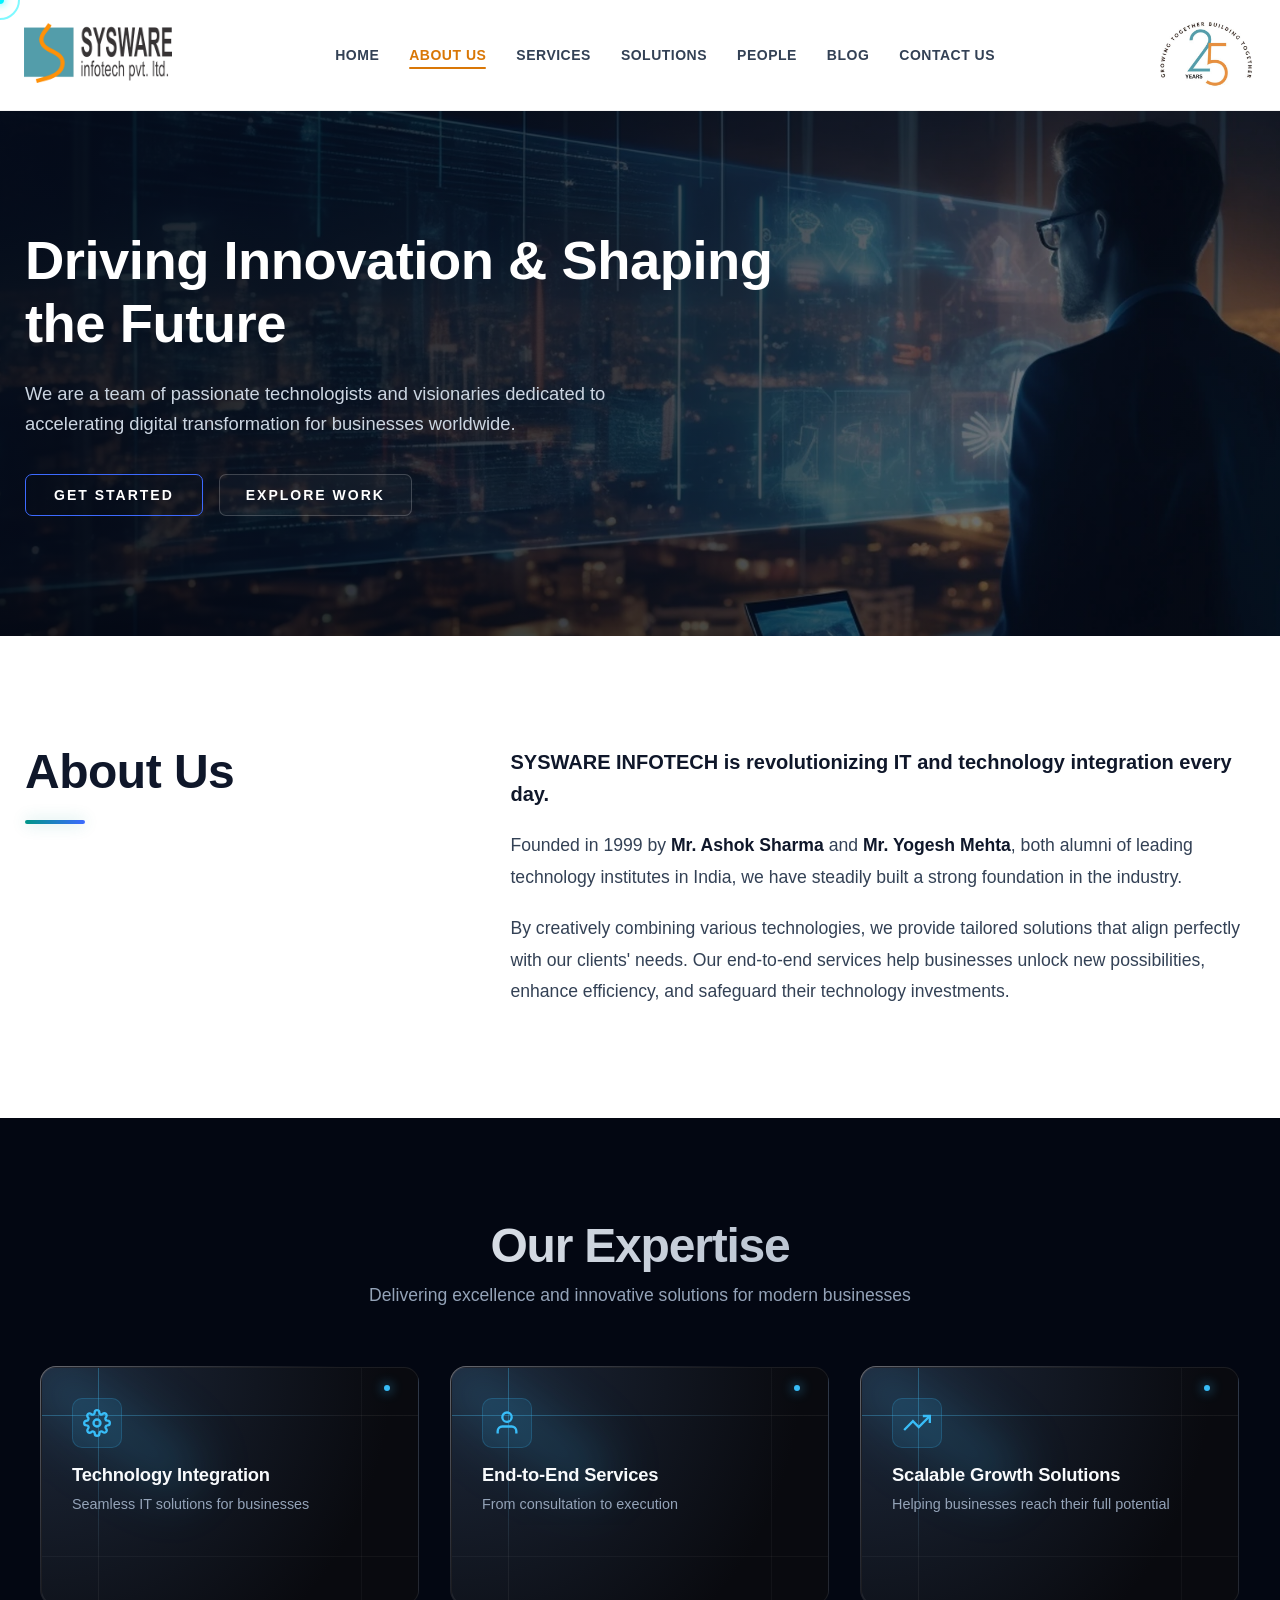
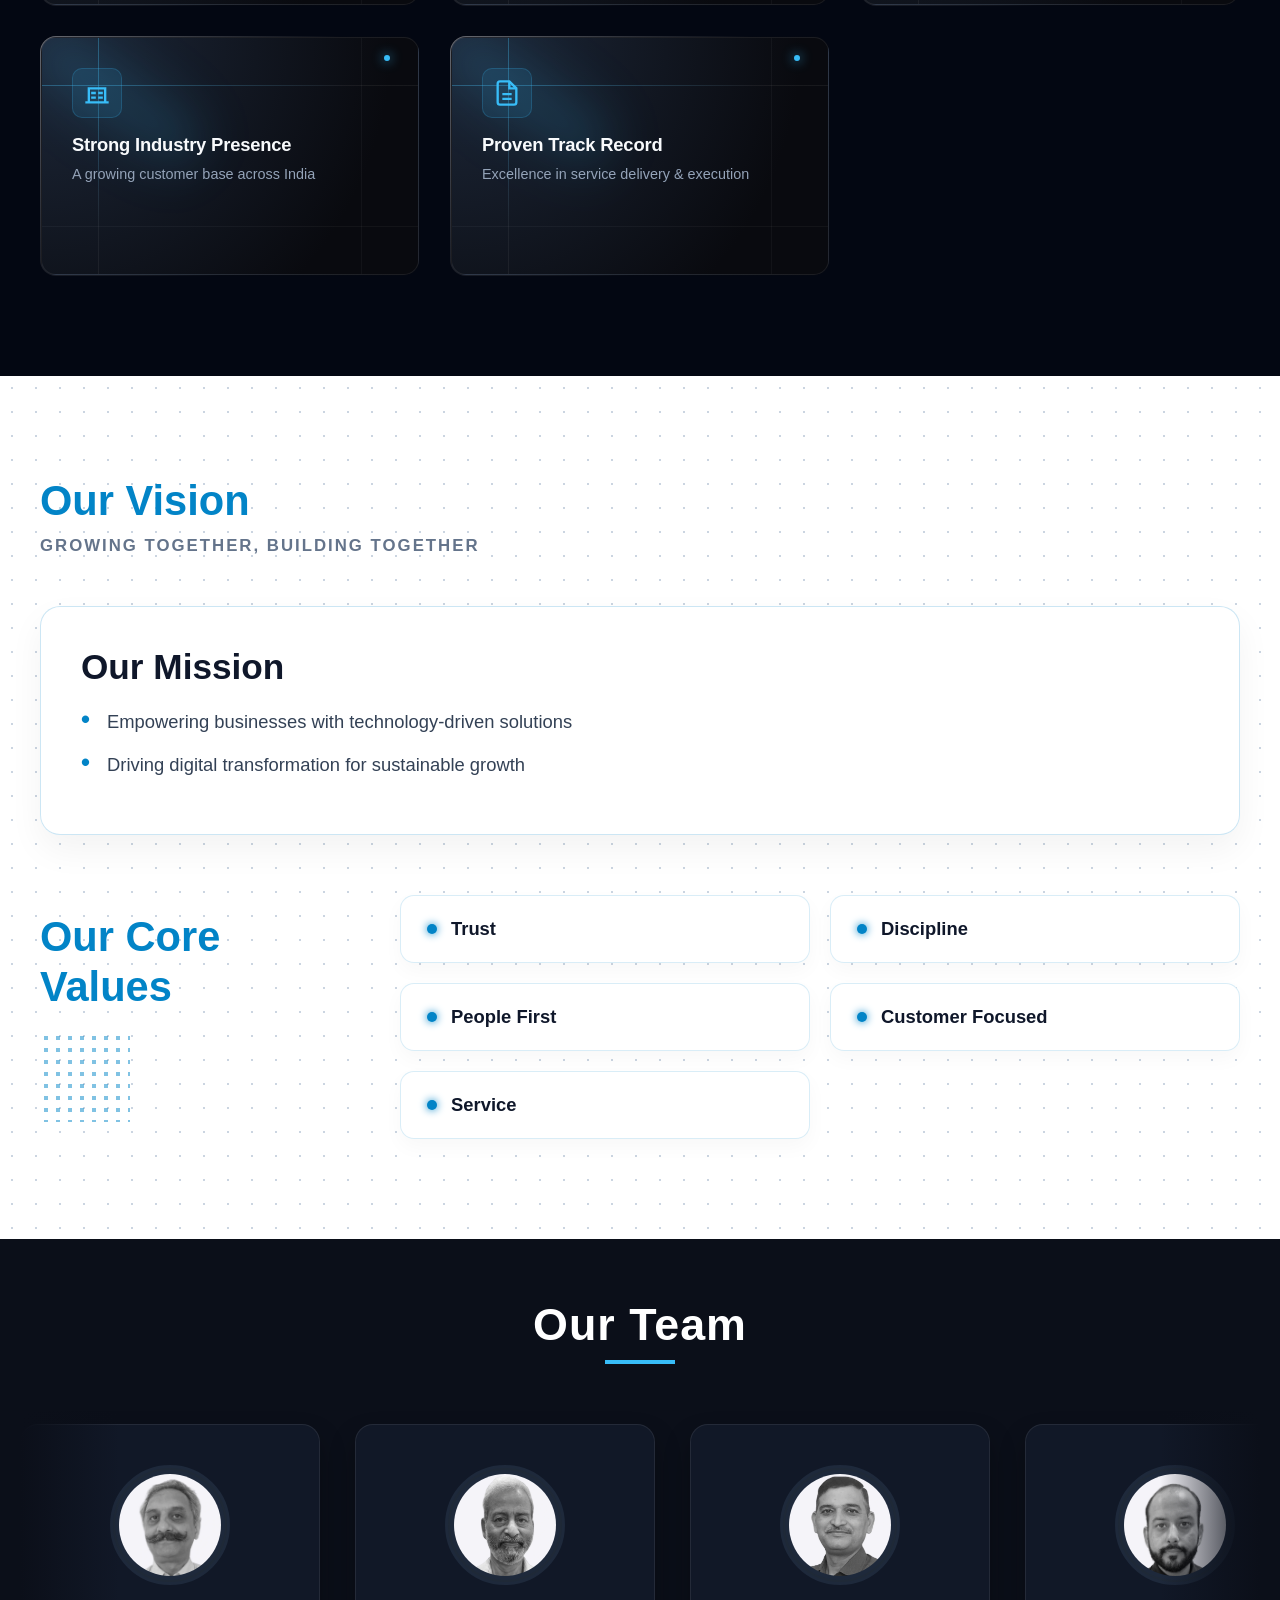
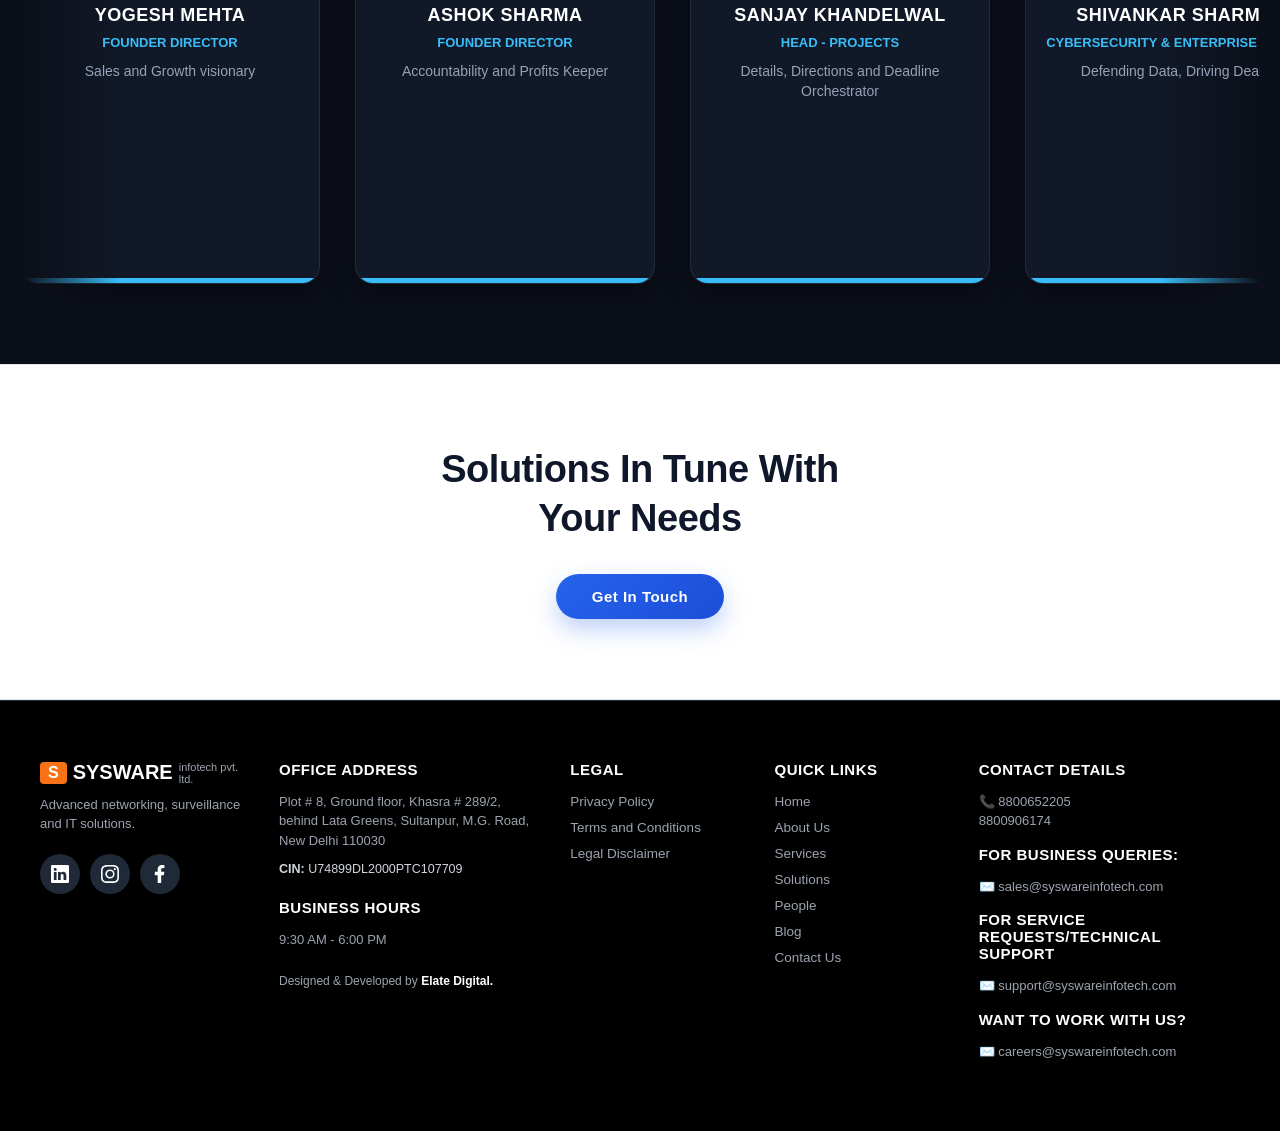
<file: About.html>
<!DOCTYPE html>
<html lang="en">
<head>
    <meta charset="UTF-8">
    <meta name="viewport" content="width=device-width, initial-scale=1.0">
    <title>About Us | Sysware Infotech</title>
    
    <!-- SEO Meta Tags -->
    <meta name="description" content="Sysware Infotech is a trusted cybersecurity and data protection partner for organizations, offering managed IT services, network solutions, and project consultancy.">
    <meta name="keywords" content="Sysware Infotech, cybersecurity partner, managed IT services, data protection solutions, network infrastructure, project consultancy">
    <meta name="robots" content="index, follow">

    <!-- Open Graph / Social Media Meta Tags -->
    <meta property="og:title" content="About Us | Sysware Infotech">
    <meta property="og:description" content="Secure your organization with advanced cybersecurity, data protection, and managed IT services from Sysware Infotech.">
    <meta property="og:type" content="website">
    <meta property="og:url" content="https://www.syswareinfotech.com/about-us.html">

    <!-- Stylesheet -->
    <link rel="stylesheet" href="style.css">
</head>
<body>
   <!-- Custom Cyber Cursor -->
  <div class="cursor-dot" data-cursor-dot></div>
  <div class="cursor-outline" data-cursor-outline></div>
  <!-- Header Section -->
  <header class="header" id="header">
    <div class="nav-container">
      <!-- Left Logo -->
      <a href="#" class="logo-left">
        <img src="images/SYSWARE-LOGO-1.png" alt="Sysware Infotech Logo">
      </a>

      <!-- Desktop Navigation Links -->
      <nav class="nav-links">
        <a href="index.html" >HOME</a>
        <a href="About.html"class="active">ABOUT US</a>
        <a href="services.html">SERVICES</a>
        <a href="solutions.html">SOLUTIONS</a>
        <a href="people.html">PEOPLE</a>
        <a href="blog.html">BLOG</a>
        <a href="contact.html">CONTACT US</a>
      </nav>

      <!-- Right Logo / Badge -->
      <div class="logo-right">
        <img src="images/25-Years-Sysware-Logo.jpg" alt="25 Years Badge">
      </div>

      <!-- Hamburger Button for Mobile -->
      <button class="hamburger" id="hamburger" aria-label="Toggle Menu">
        <span class="bar"></span>
        <span class="bar"></span>
        <span class="bar"></span>
      </button>
    </div>



    <!-- Mobile Menu Dropdown AB HEADER KE ANDAR HAI -->
    <div class="mobile-menu" id="mobileMenu">
      <a href="index.html">HOME</a>
      <a href="About.html"class="active">ABOUT US</a>
      <a href="services.html">SERVICES</a>
      <a href="solutions.html">SOLUTIONS</a>
      <a href="people.html">PEOPLE</a>
      <a href="blog.html">BLOG</a>
      <a href="contact.html">CONTACT US</a>
    </div>
  </header>

  <!-- Mobile Menu Dropdown -->
  <div class="mobile-menu" id="mobileMenu">
    <a href="index.html">HOME</a>
    <a href="About.html" class="active">ABOUT US</a>
    <a href="services.html">SERVICES</a>
    <a href="solutions.html">SOLUTIONS</a>
    <a href="people.html">PEOPLE</a>
    <a href="blog.html">BLOG</a>
    <a href="contact.html">CONTACT US</a>
  </div>

  <!-- hero section start here -->
   <!-- About Us Hero Section Start -->
<!-- Ultra-Premium About Us Hero Section -->
 
<section class="about-hero-section">
    <div class="container">
        <div class="main-content">
            <h1>Driving Innovation & Shaping the Future</h1>
            <p>We are a team of passionate technologists and visionaries dedicated to accelerating digital transformation for businesses worldwide.</p>
            
            <div class="hero-cta-group">
                <!-- From Uiverse.io by mrhyddenn (Converted to Anchor Tag for Link) -->
                <a href="your-page.html" class="custom-btn">
                    Get Started
                </a>
                <a href="portfolio.html" class="outline-btn">
                    Explore Work
                </a>
            </div>
        </div>
    </div>
</section>
<!-- About Us Hero Section End -->


<!-- about us heading -->
<section class="about-intro-section">
    <div class="container">
        <div class="about-grid">
            <!-- Left Side: Clean Heading & Accent Line -->
            <div class="about-left">
                <h2>About Us</h2>
                <div class="accent-glow-line"></div>
            </div>

            <!-- Right Side: Structured Story & Highlights -->
            <div class="about-right">
                <p class="highlight-text">
                    <strong>SYSWARE INFOTECH</strong> is revolutionizing IT and technology integration every day.
                </p>
                <p>
                    Founded in 1999 by <strong>Mr. Ashok Sharma</strong> and <strong>Mr. Yogesh Mehta</strong>, both alumni of leading technology institutes in India, we have steadily built a strong foundation in the industry.
                </p>
                <p>
                    By creatively combining various technologies, we provide tailored solutions that align perfectly with our clients' needs. Our end-to-end services help businesses unlock new possibilities, enhance efficiency, and safeguard their technology investments.
                </p>
            </div>
        </div>
    </div>
</section>

<!-- section 3 about us -->
 <section class="exp-section">
    <div class="exp-container">
        <h2 class="exp-section-title">Our Expertise</h2>
        <p class="exp-section-subtitle">Delivering excellence and innovative solutions for modern businesses</p>

        <div class="exp-grid">
            
            <!-- Card 1: Technology Integration -->
            <div class="exp-outer">
                <div class="exp-dot"></div>
                <div class="exp-card">
                    <div class="exp-ray"></div>
                    <div class="exp-line exp-topl"></div>
                    <div class="exp-line exp-bottoml"></div>
                    <div class="exp-line exp-leftl"></div>
                    <div class="exp-line exp-rightl"></div>
                    <div class="exp-content">
                        <div class="exp-icon-box">
                            <svg viewBox="0 0 24 24" width="28" height="28" stroke="currentColor" stroke-width="2" fill="none"><circle cx="12" cy="12" r="3"></circle><path d="M19.4 15a1.65 1.65 0 0 0 .33 1.82l.06.06a2 2 0 0 1 0 2.83 2 2 0 0 1-2.83 0l-.06-.06a1.65 1.65 0 0 0-1.82-.33 1.65 1.65 0 0 0-1 1.51V21a2 2 0 0 1-2 2 2 2 0 0 1-2-2v-.09A1.65 1.65 0 0 0 9 19.4a1.65 1.65 0 0 0-1.82.33l-.06.06a2 2 0 0 1-2.83 0 2 2 0 0 1 0-2.83l.06-.06a1.65 1.65 0 0 0 .33-1.82 1.65 1.65 0 0 0-1.51-1H3a2 2 0 0 1-2-2 2 2 0 0 1 2-2h.09A1.65 1.65 0 0 0 4.6 9a1.65 1.65 0 0 0-.33-1.82l-.06-.06a2 2 0 0 1 0-2.83 2 2 0 0 1 2.83 0l.06.06a1.65 1.65 0 0 0 1.82.33H9a1.65 1.65 0 0 0 1-1.51V3a2 2 0 0 1 2-2 2 2 0 0 1 2 2v.09a1.65 1.65 0 0 0 1 1.51 1.65 1.65 0 0 0 1.82-.33l.06-.06a2 2 0 0 1 2.83 0 2 2 0 0 1 0 2.83l-.06.06a1.65 1.65 0 0 0-.33 1.82V9a1.65 1.65 0 0 0 1.51 1H21a2 2 0 0 1 2 2 2 2 0 0 1-2 2h-.09a1.65 1.65 0 0 0-1.51 1z"></path></svg>
                        </div>
                        <h3>Technology Integration</h3>
                        <p>Seamless IT solutions for businesses</p>
                    </div>
                </div>
            </div>

            <!-- Card 2: End-to-End Services -->
            <div class="exp-outer">
                <div class="exp-dot"></div>
                <div class="exp-card">
                    <div class="exp-ray"></div>
                    <div class="exp-line exp-topl"></div>
                    <div class="exp-line exp-bottoml"></div>
                    <div class="exp-line exp-leftl"></div>
                    <div class="exp-line exp-rightl"></div>
                    <div class="exp-content">
                        <div class="exp-icon-box">
                            <svg viewBox="0 0 24 24" width="28" height="28" stroke="currentColor" stroke-width="2" fill="none"><path d="M20 21v-2a4 4 0 0 0-4-4H8a4 4 0 0 0-4 4v2"></path><circle cx="12" cy="7" r="4"></circle></svg>
                        </div>
                        <h3>End-to-End Services</h3>
                        <p>From consultation to execution</p>
                    </div>
                </div>
            </div>

            <!-- Card 3: Scalable Growth Solutions -->
            <div class="exp-outer">
                <div class="exp-dot"></div>
                <div class="exp-card">
                    <div class="exp-ray"></div>
                    <div class="exp-line exp-topl"></div>
                    <div class="exp-line exp-bottoml"></div>
                    <div class="exp-line exp-leftl"></div>
                    <div class="exp-line exp-rightl"></div>
                    <div class="exp-content">
                        <div class="exp-icon-box">
                            <svg viewBox="0 0 24 24" width="28" height="28" stroke="currentColor" stroke-width="2" fill="none"><polyline points="23 6 13.5 15.5 8.5 10.5 1 18"></polyline><polyline points="17 6 23 6 23 12"></polyline></svg>
                        </div>
                        <h3>Scalable Growth Solutions</h3>
                        <p>Helping businesses reach their full potential</p>
                    </div>
                </div>
            </div>

            <!-- Card 4: Strong Industry Presence -->
            <div class="exp-outer">
                <div class="exp-dot"></div>
                <div class="exp-card">
                    <div class="exp-ray"></div>
                    <div class="exp-line exp-topl"></div>
                    <div class="exp-line exp-bottoml"></div>
                    <div class="exp-line exp-leftl"></div>
                    <div class="exp-line exp-rightl"></div>
                    <div class="exp-content">
                        <div class="exp-icon-box">
                            <svg viewBox="0 0 24 24" width="28" height="28" stroke="currentColor" stroke-width="2" fill="none"><path d="M2 20h20M5 20V8h14v12M7 12h4M7 16h4M13 12h4M13 16h4"></path></svg>
                        </div>
                        <h3>Strong Industry Presence</h3>
                        <p>A growing customer base across India</p>
                    </div>
                </div>
            </div>

            <!-- Card 5: Proven Track Record -->
            <div class="exp-outer">
                <div class="exp-dot"></div>
                <div class="exp-card">
                    <div class="exp-ray"></div>
                    <div class="exp-line exp-topl"></div>
                    <div class="exp-line exp-bottoml"></div>
                    <div class="exp-line exp-leftl"></div>
                    <div class="exp-line exp-rightl"></div>
                    <div class="exp-content">
                        <div class="exp-icon-box">
                            <svg viewBox="0 0 24 24" width="28" height="28" stroke="currentColor" stroke-width="2" fill="none"><path d="M14 2H6a2 2 0 0 0-2 2v16a2 2 0 0 0 2 2h12a2 2 0 0 0 2-2V8z"></path><polyline points="14 2 14 8 20 8"></polyline><line x1="16" y1="13" x2="8" y2="13"></line><line x1="16" y1="17" x2="8" y2="17"></line></svg>
                        </div>
                        <h3>Proven Track Record</h3>
                        <p>Excellence in service delivery & execution</p>
                    </div>
                </div>
            </div>

        </div>
    </div>
</section>

<!-- vision section start here -->
 <section class="vision-section">
    <div class="vision-container fade-content-wrapper">
        
        <!-- Our Vision Header -->
        <div class="vision-header">
            <h2>Our Vision</h2>
            <p>GROWING TOGETHER, BUILDING TOGETHER</p>
        </div>

        <!-- Our Mission Box -->
        <div class="mission-box">
            <div class="mission-content">
                <h3>Our Mission</h3>
                <ul>
                    <li>Empowering businesses with technology-driven solutions</li>
                    <li>Driving digital transformation for sustainable growth</li>
                </ul>
            </div>
        </div>

        <!-- Our Core Values -->
        <div class="core-values-wrapper">
            <div class="values-title">
                <h2>Our Core <br>Values</h2>
                <div class="dots-pattern"></div>
            </div>
            <div class="values-grid">
                <div class="value-item"><span></span> Trust</div>
                <div class="value-item"><span></span> Discipline</div>
                <div class="value-item"><span></span> People First</div>
                <div class="value-item"><span></span> Customer Focused</div>
                <div class="value-item"><span></span> Service</div>
            </div>
        </div>

    </div>
</section>

<!-- OUR TEAM SECTION -->
<section class="team-section">
    <div class="team-container">
        
        <!-- Section Header -->
        <div class="team-header">
            <h2>Our Team</h2>
            <div class="team-subtitle-line"></div>
        </div>

        <!-- Infinite Slider Wrapper -->
        <div class="team-slider-wrapper">
            <div class="team-slider">

                <!-- Original Set of Cards -->
                <div class="profile-card card">
                    <div class="overlay"></div>
                    <div class="avatar circle">
                        <div class="img_container">
                            <img src="images/YOGESH-MEHTA1.webp" alt="Yogesh Mehta" onerror="this.style.display='none'; this.nextElementSibling.style.display='flex';">
                            <div class="member-photo-placeholder" style="display: none;">
                                <svg viewBox="0 0 24 24" width="50" height="50" fill="#38bdf8"><path d="M12 12c2.21 0 4-1.79 4-4s-1.79-4-4-4-4 1.79-4 4 1.79 4 4 4zm0 2c-2.67 0-8 1.34-8 4v2h16v-2c0-2.66-5.33-4-8-4z"/></svg>
                            </div>
                        </div>
                    </div>
                    <div class="headings">
                        <p class="member-name">YOGESH MEHTA</p>
                        <p class="member-role">FOUNDER DIRECTOR</p>
                        <p class="member-desc">Sales and Growth visionary</p>
                    </div>
                    <div class="card-bottom-bar"></div>
                </div>

                <div class="profile-card card">
                    <div class="overlay"></div>
                    <div class="avatar circle">
                        <div class="img_container">
                            <img src="images/ASHOK-SHARMA1.webp" alt="Ashok Sharma" onerror="this.style.display='none'; this.nextElementSibling.style.display='flex';">
                            <div class="member-photo-placeholder" style="display: none;">
                                <svg viewBox="0 0 24 24" width="50" height="50" fill="#38bdf8"><path d="M12 12c2.21 0 4-1.79 4-4s-1.79-4-4-4-4 1.79-4 4 1.79 4 4 4zm0 2c-2.67 0-8 1.34-8 4v2h16v-2c0-2.66-5.33-4-8-4z"/></svg>
                            </div>
                        </div>
                    </div>
                    <div class="headings">
                        <p class="member-name">ASHOK SHARMA</p>
                        <p class="member-role">FOUNDER DIRECTOR</p>
                        <p class="member-desc">Accountability and Profits Keeper</p>
                    </div>
                    <div class="card-bottom-bar"></div>
                </div>

                <div class="profile-card card">
                    <div class="overlay"></div>
                    <div class="avatar circle">
                        <div class="img_container">
                            <img src="images/SANJAY-KHANDELWAL1.webp" alt="Sanjay Khandelwal" onerror="this.style.display='none'; this.nextElementSibling.style.display='flex';">
                            <div class="member-photo-placeholder" style="display: none;">
                                <svg viewBox="0 0 24 24" width="50" height="50" fill="#38bdf8"><path d="M12 12c2.21 0 4-1.79 4-4s-1.79-4-4-4-4 1.79-4 4 1.79 4 4 4zm0 2c-2.67 0-8 1.34-8 4v2h16v-2c0-2.66-5.33-4-8-4z"/></svg>
                            </div>
                        </div>
                    </div>
                    <div class="headings">
                        <p class="member-name">SANJAY KHANDELWAL</p>
                        <p class="member-role">HEAD - PROJECTS</p>
                        <p class="member-desc">Details, Directions and Deadline Orchestrator</p>
                    </div>
                    <div class="card-bottom-bar"></div>
                </div>

                <div class="profile-card card">
                    <div class="overlay"></div>
                    <div class="avatar circle">
                        <div class="img_container">
                            <img src="images/Shivankar-1.webp" alt="Shivankar Sharma" onerror="this.style.display='none'; this.nextElementSibling.style.display='flex';">
                            <div class="member-photo-placeholder" style="display: none;">
                                <svg viewBox="0 0 24 24" width="50" height="50" fill="#38bdf8"><path d="M12 12c2.21 0 4-1.79 4-4s-1.79-4-4-4-4 1.79-4 4 1.79 4 4 4zm0 2c-2.67 0-8 1.34-8 4v2h16v-2c0-2.66-5.33-4-8-4z"/></svg>
                            </div>
                        </div>
                    </div>
                    <div class="headings">
                        <p class="member-name">SHIVANKAR SHARMA</p>
                        <p class="member-role">CYBERSECURITY & ENTERPRISE SALES</p>
                        <p class="member-desc">Defending Data, Driving Deals</p>
                    </div>
                    <div class="card-bottom-bar"></div>
                </div>

                <div class="profile-card card">
                    <div class="overlay"></div>
                    <div class="avatar circle">
                        <div class="img_container">
                            <img src="images/MADHUMITA.webp" alt="Madhumita Paul" onerror="this.style.display='none'; this.nextElementSibling.style.display='flex';">
                            <div class="member-photo-placeholder" style="display: none;">
                                <svg viewBox="0 0 24 24" width="50" height="50" fill="#38bdf8"><path d="M12 12c2.21 0 4-1.79 4-4s-1.79-4-4-4-4 1.79-4 4 1.79 4 4 4zm0 2c-2.67 0-8 1.34-8 4v2h16v-2c0-2.66-5.33-4-8-4z"/></svg>
                            </div>
                        </div>
                    </div>
                    <div class="headings">
                        <p class="member-name">MADHUMITA PAUL</p>
                        <p class="member-role">HUMAN RESOURCES</p>
                        <p class="member-desc">Talent Architect, Culture Catalyst</p>
                    </div>
                    <div class="card-bottom-bar"></div>
                </div>

                <!-- Duplicate Set for Seamless Infinite Loop -->
                <div class="profile-card card">
                    <div class="overlay"></div>
                    <div class="avatar circle">
                        <div class="img_container">
                            <img src="images/YOGESH-MEHTA1.webp" alt="Yogesh Mehta" onerror="this.style.display='none'; this.nextElementSibling.style.display='flex';">
                            <div class="member-photo-placeholder" style="display: none;">
                                <svg viewBox="0 0 24 24" width="50" height="50" fill="#38bdf8"><path d="M12 12c2.21 0 4-1.79 4-4s-1.79-4-4-4-4 1.79-4 4 1.79 4 4 4zm0 2c-2.67 0-8 1.34-8 4v2h16v-2c0-2.66-5.33-4-8-4z"/></svg>
                            </div>
                        </div>
                    </div>
                    <div class="headings">
                        <p class="member-name">YOGESH MEHTA</p>
                        <p class="member-role">FOUNDER DIRECTOR</p>
                        <p class="member-desc">Sales and Growth visionary</p>
                    </div>
                    <div class="card-bottom-bar"></div>
                </div>

                <div class="profile-card card">
                    <div class="overlay"></div>
                    <div class="avatar circle">
                        <div class="img_container">
                            <img src="images/ASHOK-SHARMA1.webp" alt="Ashok Sharma" onerror="this.style.display='none'; this.nextElementSibling.style.display='flex';">
                            <div class="member-photo-placeholder" style="display: none;">
                                <svg viewBox="0 0 24 24" width="50" height="50" fill="#38bdf8"><path d="M12 12c2.21 0 4-1.79 4-4s-1.79-4-4-4-4 1.79-4 4 1.79 4 4 4zm0 2c-2.67 0-8 1.34-8 4v2h16v-2c0-2.66-5.33-4-8-4z"/></svg>
                            </div>
                        </div>
                    </div>
                    <div class="headings">
                        <p class="member-name">ASHOK SHARMA</p>
                        <p class="member-role">FOUNDER DIRECTOR</p>
                        <p class="member-desc">Accountability and Profits Keeper</p>
                    </div>
                    <div class="card-bottom-bar"></div>
                </div>

                <div class="profile-card card">
                    <div class="overlay"></div>
                    <div class="avatar circle">
                        <div class="img_container">
                            <img src="images/SANJAY-KHANDELWAL1.webp" alt="Sanjay Khandelwal" onerror="this.style.display='none'; this.nextElementSibling.style.display='flex';">
                            <div class="member-photo-placeholder" style="display: none;">
                                <svg viewBox="0 0 24 24" width="50" height="50" fill="#38bdf8"><path d="M12 12c2.21 0 4-1.79 4-4s-1.79-4-4-4-4 1.79-4 4 1.79 4 4 4zm0 2c-2.67 0-8 1.34-8 4v2h16v-2c0-2.66-5.33-4-8-4z"/></svg>
                            </div>
                        </div>
                    </div>
                    <div class="headings">
                        <p class="member-name">SANJAY KHANDELWAL</p>
                        <p class="member-role">HEAD - PROJECTS</p>
                        <p class="member-desc">Details, Directions and Deadline Orchestrator</p>
                    </div>
                    <div class="card-bottom-bar"></div>
                </div>

                <div class="profile-card card">
                    <div class="overlay"></div>
                    <div class="avatar circle">
                        <div class="img_container">
                            <img src="images/Shivankar-1.webp" alt="Shivankar Sharma" onerror="this.style.display='none'; this.nextElementSibling.style.display='flex';">
                            <div class="member-photo-placeholder" style="display: none;">
                                <svg viewBox="0 0 24 24" width="50" height="50" fill="#38bdf8"><path d="M12 12c2.21 0 4-1.79 4-4s-1.79-4-4-4-4 1.79-4 4 1.79 4 4 4zm0 2c-2.67 0-8 1.34-8 4v2h16v-2c0-2.66-5.33-4-8-4z"/></svg>
                            </div>
                        </div>
                    </div>
                    <div class="headings">
                        <p class="member-name">SHIVANKAR SHARMA</p>
                        <p class="member-role">CYBERSECURITY & ENTERPRISE SALES</p>
                        <p class="member-desc">Defending Data, Driving Deals</p>
                    </div>
                    <div class="card-bottom-bar"></div>
                </div>

                <div class="profile-card card">
                    <div class="overlay"></div>
                    <div class="avatar circle">
                        <div class="img_container">
                            <img src="images/MADHUMITA.webp" alt="Madhumita Paul" onerror="this.style.display='none'; this.nextElementSibling.style.display='flex';">
                            <div class="member-photo-placeholder" style="display: none;">
                                <svg viewBox="0 0 24 24" width="50" height="50" fill="#38bdf8"><path d="M12 12c2.21 0 4-1.79 4-4s-1.79-4-4-4-4 1.79-4 4 1.79 4 4 4zm0 2c-2.67 0-8 1.34-8 4v2h16v-2c0-2.66-5.33-4-8-4z"/></svg>
                            </div>
                        </div>
                    </div>
                    <div class="headings">
                        <p class="member-name">MADHUMITA PAUL</p>
                        <p class="member-role">HUMAN RESOURCES</p>
                        <p class="member-desc">Talent Architect, Culture Catalyst</p>
                    </div>
                    <div class="card-bottom-bar"></div>
                </div>

            </div>
        </div>

    </div>
</section>


 <!--========================= section6 starts here =============================-->
  <section class="solutions-section scroll-animate">
    <div class="solutions-container">
      <div class="solutions-content">
        <h2>Solutions In Tune With<br>Your Needs</h2>
        <a href="#contact" class="modern-btn">Get In Touch</a>
      </div>
    </div>
  </section>

<!-- ================= footer start here ==================== -->
  <footer class="site-footer">
    <div class="footer-container">

      <!-- Column 1: Brand & Social Icons -->
      <div class="footer-col logo-social-col">
        <div class="footer-logo">
          <span class="logo-icon">S</span> SYSWARE <small>infotech pvt. ltd.</small>
        </div>
        <p class="footer-tagline">Advanced networking, surveillance and IT solutions.</p>

        <!-- Uiverse Social Media Icons Wrapper -->
        <ul class="wrapper">
          <li class="icon linkedin">
            <span class="tooltip">LinkedIn</span>
            <svg xmlns="http://www.w3.org/2000/svg" height="1.2em" fill="currentColor" viewBox="0 0 16 16">
              <path
                d="M0 1.146C0 .513.526 0 1.175 0h13.65C15.474 0 16 .513 16 1.146v13.708c0 .633-.526 1.146-1.175 1.146H1.175C.526 16 0 15.487 0 14.854V1.146zm4.943 12.248V6.169H2.542v7.225h2.401zm-1.2-8.21c.837 0 1.358-.554 1.358-1.248-.015-.709-.52-1.248-1.342-1.248-.822 0-1.359.54-1.359 1.248 0 .694.521 1.248 1.327 1.248h.016zm4.908 8.21V9.359c0-.216.016-.432.08-.586.173-.431.568-.878 1.232-.878.869 0 1.216.662 1.216 1.634v3.865h2.401V9.25c0-2.22-1.184-3.252-2.764-3.252-1.274 0-1.845.7-2.165 1.193v.025h-.016a5.54 5.54 0 0 1 .016-.025V6.169h-2.4c.03.678 0 7.225 0 7.225h2.4z" />
            </svg>
          </li>
          <li class="icon instagram">
            <span class="tooltip">Instagram</span>
            <svg xmlns="http://www.w3.org/2000/svg" height="1.2em" fill="currentColor" viewBox="0 0 16 16">
              <path
                d="M8 0C5.829 0 5.556.01 4.703.048 3.85.088 3.269.222 2.76.42a3.917 3.917 0 0 0-1.417.923A3.927 3.927 0 0 0 .42 2.76C.222 3.268.087 3.85.048 4.7.01 5.555 0 5.827 0 8.001c0 2.172.01 2.444.048 3.297.04.852.174 1.433.372 1.942.205.526.478.972.923 1.417.444.445.89.719 1.416.923.51.198 1.09.333 1.942.372C5.555 15.99 5.827 16 8 16s2.444-.01 3.298-.048c.851-.04 1.434-.174 1.943-.372a3.916 3.916 0 0 0 1.416-.923c.445-.445.718-.891.923-1.417.197-.509.332-1.09.372-1.942C15.99 10.445 16 10.173 16 8s-.01-2.445-.048-3.299c-.04-.851-.175-1.433-.372-1.941a3.926 3.926 0 0 0-.923-1.417A3.911 3.911 0 0 0 13.24.42c-.51-.198-1.092-.333-1.943-.372C10.443.01 10.172 0 7.998 0h.003zm-.717 1.442h.718c2.136 0 2.389.007 3.232.046.78.035 1.204.166 1.486.275.373.145.64.319.92.599.28.28.453.546.598.92.11.281.24.705.275 1.485.039.843.047 1.096.047 3.231s-.008 2.389-.047 3.232c-.035.78-.166 1.203-.275 1.485a2.47 2.47 0 0 1-.599.919c-.28.28-.546.453-.92.598-.28.11-.704.24-1.485.276-.843.038-1.096.047-3.232.047s-2.39-.009-3.233-.047c-.78-.036-1.203-.166-1.485-.276a2.478 2.478 0 0 1-.92-.598 2.48 2.48 0 0 1-.6-.92c-.109-.281-.24-.705-.275-1.485-.038-.843-.046-1.096-.046-3.233 0-2.136.008-2.388.046-3.231.036-.78.166-1.204.276-1.486.145-.373.319-.64.599-.92.28-.28.546-.453.92-.598.282-.11.705-.24 1.485-.276.738-.034 1.024-.044 2.515-.045v.002zm4.988 1.328a.96.96 0 1 0 0 1.92.96.96 0 0 0 0-1.92zm-4.27 1.122a4.109 4.109 0 1 0 0 8.217 4.109 4.109 0 0 0 0-8.217zm0 1.441a2.667 2.667 0 1 1 0 5.334 2.667 2.667 0 0 1 0-5.334z" />
            </svg>
          </li>
          <li class="icon facebook">
            <span class="tooltip">Facebook</span>
            <svg viewBox="0 0 320 512" height="1.2em" fill="currentColor" xmlns="http://www.w3.org/2000/svg">
              <path
                d="M279.14 288l14.22-92.66h-88.91v-60.13c0-25.35 12.42-50.06 52.24-50.06h40.42V6.26S260.43 0 225.36 0c-73.22 0-121.08 44.38-121.08 124.72v70.62H22.89V288h81.39v224h100.17V288z">
              </path>
            </svg>
          </li>
        </ul>
      </div>

      <!-- Column 2: Office Address & Business Hours -->
      <div class="footer-col">
        <h4>Office Address</h4>
        <p class="footer-text">Plot # 8, Ground floor, Khasra # 289/2, behind Lata Greens, Sultanpur, M.G. Road, New
          Delhi 110030</p>
        <p class="footer-cin"><strong>CIN:</strong> U74899DL2000PTC107709</p>

        <h4 class="mt-20">Business Hours</h4>
        <p class="footer-text">9:30 AM - 6:00 PM</p>

        <p class="dev-credit">Designed & Developed by <span>Elate Digital.</span></p>
      </div>

      <!-- Column 3: Legal -->
      <div class="footer-col">
        <h4>Legal</h4>
        <ul class="footer-links">
          <li><a href="#">Privacy Policy</a></li>
          <li><a href="#">Terms and Conditions</a></li>
          <li><a href="#">Legal Disclaimer</a></li>
        </ul>
      </div>

      <!-- Column 4: Quick Links -->
      <div class="footer-col">
        <h4>Quick Links</h4>
        <ul class="footer-links-grid">
          <li><a href="index.html">Home</a></li>
          <li><a href="About.html">About Us</a></li>
          <li><a href="services.html">Services</a></li>
          <li><a href="solutions.html">Solutions</a></li>
          <li><a href="#">People</a></li>
          <li><a href="#">Blog</a></li>
          <li><a href="#">Contact Us</a></li>
        </ul>
      </div>

      <!-- Column 5: Contact Details -->
      <div class="footer-col">
        <h4>Contact Details</h4>
        <p class="footer-phone">📞 8800652205<br>8800906174</p>

        <h4 class="mt-15">For Business Queries:</h4>
        <p class="footer-email">✉️ sales@syswareinfotech.com</p>

        <h4 class="mt-15">For service requests/Technical Support</h4>
        <p class="footer-email">✉️ support@syswareinfotech.com</p>

        <h4 class="mt-15">Want to work with us?</h4>
        <p class="footer-email">✉️ careers@syswareinfotech.com</p>
      </div>

    </div>
  </footer>

<script src="index.js"></script>
</body>
</html>
</file>
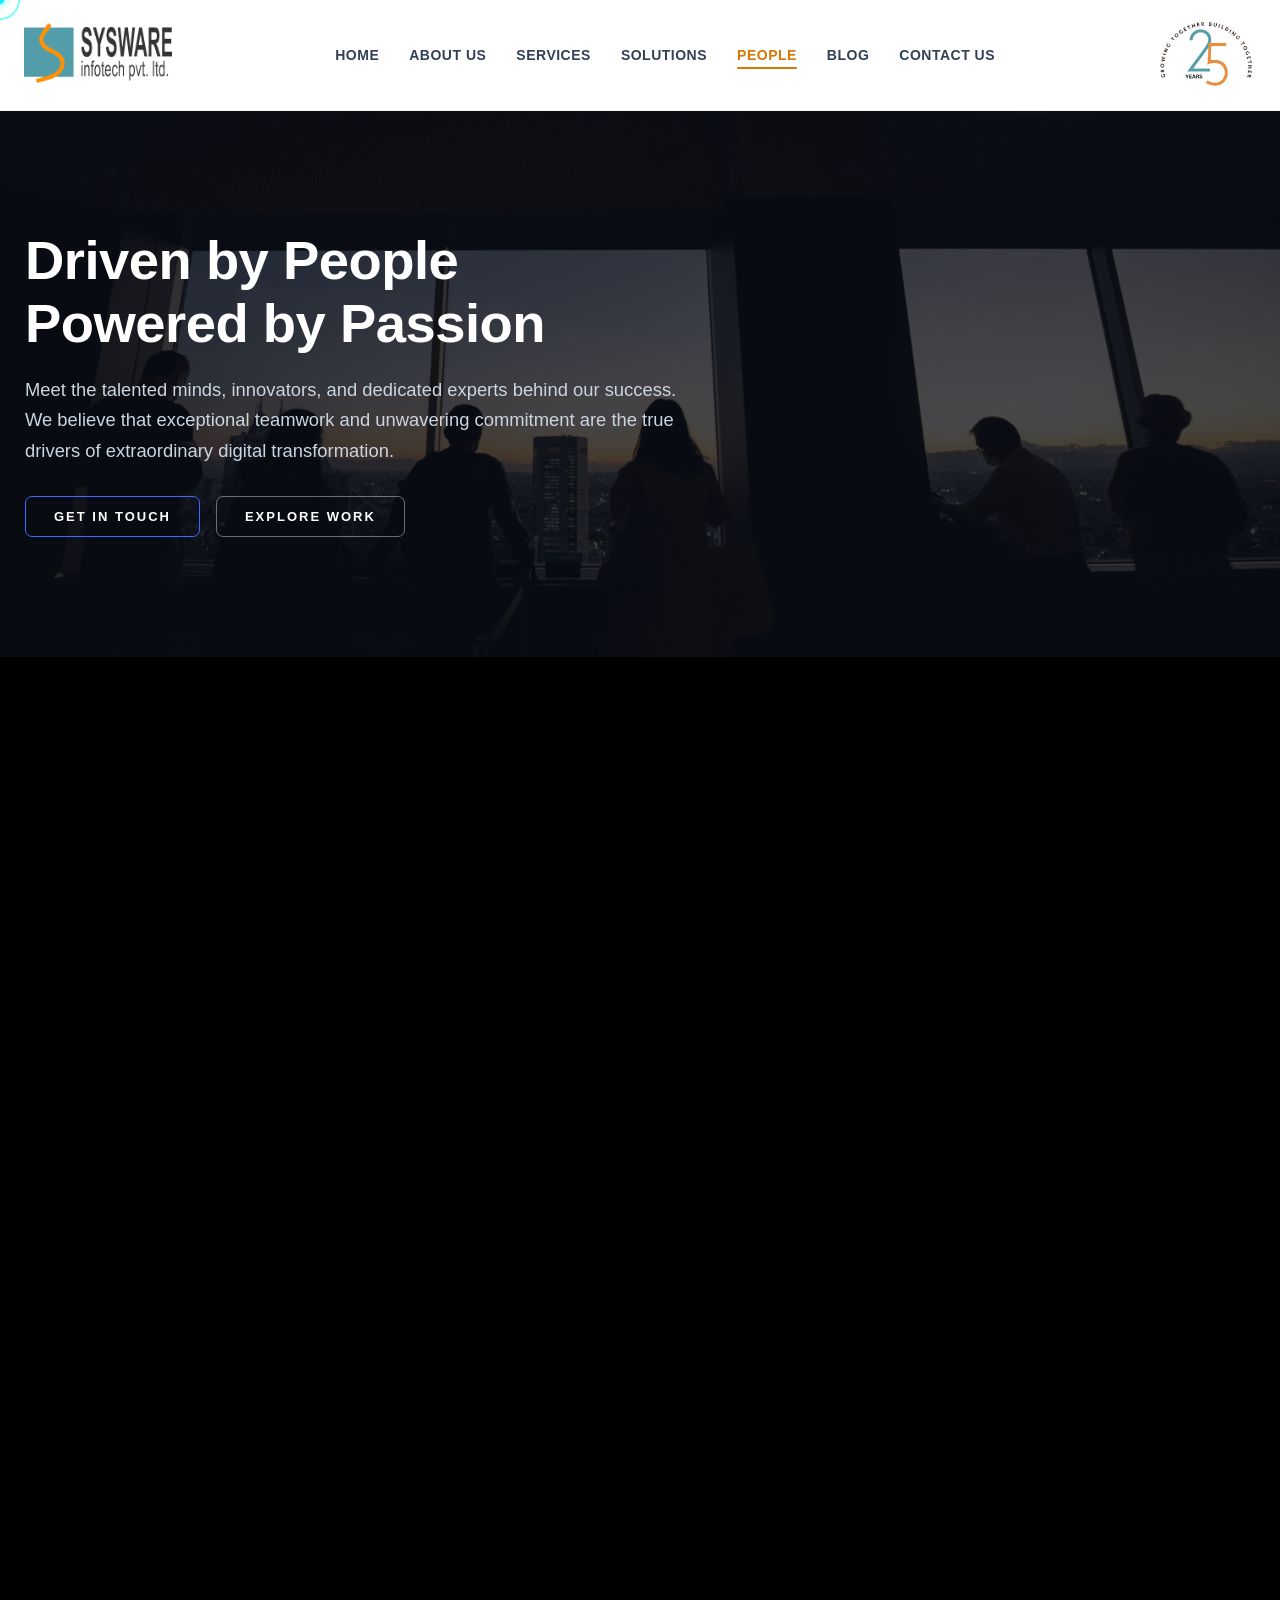
<file: people.html>
<!DOCTYPE html>
<html lang="en">
<head>
    <meta charset="UTF-8">
    <meta name="viewport" content="width=device-width, initial-scale=1.0">
    <title>Our Team & Experts | Sysware Infotech</title>
    
    <!-- SEO Meta Tags -->
    <meta name="description" content="Meet the expert leadership, cybersecurity professionals, and IT consultants behind Sysware Infotech dedicated to securing your organization.">
    <meta name="keywords" content="Sysware Infotech team, cybersecurity experts, IT consultants, leadership, company people, managed IT professionals">
    <meta name="robots" content="index, follow">
    <link rel="canonical" href="https://www.syswareinfotech.com/people.html">

    <!-- Open Graph / Social Media Meta Tags -->
    <meta property="og:title" content="Our Team & Experts | Sysware Infotech">
    <meta property="og:description" content="Meet the talented team of cybersecurity and IT experts at Sysware Infotech driving innovation and digital protection.">
    <meta property="og:type" content="website">
    <meta property="og:url" content="https://www.syswareinfotech.com/people.html">
    <meta property="og:site_name" content="Sysware Infotech">

    <!-- Twitter Card Meta Tags -->
    <meta name="twitter:card" content="summary_large_image">
    <meta name="twitter:title" content="Our Team & Experts | Sysware Infotech">
    <meta name="twitter:description" content="Meet the experienced professionals and cybersecurity experts at Sysware Infotech.">

    <!-- Stylesheet -->
    <link rel="stylesheet" href="style.css">
</head>
<body>
    <!-- Custom Cyber Cursor -->
  <div class="cursor-dot" data-cursor-dot></div>
  <div class="cursor-outline" data-cursor-outline></div>
  <!-- Header Section -->
  <header class="header" id="header">
    <div class="nav-container">
      <!-- Left Logo -->
      <a href="#" class="logo-left">
        <img src="images/SYSWARE-LOGO-1.png" alt="Sysware Infotech Logo">
      </a>

      <!-- Desktop Navigation Links -->
      <nav class="nav-links">
        <a href="index.html" >HOME</a>
        <a href="About.html">ABOUT US</a>
        <a href="services.html">SERVICES</a>
        <a href="solutions.html">SOLUTIONS</a>
        <a href="people.html"class="active">PEOPLE</a>
        <a href="blog.html">BLOG</a>
        <a href="contact.html">CONTACT US</a>
      </nav>

      <!-- Right Logo / Badge -->
      <div class="logo-right">
        <img src="images/25-Years-Sysware-Logo.jpg" alt="25 Years Badge">
      </div>

      <!-- Hamburger Button for Mobile -->
      <button class="hamburger" id="hamburger" aria-label="Toggle Menu">
        <span class="bar"></span>
        <span class="bar"></span>
        <span class="bar"></span>
      </button>
    </div>



    <!-- Mobile Menu Dropdown AB HEADER KE ANDAR HAI -->
    <div class="mobile-menu" id="mobileMenu">
      <a href="index.html">HOME</a>
      <a href="About.html">ABOUT US</a>
      <a href="services.html">SERVICES</a>
      <a href="solutions.html">SOLUTIONS</a>
      <a href="people.html"class="active">PEOPLE</a>
      <a href="blog.html">BLOG</a>
      <a href="contact.html">CONTACT US</a>
    </div>
  </header>

  <!-- Mobile Menu Dropdown -->
  <div class="mobile-menu" id="mobileMenu">
    <a href="index.html">HOME</a>
    <a href="About.html">ABOUT US</a>
    <a href="services.html">SERVICES</a>
    <a href="solutions.html">SOLUTIONS</a>
    <a href="people.html"class="active">PEOPLE</a>
    <a href="blog.html">BLOG</a>
    <a href="contact.html">CONTACT US</a>
  </div>


  <!-- hero section people -->
<!-- hero section start here -->
<section class="people-hero-section">
    <div class="container">
        <div class="main-content">
            <h1>Driven by People <br>Powered by Passion</h1>
            <p class="hero-desc">Meet the talented minds, innovators, and dedicated experts behind our success. We believe that exceptional teamwork and unwavering commitment are the true drivers of extraordinary digital transformation.</p>
            <div class="hero-cta-group">
                <a href="#contact" class="people-btn-primary">GET IN TOUCH</a>
                <a href="#work" class="people-btn-secondary">EXPLORE WORK</a>
            </div>
        </div>
    </div>
</section>
    <script src="index.js"></script>
</body>
</html>
</file>
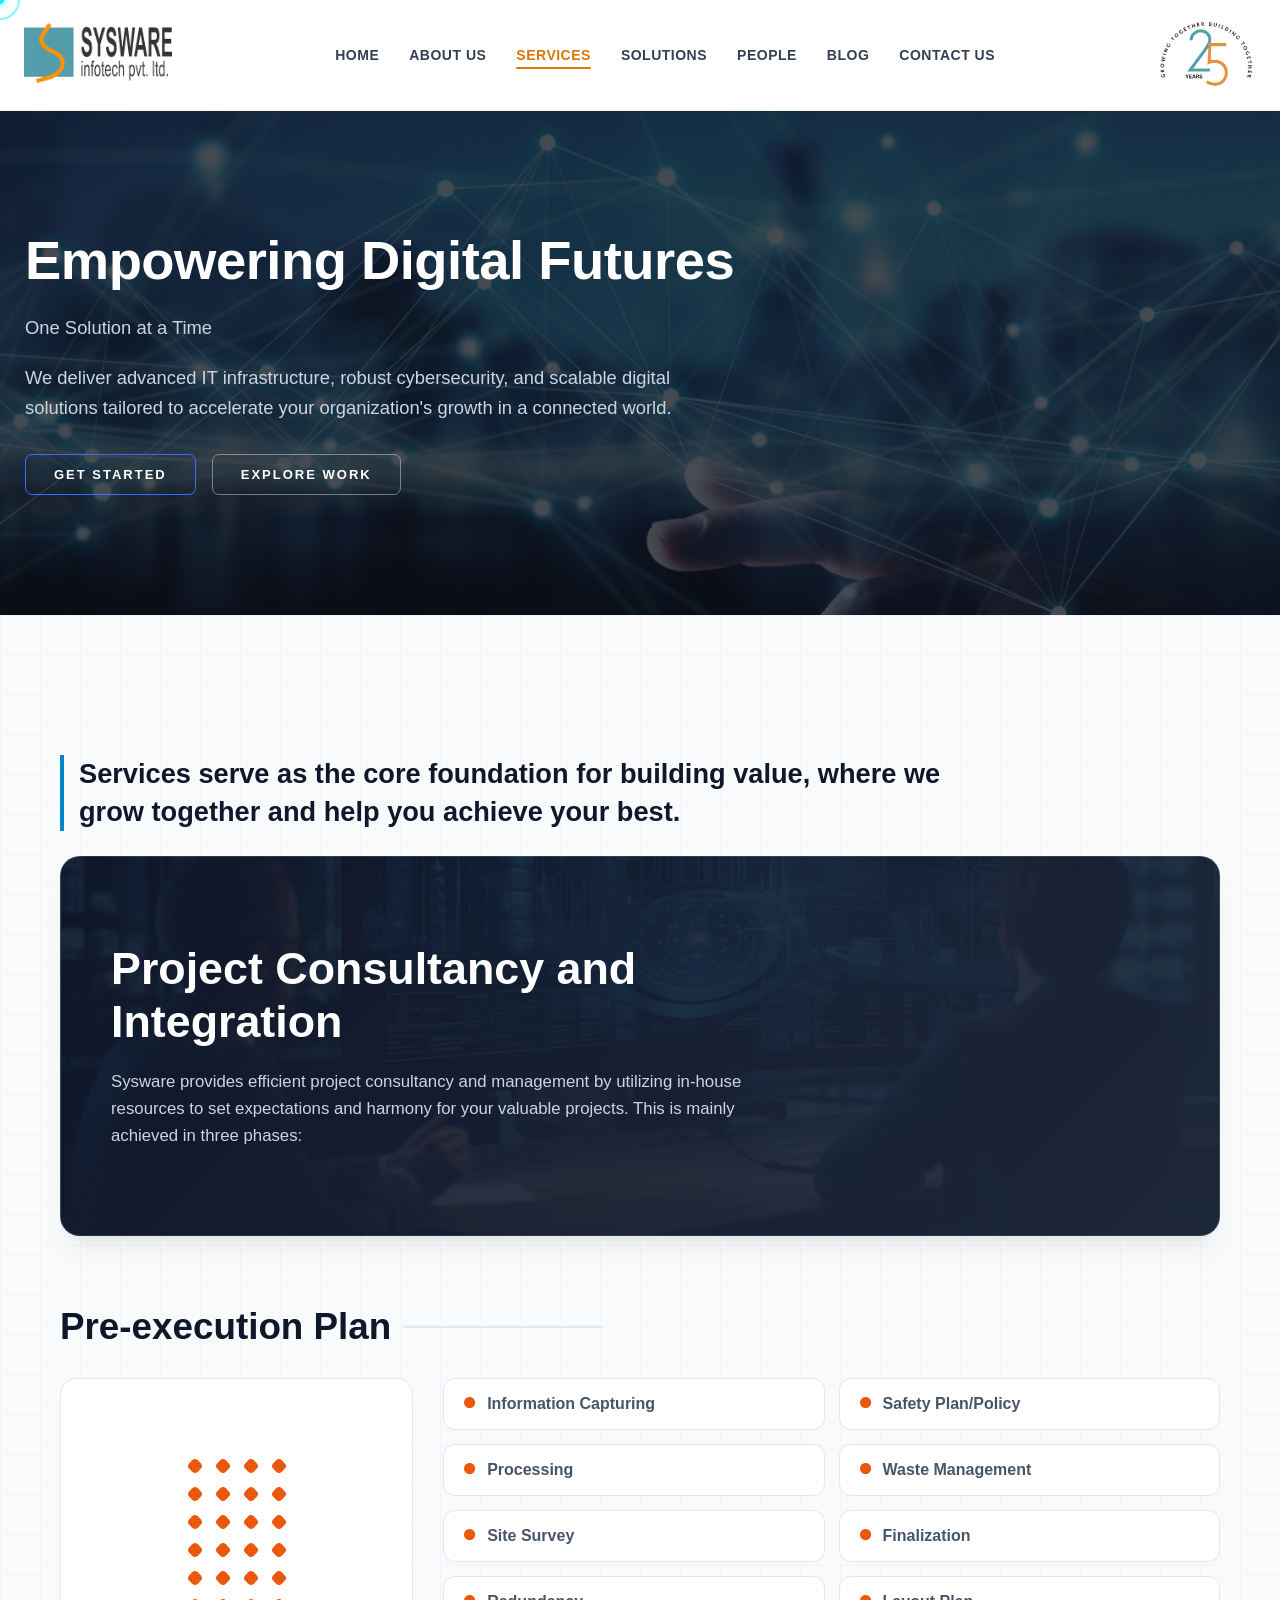
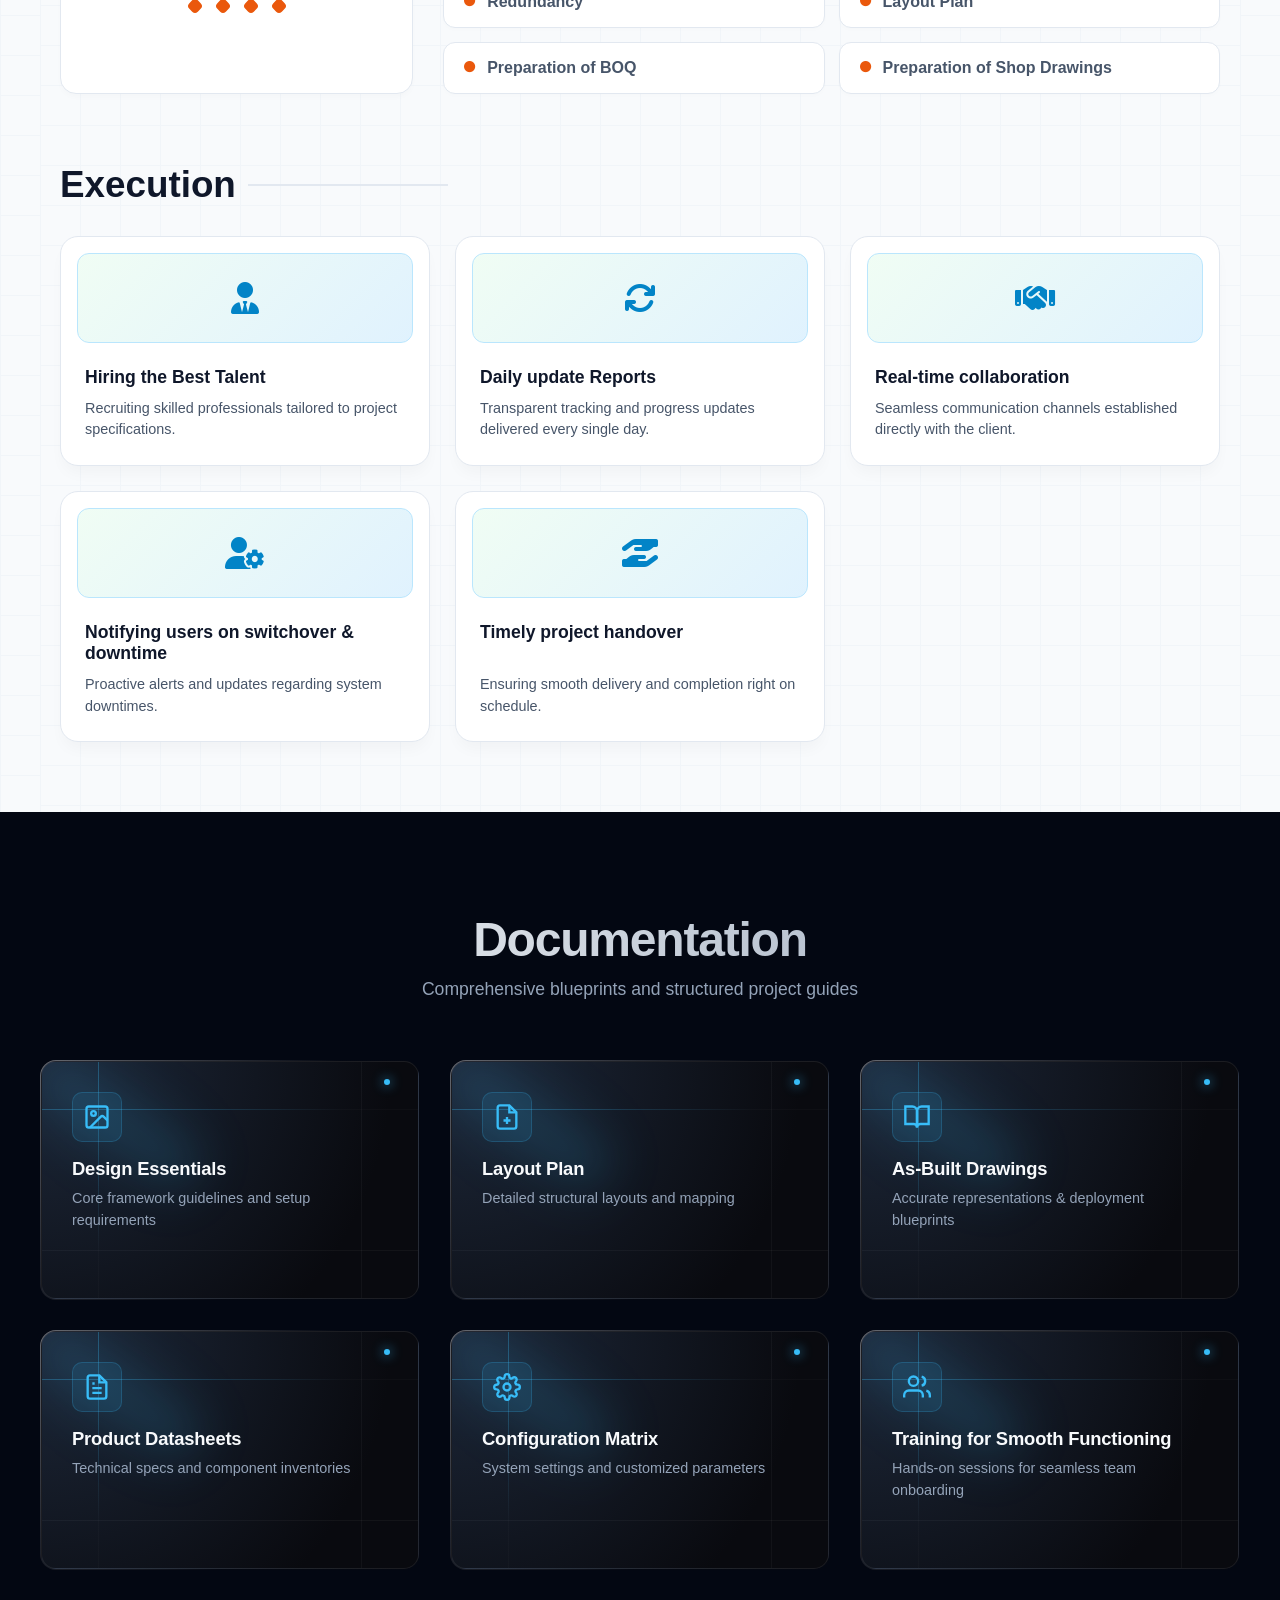
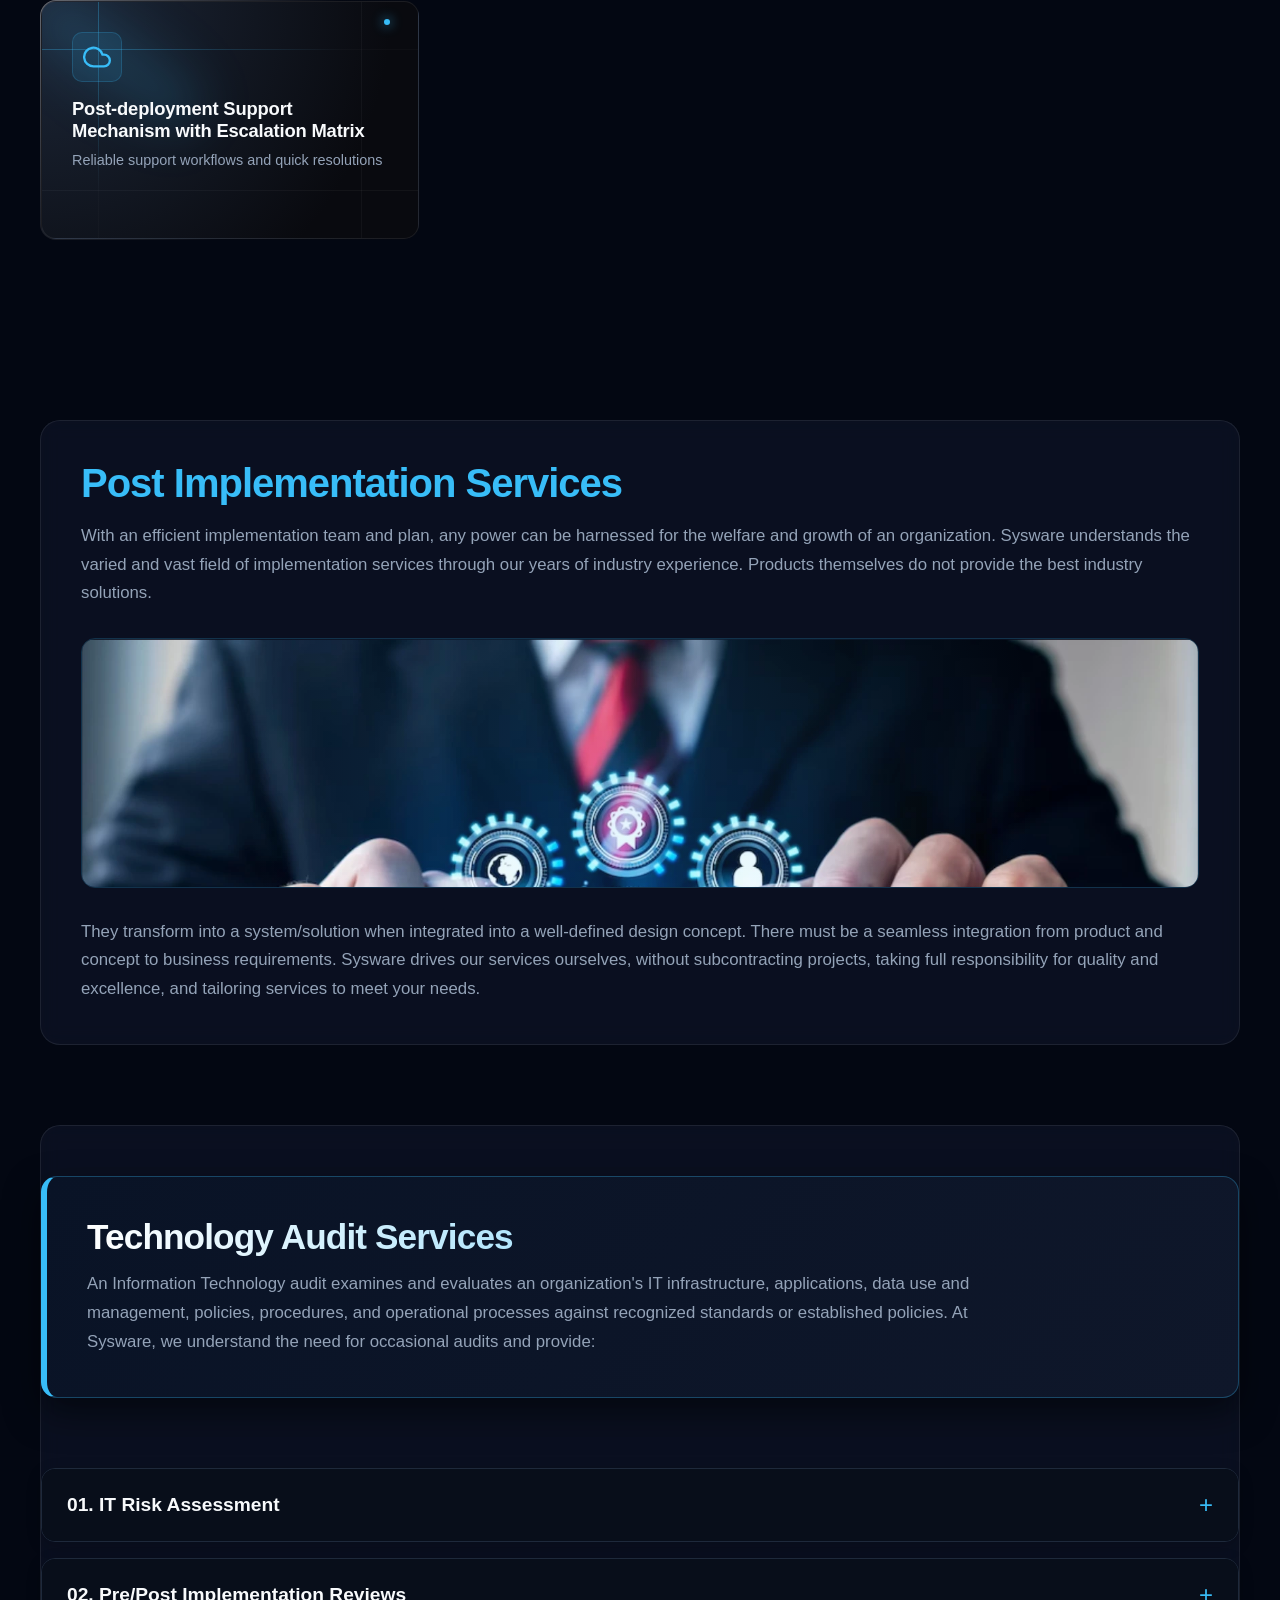
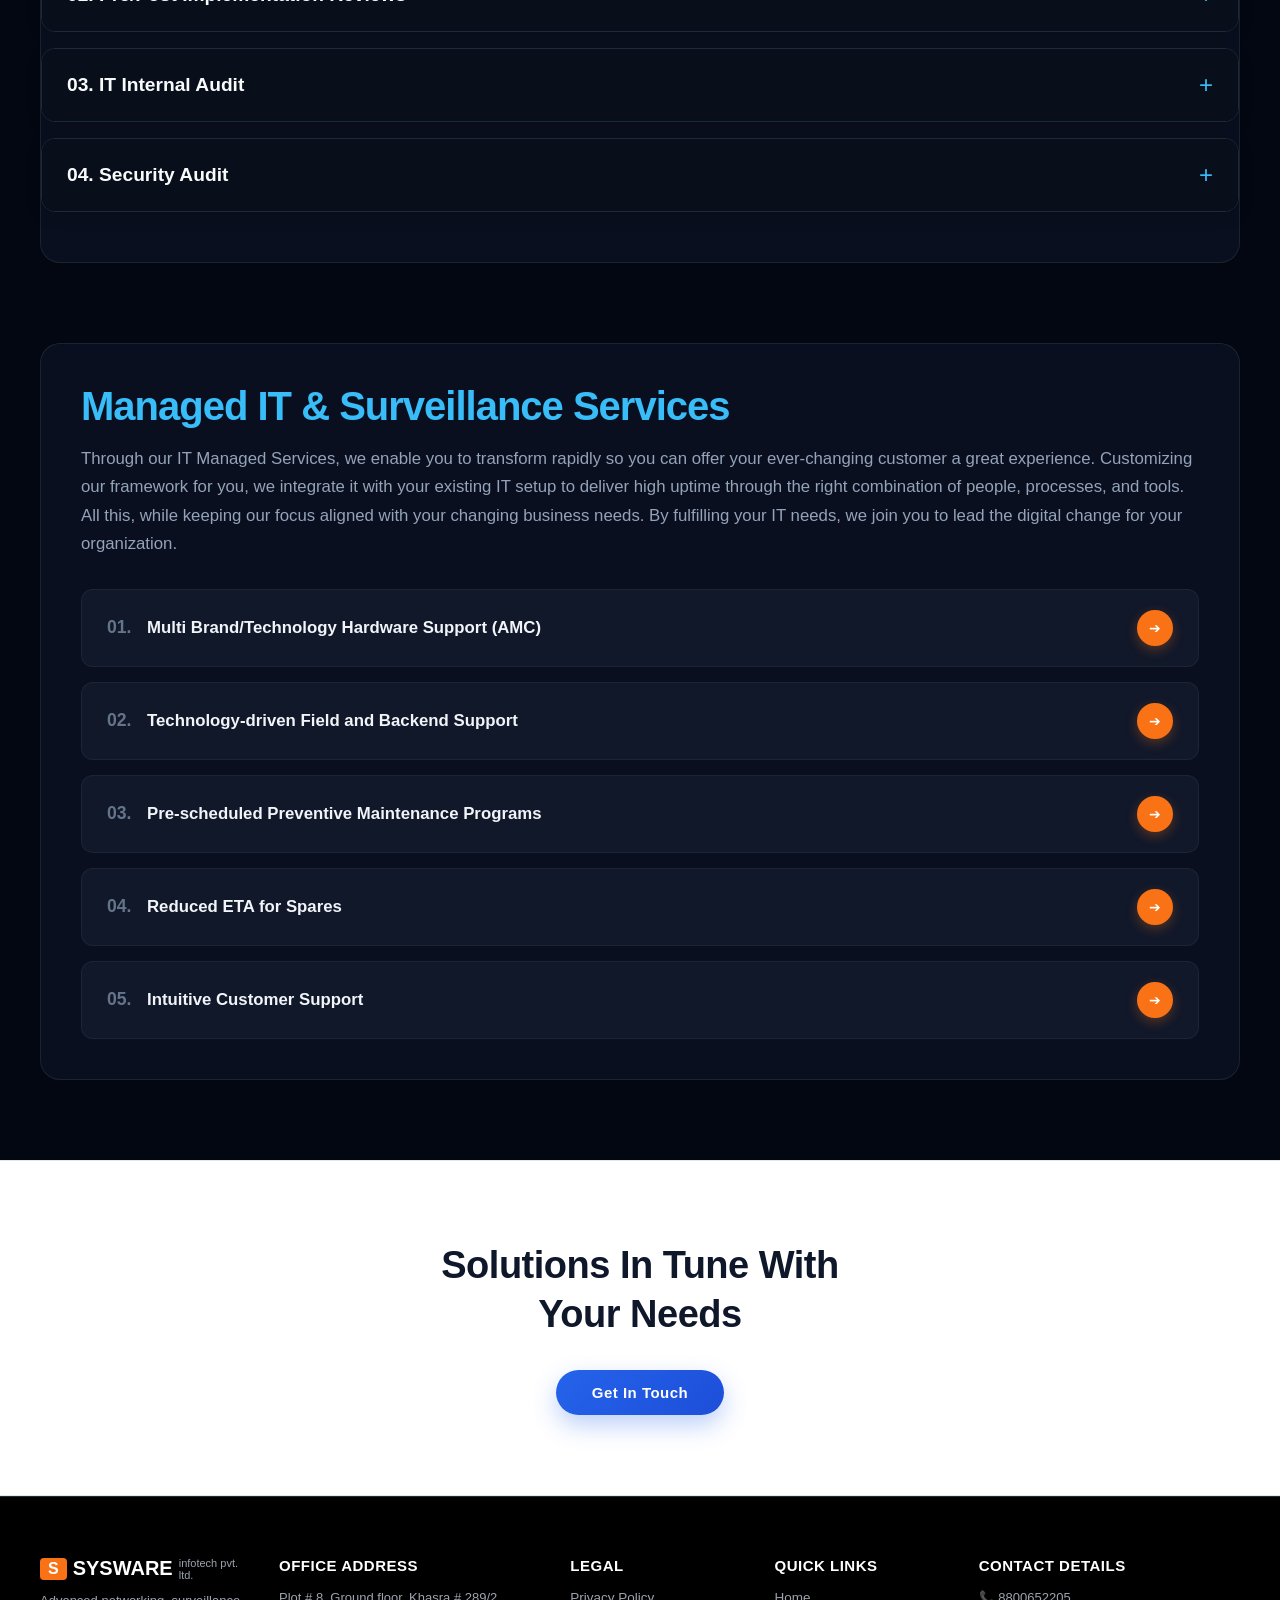
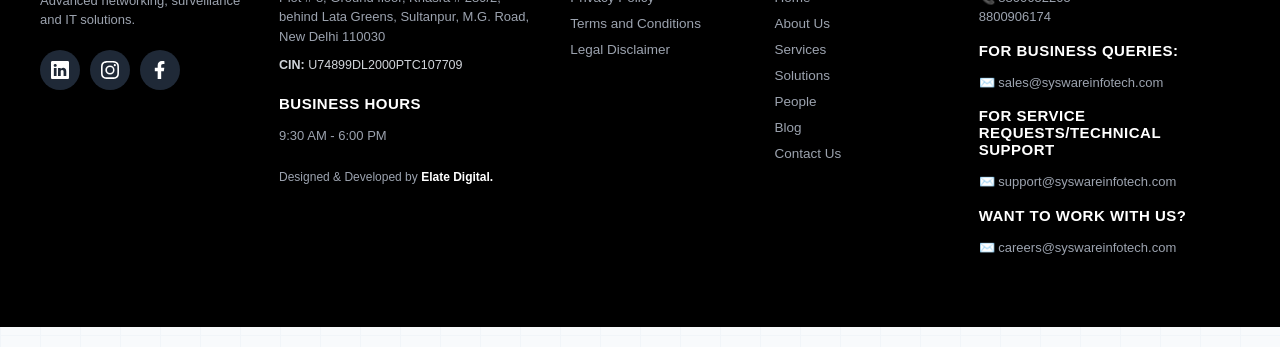
<file: services.html>
<!DOCTYPE html>
<html lang="en">
<head>
    <meta charset="UTF-8">
    <meta name="viewport" content="width=device-width, initial-scale=1.0">
    <title>Our Services | Sysware Infotech</title>
    
    <!-- SEO Meta Tags -->
    <meta name="description" content="Explore professional IT and cybersecurity services by Sysware Infotech, including managed IT solutions, data protection, network infrastructure, and project consultancy.">
    <meta name="keywords" content="Sysware Infotech services, cybersecurity services, managed IT services, data protection solutions, network infrastructure, IT project consultancy">
    <meta name="robots" content="index, follow">

    <!-- Open Graph / Social Media Meta Tags -->
    <meta property="og:title" content="Our Services | Sysware Infotech">
    <meta property="og:description" content="Protect and scale your organization with advanced cybersecurity, managed IT services, and network solutions from Sysware Infotech.">
    <meta property="og:type" content="website">
    <meta property="og:url" content="https://www.syswareinfotech.com/services.html">

    <!-- Stylesheet -->
    <link rel="stylesheet" href="style.css">

<link rel="stylesheet" href="https://cdnjs.cloudflare.com/ajax/libs/font-awesome/6.4.0/css/all.min.css">
</head>
<body>
 <!-- Custom Cyber Cursor -->
  <div class="cursor-dot" data-cursor-dot></div>
  <div class="cursor-outline" data-cursor-outline></div>
  <!-- Header Section -->
  <header class="header" id="header">
    <div class="nav-container">
      <!-- Left Logo -->
      <a href="#" class="logo-left">
        <img src="images/SYSWARE-LOGO-1.png" alt="Sysware Infotech Logo">
      </a>

      <!-- Desktop Navigation Links -->
      <nav class="nav-links">
        <a href="index.html" >HOME</a>
        <a href="About.html">ABOUT US</a>
        <a href="services.html"class="active">SERVICES</a>
        <a href="solutions.html">SOLUTIONS</a>
        <a href="people.html">PEOPLE</a>
        <a href="blog.html">BLOG</a>
        <a href="contact.html">CONTACT US</a>
      </nav>

      <!-- Right Logo / Badge -->
      <div class="logo-right">
        <img src="images/25-Years-Sysware-Logo.jpg" alt="25 Years Badge">
      </div>

      <!-- Hamburger Button for Mobile -->
      <button class="hamburger" id="hamburger" aria-label="Toggle Menu">
        <span class="bar"></span>
        <span class="bar"></span>
        <span class="bar"></span>
      </button>
    </div>



    <!-- Mobile Menu Dropdown AB HEADER KE ANDAR HAI -->
    <div class="mobile-menu" id="mobileMenu">
      <a href="index.html">HOME</a>
      <a href="About.html">ABOUT US</a>
      <a href="services.html"class="active">SERVICES</a>
      <a href="solutions.html">SOLUTIONS</a>
      <a href="people.html">PEOPLE</a>
      <a href="blog.html">BLOG</a>
      <a href="contact.html">CONTACT US</a>
    </div>
  </header>

  <!-- Mobile Menu Dropdown -->
  <div class="mobile-menu" id="mobileMenu">
    <a href="index.html">HOME</a>
    <a href="About.html">ABOUT US</a>
    <a href="services.html"class="active">SERVICES</a>
    <a href="solutions.html">SOLUTIONS</a>
    <a href="people.html">PEOPLE</a>
    <a href="blog.html">BLOG</a>
    <a href="contact.html">CONTACT US</a>
  </div>


   <!-- hero section start here -->
   <!-- About Us Hero Section Start -->
<!-- Ultra-Premium About Us Hero Section -->
 
<section class="services-hero-section">
    <div class="container">
        <div class="main-content">
            <h1>Empowering Digital Futures</h1>
            <p class="hero-tagline">One Solution at a Time</p>
            <p class="hero-desc">We deliver advanced IT infrastructure, robust cybersecurity, and scalable digital solutions tailored to accelerate your organization's growth in a connected world.</p>
            <div class="hero-cta-group">
                <a href="#started" class="services-btn-primary">GET STARTED</a>
                <a href="#work" class="services-btn-secondary">EXPLORE WORK</a>
            </div>
        </div>
    </div>
</section>

<!-- Parent Container (Full Width White Background) -->
    <div class="services-container">
        <!-- Inner Wrapper (Max-width 1280px & Centered) -->
        <div class="services-inner-wrapper">
            
<!-- Parent Container (Full Width White Background) -->
<div class="services-container">
    <!-- Inner Wrapper (Max-width 1280px & Centered) -->
    <div class="services-inner-wrapper">
        
        <!-- 1. Consultancy Section with Background Image -->
        <section class="services-consultancy-section services-reveal">
            <h2 class="services-top-subtitle">Services serve as the core foundation for building value, where we grow together and help you achieve your best.</h2>
            <div class="services-consultancy-card">
                <div class="services-consultancy-content">
                    <h1>Project Consultancy and Integration</h1>
                    <p>Sysware provides efficient project consultancy and management by utilizing in-house resources to set expectations and harmony for your valuable projects. This is mainly achieved in three phases:</p>
                </div>
            </div>
        </section>

        <!-- 2. Pre-execution Plan Section -->
        <section class="services-plan-section services-reveal">
            <h2 class="services-section-title">Pre-execution Plan</h2>
            <div class="services-plan-grid">
                <div class="services-plan-graphic">
                    <div class="services-dots-pattern">
                        <div class="services-dot"></div><div class="services-dot"></div><div class="services-dot"></div><div class="services-dot"></div><div class="services-dot"></div><div class="services-dot"></div>
                        <div class="services-dot"></div><div class="services-dot"></div><div class="services-dot"></div><div class="services-dot"></div><div class="services-dot"></div><div class="services-dot"></div>
                        <div class="services-dot"></div><div class="services-dot"></div><div class="services-dot"></div><div class="services-dot"></div><div class="services-dot"></div><div class="services-dot"></div>
                        <div class="services-dot"></div><div class="services-dot"></div><div class="services-dot"></div><div class="services-dot"></div><div class="services-dot"></div><div class="services-dot"></div>
                    </div>
                </div>
                <div class="services-plan-list-container">
                    <div class="services-plan-item"><i class="fa-solid fa-circle"></i>Information Capturing</div>
                    <div class="services-plan-item"><i class="fa-solid fa-circle"></i>Safety Plan/Policy</div>
                    <div class="services-plan-item"><i class="fa-solid fa-circle"></i>Processing</div>
                    <div class="services-plan-item"><i class="fa-solid fa-circle"></i>Waste Management</div>
                    <div class="services-plan-item"><i class="fa-solid fa-circle"></i>Site Survey</div>
                    <div class="services-plan-item"><i class="fa-solid fa-circle"></i>Finalization</div>
                    <div class="services-plan-item"><i class="fa-solid fa-circle"></i>Redundancy</div>
                    <div class="services-plan-item"><i class="fa-solid fa-circle"></i>Layout Plan</div>
                    <div class="services-plan-item"><i class="fa-solid fa-circle"></i>Preparation of BOQ</div>
                    <div class="services-plan-item"><i class="fa-solid fa-circle"></i>Preparation of Shop Drawings</div>
                </div>
            </div>
        </section>

        <!-- 3. Execution Section with Balanced Grid Layout -->
        <section class="services-execution-section services-reveal">
            <h2 class="services-section-title">Execution</h2>
            <div class="services-execution-grid">
                <!-- Card 1 -->
                <div class="services-uiverse-card">
                    <div class="services-uiverse-header">
                        <div class="services-uiverse-icon-wrap">
                            <i class="fa-solid fa-user-tie"></i>
                        </div>
                    </div>
                    <div class="services-uiverse-body">
                        <h3>Hiring the Best Talent</h3>
                        <p>Recruiting skilled professionals tailored to project specifications.</p>
                    </div>
                </div>

                <!-- Card 2 -->
                <div class="services-uiverse-card">
                    <div class="services-uiverse-header">
                        <div class="services-uiverse-icon-wrap">
                            <i class="fa-solid fa-arrows-rotate"></i>
                        </div>
                    </div>
                    <div class="services-uiverse-body">
                        <h3>Daily update Reports</h3>
                        <p>Transparent tracking and progress updates delivered every single day.</p>
                    </div>
                </div>

                <!-- Card 3 -->
                <div class="services-uiverse-card">
                    <div class="services-uiverse-header">
                        <div class="services-uiverse-icon-wrap">
                            <i class="fa-solid fa-handshake"></i>
                        </div>
                    </div>
                    <div class="services-uiverse-body">
                        <h3>Real-time collaboration</h3>
                        <p>Seamless communication channels established directly with the client.</p>
                    </div>
                </div>

                <!-- Card 4 -->
                <div class="services-uiverse-card">
                    <div class="services-uiverse-header">
                        <div class="services-uiverse-icon-wrap">
                            <i class="fa-solid fa-user-gear"></i>
                        </div>
                    </div>
                    <div class="services-uiverse-body">
                        <h3>Notifying users on switchover & downtime</h3>
                        <p>Proactive alerts and updates regarding system downtimes.</p>
                    </div>
                </div>

                <!-- Card 5 -->
                <div class="services-uiverse-card">
                    <div class="services-uiverse-header">
                        <div class="services-uiverse-icon-wrap">
                            <i class="fa-solid fa-hand-holding-hand"></i>
                        </div>
                    </div>
                    <div class="services-uiverse-body">
                        <h3>Timely project handover</h3>
                        <p>Ensuring smooth delivery and completion right on schedule.</p>
                    </div>
                </div>
            </div>
        </section>

    </div>
</div>


<!-- section 3 services same as about section  -->
<section class="exp-section-service">
    <div class="exp-container-service">
        <h2 class="exp-section-title-service">Documentation</h2>
        <p class="exp-section-subtitle-service">Comprehensive blueprints and structured project guides</p>

        <div class="exp-grid-service">
            
            <!-- Card 1: Design Essentials -->
            <div class="exp-outer-service">
                <div class="exp-dot-service"></div>
                <div class="exp-card-service">
                    <div class="exp-ray-service"></div>
                    <div class="exp-line exp-topl-service"></div>
                    <div class="exp-line exp-bottoml-service"></div>
                    <div class="exp-line exp-leftl-service"></div>
                    <div class="exp-line exp-rightl-service"></div>
                    <div class="exp-content-service">
                        <div class="exp-icon-box-service">
                            <svg viewBox="0 0 24 24" width="28" height="28" stroke="currentColor" stroke-width="2" fill="none"><rect x="3" y="3" width="18" height="18" rx="2" ry="2"></rect><circle cx="9" cy="9" r="2"></circle><path d="m21 15-3.086-3.086a2 2 0 0 0-2.828 0L6 21"></path></svg>
                        </div>
                        <h3>Design Essentials</h3>
                        <p>Core framework guidelines and setup requirements</p>
                    </div>
                </div>
            </div>

            <!-- Card 2: Layout Plan -->
            <div class="exp-outer-service">
                <div class="exp-dot-service"></div>
                <div class="exp-card-service">
                    <div class="exp-ray-service"></div>
                    <div class="exp-line exp-topl-service"></div>
                    <div class="exp-line exp-bottoml-service"></div>
                    <div class="exp-line exp-leftl-serviec"></div>
                    <div class="exp-line exp-rightl-service"></div>
                    <div class="exp-content-service">
                        <div class="exp-icon-box-service">
                            <svg viewBox="0 0 24 24" width="28" height="28" stroke="currentColor" stroke-width="2" fill="none"><path d="M14 2H6a2 2 0 0 0-2 2v16a2 2 0 0 0 2 2h12a2 2 0 0 0 2-2V8z"></path><polyline points="14 2 14 8 20 8"></polyline><line x1="12" y1="18" x2="12" y2="12"></line><line x1="9" y1="15" x2="15" y2="15"></line></svg>
                        </div>
                        <h3>Layout Plan</h3>
                        <p>Detailed structural layouts and mapping</p>
                    </div>
                </div>
            </div>

            <!-- Card 3: As-Built Drawings -->
            <div class="exp-outer-service">
                <div class="exp-dot-service"></div>
                <div class="exp-card-service">
                    <div class="exp-ray-service"></div>
                    <div class="exp-line exp-topl-service"></div>
                    <div class="exp-line exp-bottoml-service"></div>
                    <div class="exp-line exp-leftl-service"></div>
                    <div class="exp-line exp-rightl-service"></div>
                    <div class="exp-content-service">
                        <div class="exp-icon-box-service">
                            <svg viewBox="0 0 24 24" width="28" height="28" stroke="currentColor" stroke-width="2" fill="none"><path d="M2 3h6a4 4 0 0 1 4 4v14a3 3 0 0 0-3-3H2z"></path><path d="M22 3h-6a4 4 0 0 0-4 4v14a3 3 0 0 1 3-3h7z"></path></svg>
                        </div>
                        <h3>As-Built Drawings</h3>
                        <p>Accurate representations & deployment blueprints</p>
                    </div>
                </div>
            </div>

            <!-- Card 4: Product Datasheets -->
            <div class="exp-outer-service">
                <div class="exp-dot-service"></div>
                <div class="exp-card-service">
                    <div class="exp-ray-service"></div>
                    <div class="exp-line exp-topl-service"></div>
                    <div class="exp-line exp-bottoml-service"></div>
                    <div class="exp-line exp-leftl-service"></div>
                    <div class="exp-line exp-rightl-service"></div>
                    <div class="exp-content-service">
                        <div class="exp-icon-box-service">
                            <svg viewBox="0 0 24 24" width="28" height="28" stroke="currentColor" stroke-width="2" fill="none"><path d="M14 2H6a2 2 0 0 0-2 2v16a2 2 0 0 0 2 2h12a2 2 0 0 0 2-2V8z"></path><polyline points="14 2 14 8 20 8"></polyline><line x1="16" y1="13" x2="8" y2="13"></line><line x1="16" y1="17" x2="8" y2="17"></line><polyline points="10 9 9 9 8 9"></polyline></svg>
                        </div>
                        <h3>Product Datasheets</h3>
                        <p>Technical specs and component inventories</p>
                    </div>
                </div>
            </div>

            <!-- Card 5: Configuration Matrix -->
            <div class="exp-outer-service">
                <div class="exp-dot-service"></div>
                <div class="exp-card-service">
                    <div class="exp-ray-service"></div>
                    <div class="exp-line exp-topl-service"></div>
                    <div class="exp-line exp-bottoml-service"></div>
                    <div class="exp-line exp-leftl-service"></div>
                    <div class="exp-line exp-rightl-service"></div>
                    <div class="exp-content-service">
                        <div class="exp-icon-box-service">
                            <svg viewBox="0 0 24 24" width="28" height="28" stroke="currentColor" stroke-width="2" fill="none"><circle cx="12" cy="12" r="3"></circle><path d="M19.4 15a1.65 1.65 0 0 0 .33 1.82l.06.06a2 2 0 0 1 0 2.83 2 2 0 0 1-2.83 0l-.06-.06a1.65 1.65 0 0 0-1.82-.33 1.65 1.65 0 0 0-1 1.51V21a2 2 0 0 1-2 2 2 2 0 0 1-2-2v-.09A1.65 1.65 0 0 0 9 19.4a1.65 1.65 0 0 0-1.82.33l-.06.06a2 2 0 0 1-2.83 0 2 2 0 0 1 0-2.83l.06-.06a1.65 1.65 0 0 0 .33-1.82 1.65 1.65 0 0 0-1.51-1H3a2 2 0 0 1-2-2 2 2 0 0 1 2-2h.09A1.65 1.65 0 0 0 4.6 9a1.65 1.65 0 0 0-.33-1.82l-.06-.06a2 2 0 0 1 0-2.83 2 2 0 0 1 2.83 0l.06.06a1.65 1.65 0 0 0 1.82.33H9a1.65 1.65 0 0 0 1-1.51V3a2 2 0 0 1 2-2 2 2 0 0 1 2 2v.09a1.65 1.65 0 0 0 1 1.51 1.65 1.65 0 0 0 1.82-.33l.06-.06a2 2 0 0 1 2.83 0 2 2 0 0 1 0 2.83l-.06.06a1.65 1.65 0 0 0-.33 1.82V9a1.65 1.65 0 0 0 1.51 1H21a2 2 0 0 1 2 2 2 2 0 0 1-2 2h-.09a1.65 1.65 0 0 0-1.51 1z"></path></svg>
                        </div>
                        <h3>Configuration Matrix</h3>
                        <p>System settings and customized parameters</p>
                    </div>
                </div>
            </div>

            <!-- Card 6: Training for Smooth Functioning -->
            <div class="exp-outer-service">
                <div class="exp-dot-service"></div>
                <div class="exp-card-service">
                    <div class="exp-ray-service"></div>
                    <div class="exp-line exp-topl-service"></div>
                    <div class="exp-line exp-bottoml-service"></div>
                    <div class="exp-line exp-leftl-service"></div>
                    <div class="exp-line exp-rightl-service"></div>
                    <div class="exp-content-service">
                        <div class="exp-icon-box-service">
                            <svg viewBox="0 0 24 24" width="28" height="28" stroke="currentColor" stroke-width="2" fill="none"><path d="M17 21v-2a4 4 0 0 0-4-4H5a4 4 0 0 0-4 4v2"></path><circle cx="9" cy="7" r="4"></circle><path d="M23 21v-2a4 4 0 0 0-3-3.87"></path><path d="M16 3.13a4 4 0 0 1 0 7.75"></path></svg>
                        </div>
                        <h3>Training for Smooth Functioning</h3>
                        <p>Hands-on sessions for seamless team onboarding</p>
                    </div>
                </div>
            </div>

            <!-- Card 7: Post-deployment Support Mechanism with Escalation Matrix -->
            <div class="exp-outer-service">
                <div class="exp-dot-service"></div>
                <div class="exp-card-service">
                    <div class="exp-ray-service"></div>
                    <div class="exp-line exp-topl-service"></div>
                    <div class="exp-line exp-bottoml-service"></div>
                    <div class="exp-line exp-leftl-service"></div>
                    <div class="exp-line exp-rightl-service"></div>
                    <div class="exp-content-service">
                        <div class="exp-icon-box-service">
                            <svg viewBox="0 0 24 24" width="28" height="28" stroke="currentColor" stroke-width="2" fill="none"><path d="M18 10h-1.26A8 8 0 1 0 9 20h9a5 5 0 0 0 0-10z"></path></svg>
                        </div>
                        <h3>Post-deployment Support Mechanism with Escalation Matrix</h3>
                        <p>Reliable support workflows and quick resolutions</p>
                    </div>
                </div>
            </div>

        </div>
    </div>
    </section>

    <!-- services section 4 -->
     <section class="sys-services-section">
  <div class="sys-services-container">
    
    <!-- Section 1: Post Implementation Services -->
    <div class="sys-block">
      <div class="sys-header">
        <h2 class="sys-title">Post Implementation Services</h2>
        <p class="sys-desc">
          With an efficient implementation team and plan, any power can be harnessed for the welfare and growth of an organization. Sysware understands the varied and vast field of implementation services through our years of industry experience. Products themselves do not provide the best industry solutions.
        </p>
      </div>
      <div class="sys-image-box">
        <div class="sys-glow-effect"></div>
        <!-- Apni image ka path yahan daal lena -->
        <img src="images/Post-Implementation.webp" alt="Post Implementation Services" />
      </div>
      <p class="sys-desc-bottom">
        They transform into a system/solution when integrated into a well-defined design concept. There must be a seamless integration from product and concept to business requirements. Sysware drives our services ourselves, without subcontracting projects, taking full responsibility for quality and excellence, and tailoring services to meet your needs.
      </p>
    </div>

    <!-- Section 2: Technology Audit Services -->

<!-- Section 2: Technology Audit Services (Closed by Default Toggle Style) -->
<div class="sys-block sys-audit-block">
  <div class="sys-audit-banner">
    <div class="sys-audit-content">
      <h2 class="sys-title light">Technology Audit Services</h2>
      <p class="sys-desc light">
        An Information Technology audit examines and evaluates an organization's IT infrastructure, applications, data use and management, policies, procedures, and operational processes against recognized standards or established policies. At Sysware, we understand the need for occasional audits and provide:
      </p>
    </div>
  </div>

  <!-- Audit Sub-points -->
  <div class="sys-audit-list">
    
    <details class="sys-audit-item">
      <summary><h3>01. IT Risk Assessment</h3></summary>
      <div class="sys-audit-body">
        <p>Management requests to monitor and report on their risk posture are increasing. Common questions include:</p>
        <ul class="sys-bullet-list">
          <li><span>🔹</span> Are we at risk?</li>
          <li><span>🔹</span> How mature is our risk strategy?</li>
          <li><span>🔹</span> How do we compare to peers from a benchmarking perspective?</li>
          <li><span>🔹</span> Are we compliant with laws and regulations?</li>
          <li><span>🔹</span> Are we prepared to comply with upcoming laws and regulations?</li>
          <li><span>🔹</span> What is our strategy moving forward? Is our IT strategy aligned with our business and IT risks?</li>
        </ul>
        <p class="sys-note">Our IT Audit practice provides capabilities and subject matter expertise to help clients understand areas of business and industry risk (governance, process, operations, and IT). We align IT risk components with the business and go beyond standard IT controls to ensure business-IT alignment.</p>
      </div>
    </details>

    <details class="sys-audit-item">
      <summary><h3>02. Pre/Post Implementation Reviews</h3></summary>
      <div class="sys-audit-body">
        <p>Detailed discussion between implementation team and the client to capture deliverables and expected timelines. Each step is documented for greater clarity and validation at both ends.</p>
        <p>All key parameters are checked for necessary compliance once the system is implemented and ready to go live. Regular reviews are scheduled post-implementation to assess system performance and client satisfaction.</p>
      </div>
    </details>

    <details class="sys-audit-item">
      <summary><h3>03. IT Internal Audit</h3></summary>
      <div class="sys-audit-body">
        <p>Internal audits are conducted to check compliance of service delivery standards at various stages. This includes service tickets opened, escalations, response and resolution time.</p>
      </div>
    </details>

    <details class="sys-audit-item">
      <summary><h3>04. Security Audit</h3></summary>
      <div class="sys-audit-body">
        <p>Regular security audits are undertaken to assess the security of systems in place to handle customer information and system performance.</p>
      </div>
    </details>

  </div>
</div>

    <!-- Section 3: Managed IT & Surveillance Services -->
    <div class="sys-block">
      <div class="sys-header">
        <h2 class="sys-title">Managed IT & Surveillance Services</h2>
        <p class="sys-desc">
          Through our IT Managed Services, we enable you to transform rapidly so you can offer your ever-changing customer a great experience. Customizing our framework for you, we integrate it with your existing IT setup to deliver high uptime through the right combination of people, processes, and tools. All this, while keeping our focus aligned with your changing business needs. By fulfilling your IT needs, we join you to lead the digital change for your organization.
        </p>
      </div>

      <div class="sys-managed-list">
        <div class="sys-managed-row">
          <span class="sys-num">01.</span>
          <span class="sys-text">Multi Brand/Technology Hardware Support (AMC)</span>
          <span class="sys-arrow">➔</span>
        </div>
        <div class="sys-managed-row">
          <span class="sys-num">02.</span>
          <span class="sys-text">Technology-driven Field and Backend Support</span>
          <span class="sys-arrow">➔</span>
        </div>
        <div class="sys-managed-row">
          <span class="sys-num">03.</span>
          <span class="sys-text">Pre-scheduled Preventive Maintenance Programs</span>
          <span class="sys-arrow">➔</span>
        </div>
        <div class="sys-managed-row">
          <span class="sys-num">04.</span>
          <span class="sys-text">Reduced ETA for Spares</span>
          <span class="sys-arrow">➔</span>
        </div>
        <div class="sys-managed-row">
          <span class="sys-num">05.</span>
          <span class="sys-text">Intuitive Customer Support</span>
          <span class="sys-arrow">➔</span>
        </div>
      </div>
    </div>

  </div>
</section>

<!--========================= section6 starts here =============================-->
<section class="solutions-section scroll-animate">
  <div class="solutions-container">
    <div class="solutions-content">
      <h2>Solutions In Tune With<br>Your Needs</h2>
      <a href="#contact" class="modern-btn">Get In Touch</a>
    </div>
  </div>
</section>

<!-- ================= footer start here ==================== -->
  <footer class="site-footer">
    <div class="footer-container">

      <!-- Column 1: Brand & Social Icons -->
      <div class="footer-col logo-social-col">
        <div class="footer-logo">
          <span class="logo-icon">S</span> SYSWARE <small>infotech pvt. ltd.</small>
        </div>
        <p class="footer-tagline">Advanced networking, surveillance and IT solutions.</p>

        <!-- Uiverse Social Media Icons Wrapper -->
        <ul class="wrapper">
          <li class="icon linkedin">
            <span class="tooltip">LinkedIn</span>
            <svg xmlns="http://www.w3.org/2000/svg" height="1.2em" fill="currentColor" viewBox="0 0 16 16">
              <path
                d="M0 1.146C0 .513.526 0 1.175 0h13.65C15.474 0 16 .513 16 1.146v13.708c0 .633-.526 1.146-1.175 1.146H1.175C.526 16 0 15.487 0 14.854V1.146zm4.943 12.248V6.169H2.542v7.225h2.401zm-1.2-8.21c.837 0 1.358-.554 1.358-1.248-.015-.709-.52-1.248-1.342-1.248-.822 0-1.359.54-1.359 1.248 0 .694.521 1.248 1.327 1.248h.016zm4.908 8.21V9.359c0-.216.016-.432.08-.586.173-.431.568-.878 1.232-.878.869 0 1.216.662 1.216 1.634v3.865h2.401V9.25c0-2.22-1.184-3.252-2.764-3.252-1.274 0-1.845.7-2.165 1.193v.025h-.016a5.54 5.54 0 0 1 .016-.025V6.169h-2.4c.03.678 0 7.225 0 7.225h2.4z" />
            </svg>
          </li>
          <li class="icon instagram">
            <span class="tooltip">Instagram</span>
            <svg xmlns="http://www.w3.org/2000/svg" height="1.2em" fill="currentColor" viewBox="0 0 16 16">
              <path
                d="M8 0C5.829 0 5.556.01 4.703.048 3.85.088 3.269.222 2.76.42a3.917 3.917 0 0 0-1.417.923A3.927 3.927 0 0 0 .42 2.76C.222 3.268.087 3.85.048 4.7.01 5.555 0 5.827 0 8.001c0 2.172.01 2.444.048 3.297.04.852.174 1.433.372 1.942.205.526.478.972.923 1.417.444.445.89.719 1.416.923.51.198 1.09.333 1.942.372C5.555 15.99 5.827 16 8 16s2.444-.01 3.298-.048c.851-.04 1.434-.174 1.943-.372a3.916 3.916 0 0 0 1.416-.923c.445-.445.718-.891.923-1.417.197-.509.332-1.09.372-1.942C15.99 10.445 16 10.173 16 8s-.01-2.445-.048-3.299c-.04-.851-.175-1.433-.372-1.941a3.926 3.926 0 0 0-.923-1.417A3.911 3.911 0 0 0 13.24.42c-.51-.198-1.092-.333-1.943-.372C10.443.01 10.172 0 7.998 0h.003zm-.717 1.442h.718c2.136 0 2.389.007 3.232.046.78.035 1.204.166 1.486.275.373.145.64.319.92.599.28.28.453.546.598.92.11.281.24.705.275 1.485.039.843.047 1.096.047 3.231s-.008 2.389-.047 3.232c-.035.78-.166 1.203-.275 1.485a2.47 2.47 0 0 1-.599.919c-.28.28-.546.453-.92.598-.28.11-.704.24-1.485.276-.843.038-1.096.047-3.232.047s-2.39-.009-3.233-.047c-.78-.036-1.203-.166-1.485-.276a2.478 2.478 0 0 1-.92-.598 2.48 2.48 0 0 1-.6-.92c-.109-.281-.24-.705-.275-1.485-.038-.843-.046-1.096-.046-3.233 0-2.136.008-2.388.046-3.231.036-.78.166-1.204.276-1.486.145-.373.319-.64.599-.92.28-.28.546-.453.92-.598.282-.11.705-.24 1.485-.276.738-.034 1.024-.044 2.515-.045v.002zm4.988 1.328a.96.96 0 1 0 0 1.92.96.96 0 0 0 0-1.92zm-4.27 1.122a4.109 4.109 0 1 0 0 8.217 4.109 4.109 0 0 0 0-8.217zm0 1.441a2.667 2.667 0 1 1 0 5.334 2.667 2.667 0 0 1 0-5.334z" />
            </svg>
          </li>
          <li class="icon facebook">
            <span class="tooltip">Facebook</span>
            <svg viewBox="0 0 320 512" height="1.2em" fill="currentColor" xmlns="http://www.w3.org/2000/svg">
              <path
                d="M279.14 288l14.22-92.66h-88.91v-60.13c0-25.35 12.42-50.06 52.24-50.06h40.42V6.26S260.43 0 225.36 0c-73.22 0-121.08 44.38-121.08 124.72v70.62H22.89V288h81.39v224h100.17V288z">
              </path>
            </svg>
          </li>
        </ul>
      </div>

      <!-- Column 2: Office Address & Business Hours -->
      <div class="footer-col">
        <h4>Office Address</h4>
        <p class="footer-text">Plot # 8, Ground floor, Khasra # 289/2, behind Lata Greens, Sultanpur, M.G. Road, New
          Delhi 110030</p>
        <p class="footer-cin"><strong>CIN:</strong> U74899DL2000PTC107709</p>

        <h4 class="mt-20">Business Hours</h4>
        <p class="footer-text">9:30 AM - 6:00 PM</p>

        <p class="dev-credit">Designed & Developed by <span>Elate Digital.</span></p>
      </div>

      <!-- Column 3: Legal -->
      <div class="footer-col">
        <h4>Legal</h4>
        <ul class="footer-links">
          <li><a href="#">Privacy Policy</a></li>
          <li><a href="#">Terms and Conditions</a></li>
          <li><a href="#">Legal Disclaimer</a></li>
        </ul>
      </div>

      <!-- Column 4: Quick Links -->
      <div class="footer-col">
        <h4>Quick Links</h4>
        <ul class="footer-links-grid">
          <li><a href="index.html">Home</a></li>
          <li><a href="About.html">About Us</a></li>
          <li><a href="services.html">Services</a></li>
          <li><a href="solutions.html">Solutions</a></li>
          <li><a href="#">People</a></li>
          <li><a href="#">Blog</a></li>
          <li><a href="#">Contact Us</a></li>
        </ul>
      </div>

      <!-- Column 5: Contact Details -->
      <div class="footer-col">
        <h4>Contact Details</h4>
        <p class="footer-phone">📞 8800652205<br>8800906174</p>

        <h4 class="mt-15">For Business Queries:</h4>
        <p class="footer-email">✉️ sales@syswareinfotech.com</p>

        <h4 class="mt-15">For service requests/Technical Support</h4>
        <p class="footer-email">✉️ support@syswareinfotech.com</p>

        <h4 class="mt-15">Want to work with us?</h4>
        <p class="footer-email">✉️ careers@syswareinfotech.com</p>
      </div>

    </div>
  </footer>
  <script src="index.js"></script>
</body>
</html>
</file>
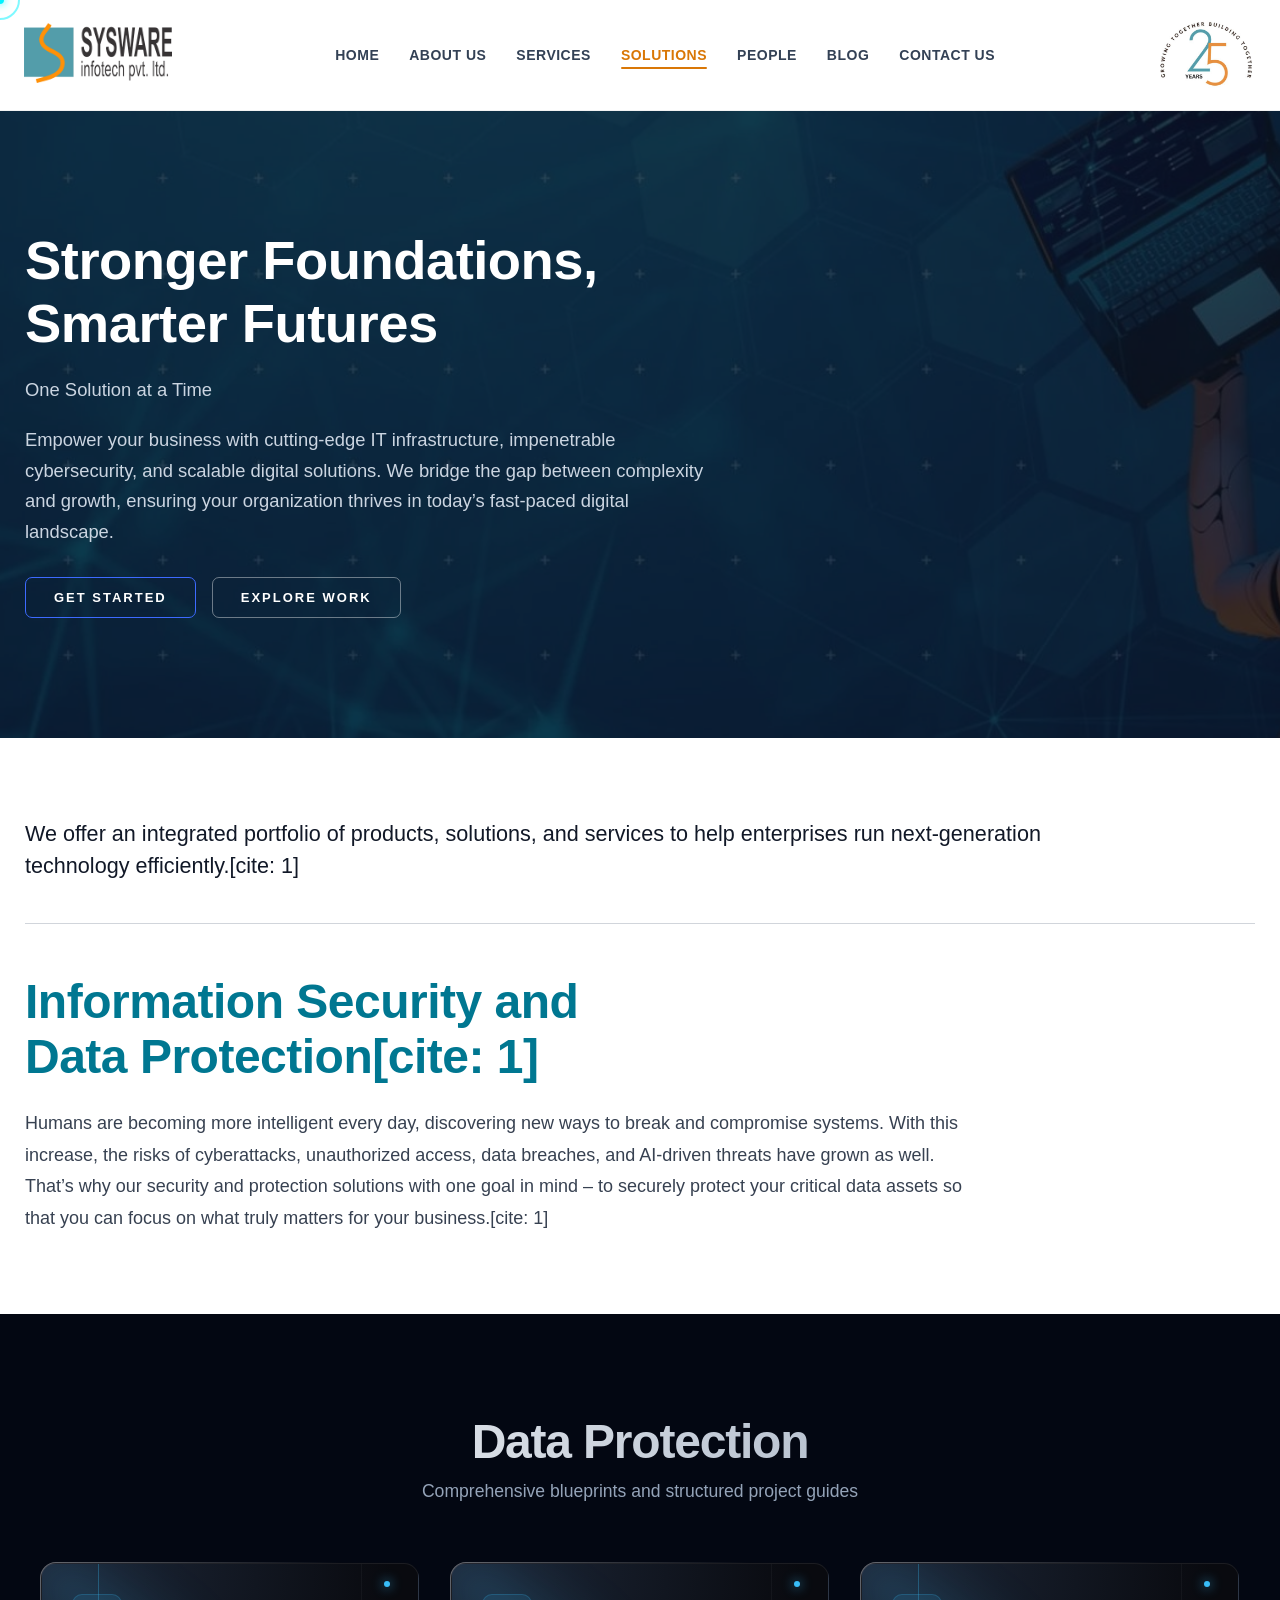
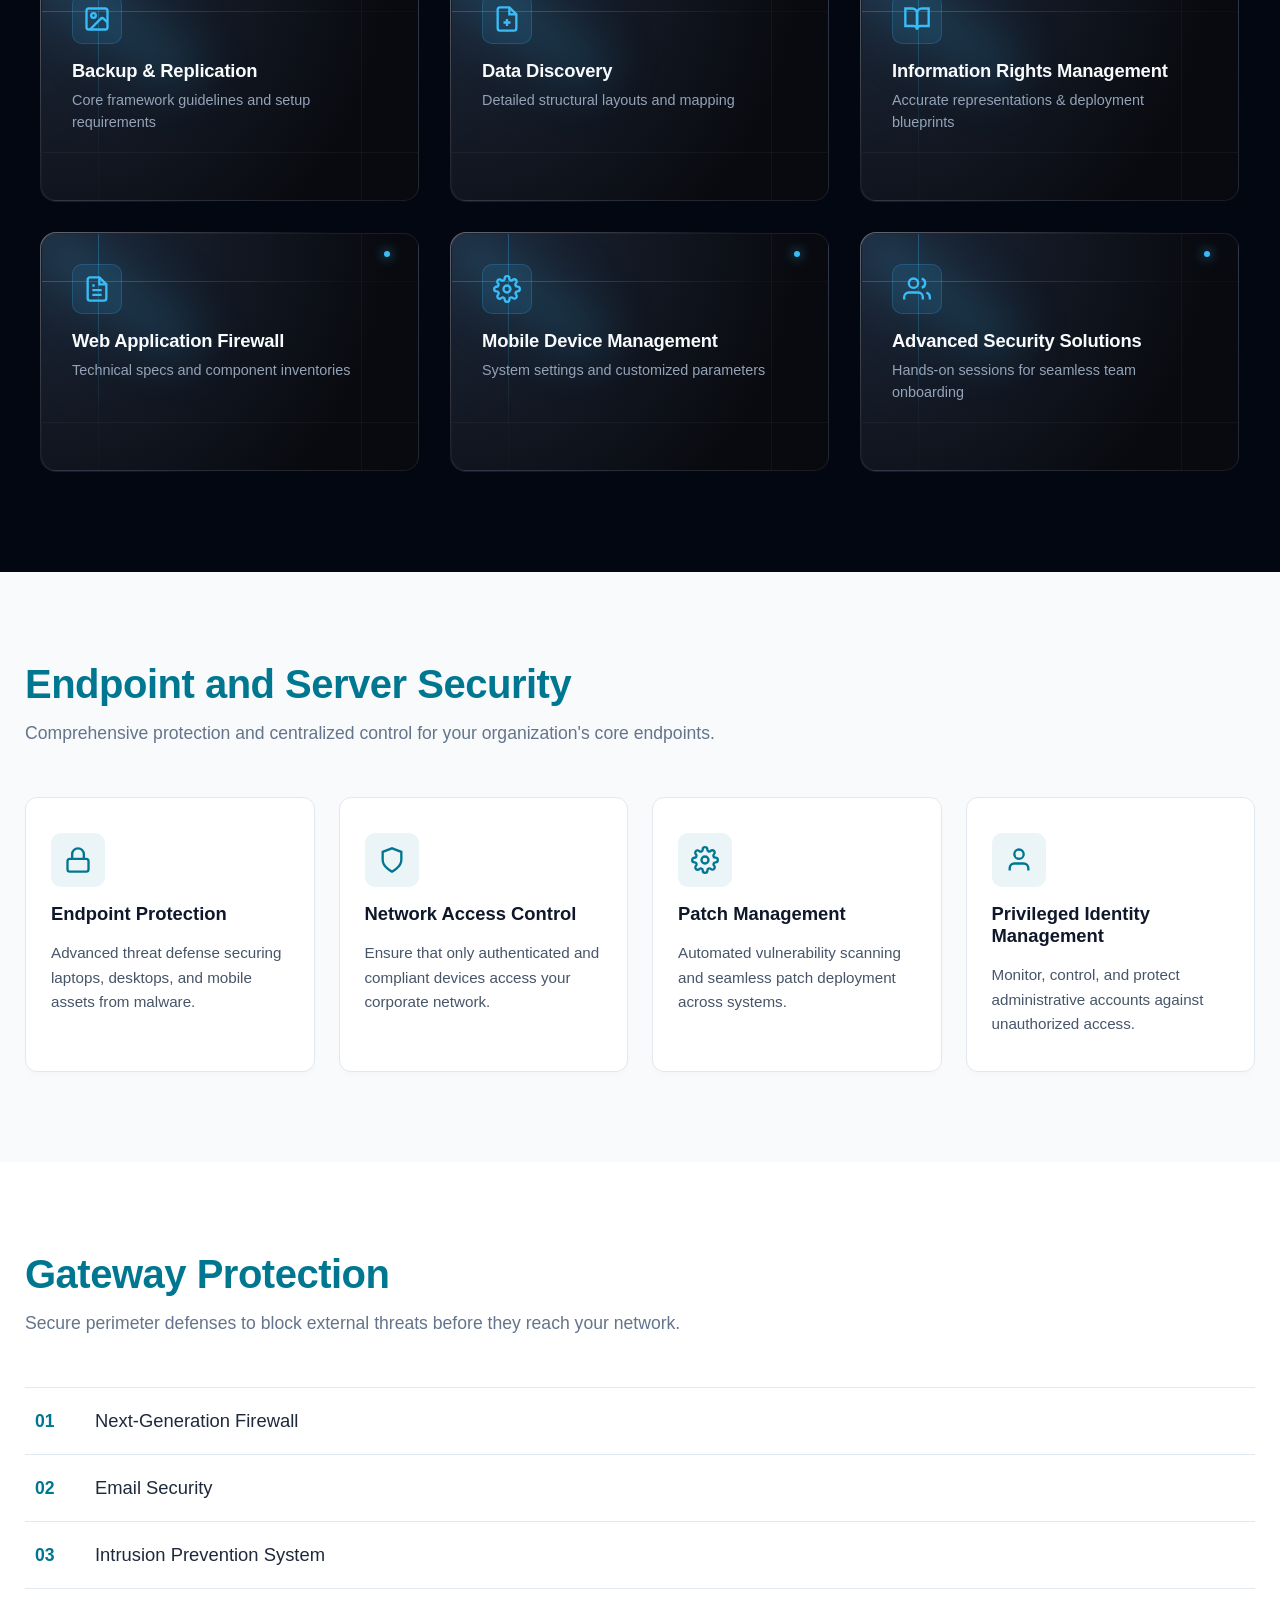
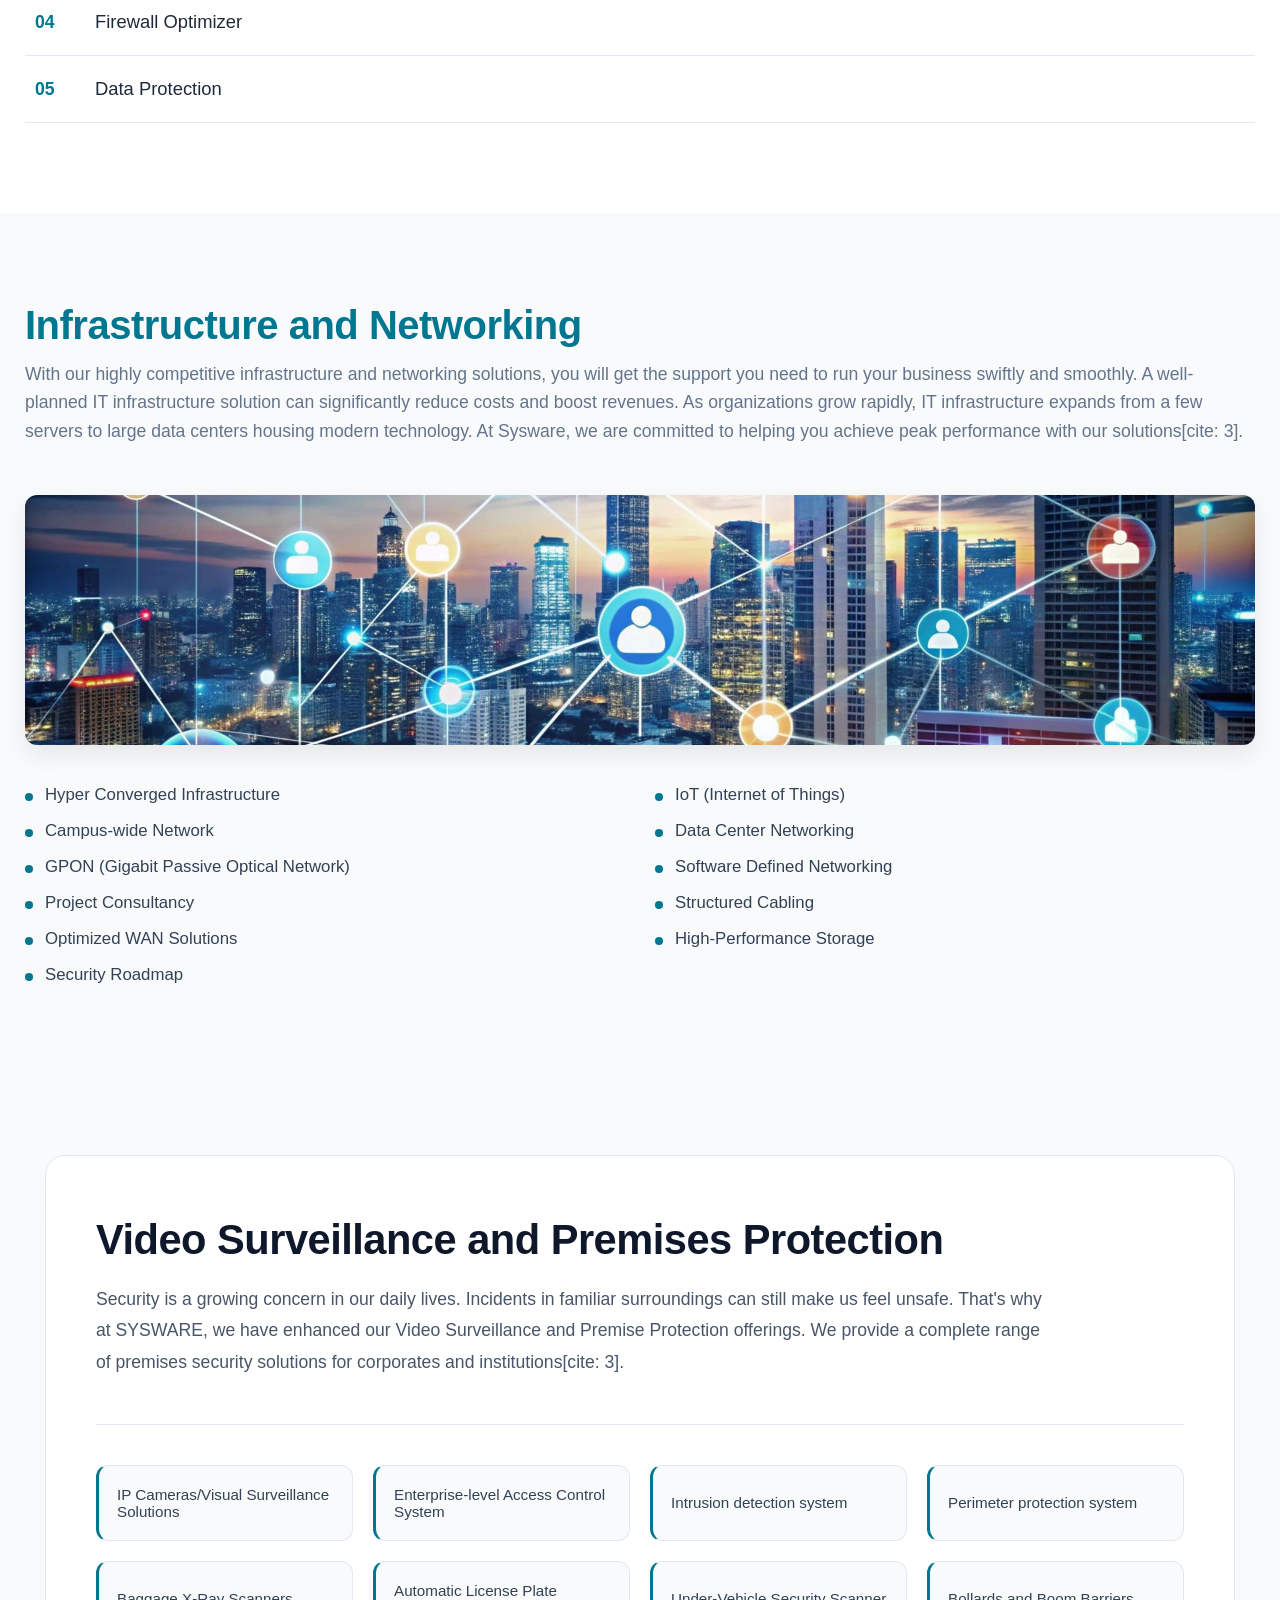
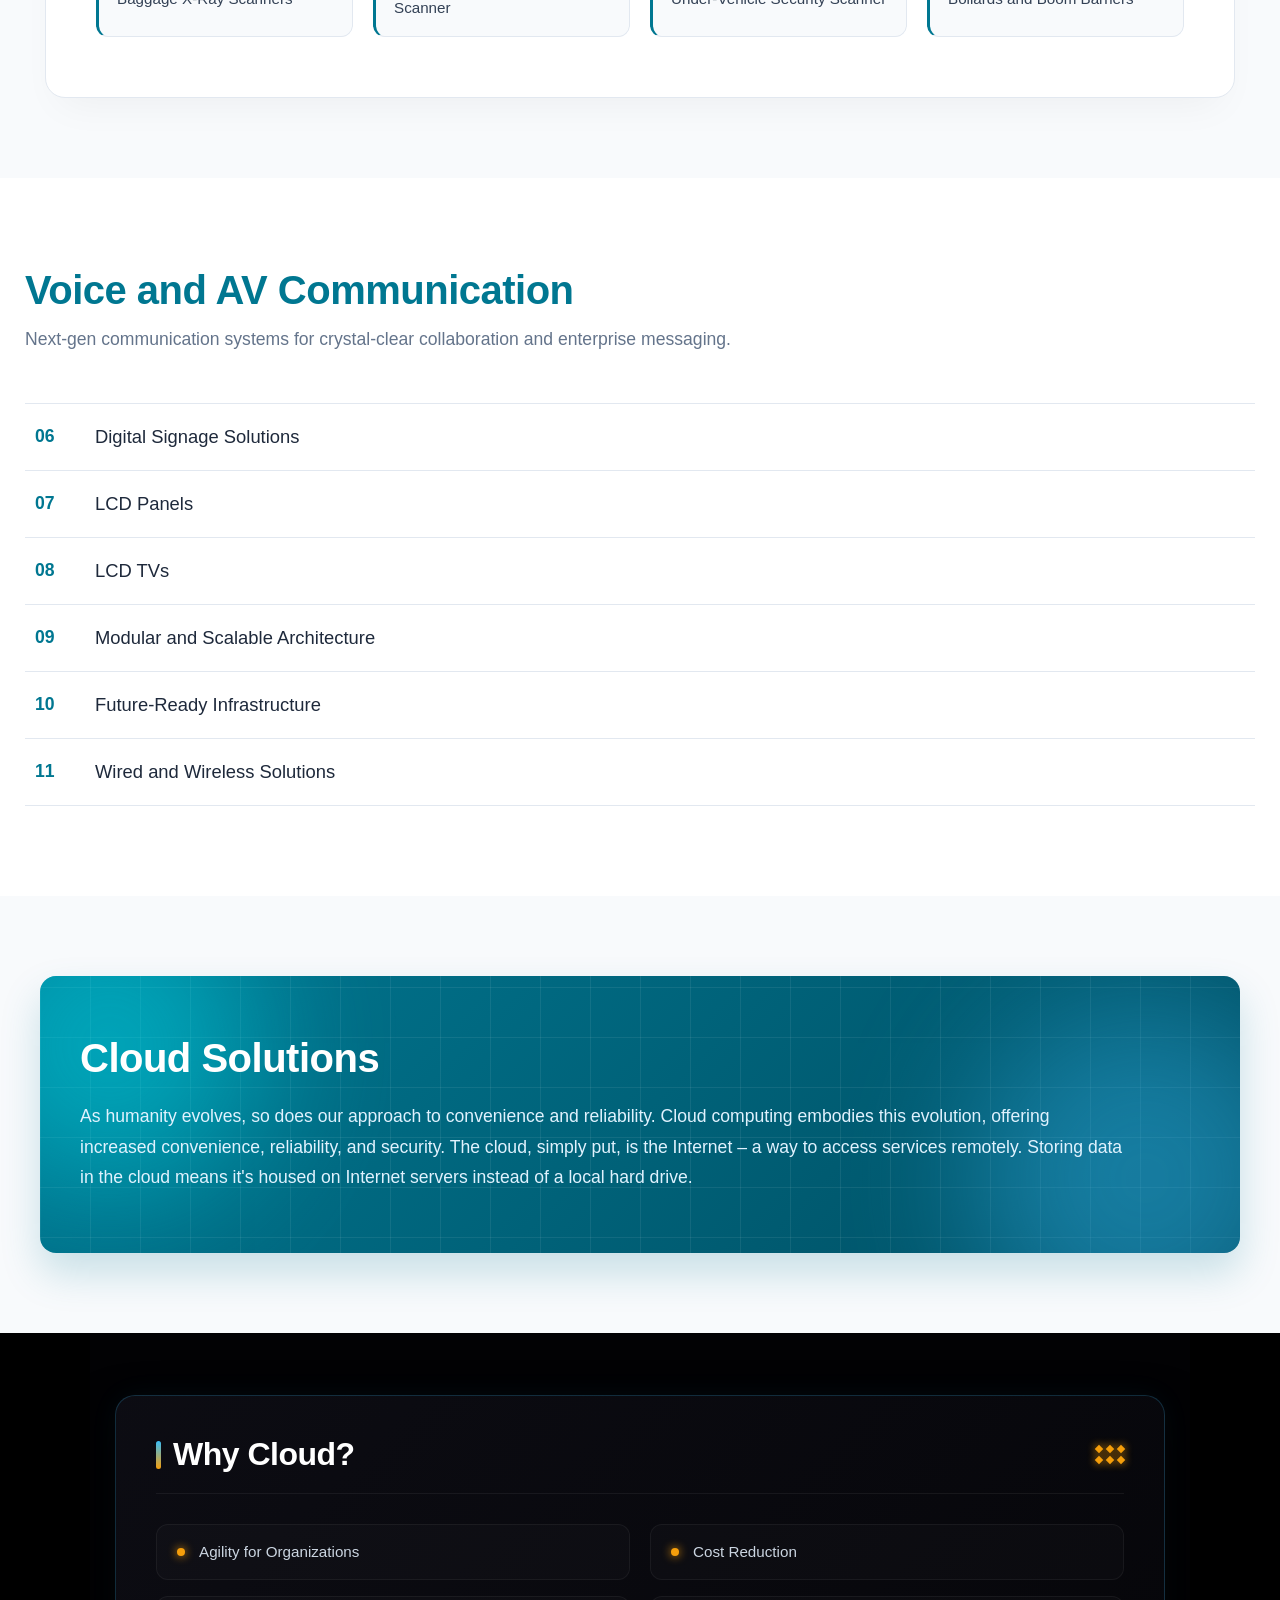
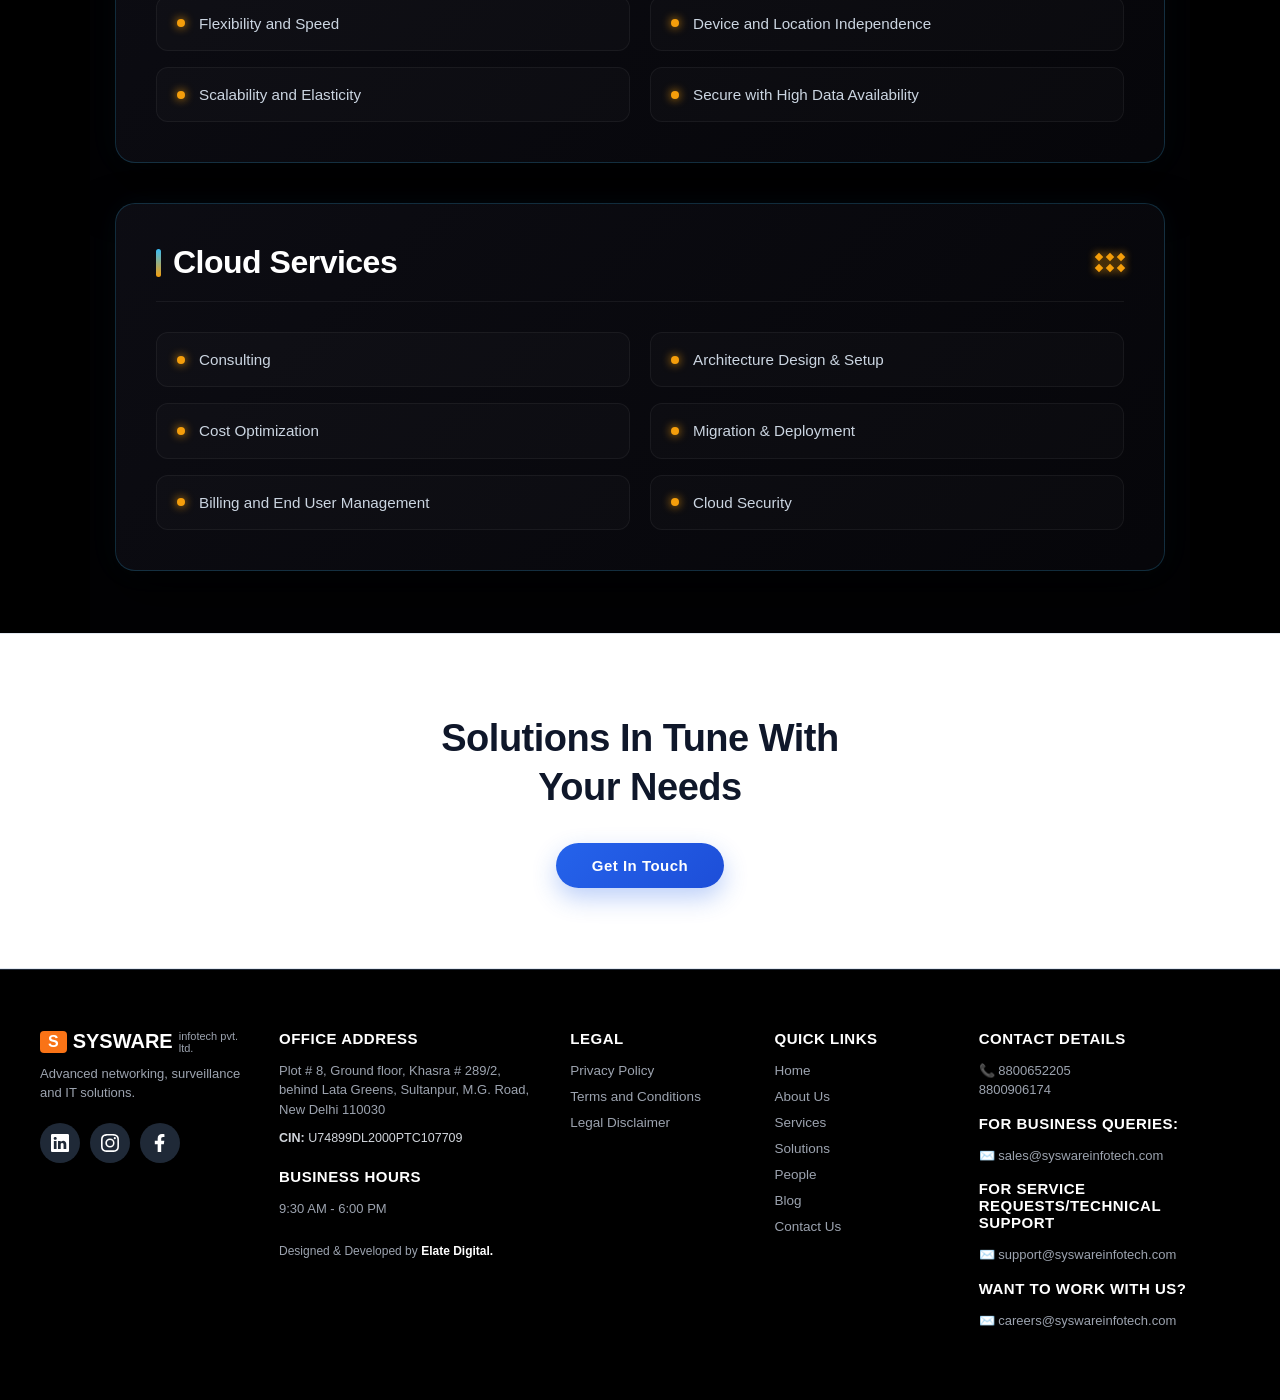
<file: solutions.html>
<!DOCTYPE html>
<html lang="en">
<head>
    <meta charset="UTF-8">
    <meta name="viewport" content="width=device-width, initial-scale=1.0">
    <title>Our IT & Cybersecurity Solutions | Sysware Infotech</title>
    
    <!-- SEO Meta Tags -->
    <meta name="description" content="Explore advanced IT solutions, managed network services, enterprise cybersecurity, and surveillance solutions by Sysware Infotech to empower your business.">
    <meta name="keywords" content="IT solutions, cybersecurity services, managed IT, network infrastructure, surveillance solutions, enterprise technology, Sysware Infotech">
    <meta name="robots" content="index, follow">

    <!-- Open Graph / Social Media Meta Tags -->
    <meta property="og:title" content="Our IT & Cybersecurity Solutions | Sysware Infotech">
    <meta property="og:description" content="Explore advanced IT solutions, managed network services, enterprise cybersecurity, and surveillance solutions by Sysware Infotech to empower your business.">
    <meta property="og:type" content="website">
    <meta property="og:url" content="https://www.syswareinfotech.com/solutions.html">

    <!-- Stylesheet -->
    <link rel="stylesheet" href="style.css">
</head>
<body>
     <!-- Custom Cyber Cursor -->
  <div class="cursor-dot" data-cursor-dot></div>
  <div class="cursor-outline" data-cursor-outline></div>
  <!-- Header Section -->
  <header class="header" id="header">
    <div class="nav-container">
      <!-- Left Logo -->
      <a href="#" class="logo-left">
        <img src="images/SYSWARE-LOGO-1.png" alt="Sysware Infotech Logo">
      </a>

      <!-- Desktop Navigation Links -->
      <nav class="nav-links">
        <a href="index.html">HOME</a>
        <a href="About.html">ABOUT US</a>
        <a href="services.html">SERVICES</a>
        <a href="solutions.html"class="active">SOLUTIONS</a>
        <a href="people.html">PEOPLE</a>
        <a href="blog.html">BLOG</a>
        <a href="contact.html">CONTACT US</a>
      </nav>

      <!-- Right Logo / Badge -->
      <div class="logo-right">
        <img src="images/25-Years-Sysware-Logo.jpg" alt="25 Years Badge">
      </div>

      <!-- Hamburger Button for Mobile -->
      <button class="hamburger" id="hamburger" aria-label="Toggle Menu">
        <span class="bar"></span>
        <span class="bar"></span>
        <span class="bar"></span>
      </button>
    </div>



    <!-- Mobile Menu Dropdown AB HEADER KE ANDAR HAI -->
    <div class="mobile-menu" id="mobileMenu">
      <a href="index.html">HOME</a>
      <a href="About.html">ABOUT US</a>
      <a href="services.html">SERVICES</a>
      <a href="solutions.html"class="active">SOLUTIONS</a>
      <a href="people.html">PEOPLE</a>
      <a href="blog.html">BLOG</a>
      <a href="contact.html">CONTACT US</a>
    </div>
  </header>

  <!-- Mobile Menu Dropdown -->
  <div class="mobile-menu" id="mobileMenu">
    <a href="index.html">HOME</a>
    <a href="About.html">ABOUT US</a>
    <a href="services.html">SERVICES</a>
    <a href="solutions.html"class="active">SOLUTIONS</a>
    <a href="people.html">PEOPLE</a>
    <a href="blog.html">BLOG</a>
    <a href="contact.html">CONTACT US</a>
  </div>

<!-- solutions hero section strt here -->
<!-- solution hero section start here -->
<section class="solution-hero-section">
    <div class="container">
        <div class="main-content">
            <h1>Stronger Foundations,
Smarter Futures</h1>
            <p class="solution-hero-tagline">One Solution at a Time</p>
            <p class="solution-hero-desc">Empower your business with cutting-edge IT infrastructure, impenetrable cybersecurity, and scalable digital solutions. We bridge the gap between complexity and growth, ensuring your organization thrives in today’s fast-paced digital landscape.</p>
            <div class="solution-hero-cta-group">
                <a href="#started" class="solution-btn-primary">GET STARTED</a>
                <a href="#work" class="solution-btn-secondary">EXPLORE WORK</a>
            </div>
        </div>
    </div>
</section>

<!--  -->
<!-- portfolio & info security section start here -->
<section class="info-security-section">
    <div class="container">
        <!-- Top Intro Text -->
        <p class="portfolio-intro">We offer an integrated portfolio of products, solutions, and services to help enterprises run next-generation technology efficiently.[cite: 1]</p>
        
        <!-- Divider Line -->
        <hr class="section-divider">

        <!-- Main Content Block -->
        <div class="security-content">
            <h2>Information Security and<br>Data Protection[cite: 1]</h2>
            <p class="security-desc">Humans are becoming more intelligent every day, discovering new ways to break and compromise systems. With this increase, the risks of cyberattacks, unauthorized access, data breaches, and AI-driven threats have grown as well. That’s why our security and protection solutions with one goal in mind – to securely protect your critical data assets so that you can focus on what truly matters for your business.[cite: 1]</p>
        </div>
    </div>
</section>


<!-- section 3 services same as about section  -->
<section class="exp-section-service">
    <div class="exp-container-service">
        <h2 class="exp-section-title-service">Data Protection</h2>
        <p class="exp-section-subtitle-service">Comprehensive blueprints and structured project guides</p>

        <div class="exp-grid-service">
            
            <!-- Card 1: Backup & Replication -->
            <div class="exp-outer-service">
                <div class="exp-dot-service"></div>
                <div class="exp-card-service">
                    <div class="exp-ray-service"></div>
                    <div class="exp-line exp-topl-service"></div>
                    <div class="exp-line exp-bottoml-service"></div>
                    <div class="exp-line exp-leftl-service"></div>
                    <div class="exp-line exp-rightl-service"></div>
                    <div class="exp-content-service">
                        <div class="exp-icon-box-service">
                            <svg viewBox="0 0 24 24" width="28" height="28" stroke="currentColor" stroke-width="2" fill="none"><rect x="3" y="3" width="18" height="18" rx="2" ry="2"></rect><circle cx="9" cy="9" r="2"></circle><path d="m21 15-3.086-3.086a2 2 0 0 0-2.828 0L6 21"></path></svg>
                        </div>
                        <h3>Backup & Replication</h3>
                        <p>Core framework guidelines and setup requirements</p>
                    </div>
                </div>
            </div>

            <!-- Card 2: Data Discovery -->
            <div class="exp-outer-service">
                <div class="exp-dot-service"></div>
                <div class="exp-card-service">
                    <div class="exp-ray-service"></div>
                    <div class="exp-line exp-topl-service"></div>
                    <div class="exp-line exp-bottoml-service"></div>
                    <div class="exp-line exp-leftl-serviec"></div>
                    <div class="exp-line exp-rightl-service"></div>
                    <div class="exp-content-service">
                        <div class="exp-icon-box-service">
                            <svg viewBox="0 0 24 24" width="28" height="28" stroke="currentColor" stroke-width="2" fill="none"><path d="M14 2H6a2 2 0 0 0-2 2v16a2 2 0 0 0 2 2h12a2 2 0 0 0 2-2V8z"></path><polyline points="14 2 14 8 20 8"></polyline><line x1="12" y1="18" x2="12" y2="12"></line><line x1="9" y1="15" x2="15" y2="15"></line></svg>
                        </div>
                        <h3>Data Discovery</h3>
                        <p>Detailed structural layouts and mapping</p>
                    </div>
                </div>
            </div>

            <!-- Card 3: Information Rights Management -->
            <div class="exp-outer-service">
                <div class="exp-dot-service"></div>
                <div class="exp-card-service">
                    <div class="exp-ray-service"></div>
                    <div class="exp-line exp-topl-service"></div>
                    <div class="exp-line exp-bottoml-service"></div>
                    <div class="exp-line exp-leftl-service"></div>
                    <div class="exp-line exp-rightl-service"></div>
                    <div class="exp-content-service">
                        <div class="exp-icon-box-service">
                            <svg viewBox="0 0 24 24" width="28" height="28" stroke="currentColor" stroke-width="2" fill="none"><path d="M2 3h6a4 4 0 0 1 4 4v14a3 3 0 0 0-3-3H2z"></path><path d="M22 3h-6a4 4 0 0 0-4 4v14a3 3 0 0 1 3-3h7z"></path></svg>
                        </div>
                        <h3>Information Rights Management</h3>
                        <p>Accurate representations & deployment blueprints</p>
                    </div>
                </div>
            </div>

            <!-- Card 4: Web Application Firewall -->
            <div class="exp-outer-service">
                <div class="exp-dot-service"></div>
                <div class="exp-card-service">
                    <div class="exp-ray-service"></div>
                    <div class="exp-line exp-topl-service"></div>
                    <div class="exp-line exp-bottoml-service"></div>
                    <div class="exp-line exp-leftl-service"></div>
                    <div class="exp-line exp-rightl-service"></div>
                    <div class="exp-content-service">
                        <div class="exp-icon-box-service">
                            <svg viewBox="0 0 24 24" width="28" height="28" stroke="currentColor" stroke-width="2" fill="none"><path d="M14 2H6a2 2 0 0 0-2 2v16a2 2 0 0 0 2 2h12a2 2 0 0 0 2-2V8z"></path><polyline points="14 2 14 8 20 8"></polyline><line x1="16" y1="13" x2="8" y2="13"></line><line x1="16" y1="17" x2="8" y2="17"></line><polyline points="10 9 9 9 8 9"></polyline></svg>
                        </div>
                        <h3>Web Application Firewall</h3>
                        <p>Technical specs and component inventories</p>
                    </div>
                </div>
            </div>

            <!-- Card 5: Mobile Device Management -->
            <div class="exp-outer-service">
                <div class="exp-dot-service"></div>
                <div class="exp-card-service">
                    <div class="exp-ray-service"></div>
                    <div class="exp-line exp-topl-service"></div>
                    <div class="exp-line exp-bottoml-service"></div>
                    <div class="exp-line exp-leftl-service"></div>
                    <div class="exp-line exp-rightl-service"></div>
                    <div class="exp-content-service">
                        <div class="exp-icon-box-service">
                            <svg viewBox="0 0 24 24" width="28" height="28" stroke="currentColor" stroke-width="2" fill="none"><circle cx="12" cy="12" r="3"></circle><path d="M19.4 15a1.65 1.65 0 0 0 .33 1.82l.06.06a2 2 0 0 1 0 2.83 2 2 0 0 1-2.83 0l-.06-.06a1.65 1.65 0 0 0-1.82-.33 1.65 1.65 0 0 0-1 1.51V21a2 2 0 0 1-2 2 2 2 0 0 1-2-2v-.09A1.65 1.65 0 0 0 9 19.4a1.65 1.65 0 0 0-1.82.33l-.06.06a2 2 0 0 1-2.83 0 2 2 0 0 1 0-2.83l.06-.06a1.65 1.65 0 0 0 .33-1.82 1.65 1.65 0 0 0-1.51-1H3a2 2 0 0 1-2-2 2 2 0 0 1 2-2h.09A1.65 1.65 0 0 0 4.6 9a1.65 1.65 0 0 0-.33-1.82l-.06-.06a2 2 0 0 1 0-2.83 2 2 0 0 1 2.83 0l.06.06a1.65 1.65 0 0 0 1.82.33H9a1.65 1.65 0 0 0 1-1.51V3a2 2 0 0 1 2-2 2 2 0 0 1 2 2v.09a1.65 1.65 0 0 0 1 1.51 1.65 1.65 0 0 0 1.82-.33l.06-.06a2 2 0 0 1 2.83 0 2 2 0 0 1 0 2.83l-.06.06a1.65 1.65 0 0 0-.33 1.82V9a1.65 1.65 0 0 0 1.51 1H21a2 2 0 0 1 2 2 2 2 0 0 1-2 2h-.09a1.65 1.65 0 0 0-1.51 1z"></path></svg>
                        </div>
                        <h3>Mobile Device Management</h3>
                        <p>System settings and customized parameters</p>
                    </div>
                </div>
            </div>

            <!-- Card 6: Advanced Security Solutions -->
            <div class="exp-outer-service">
                <div class="exp-dot-service"></div>
                <div class="exp-card-service">
                    <div class="exp-ray-service"></div>
                    <div class="exp-line exp-topl-service"></div>
                    <div class="exp-line exp-bottoml-service"></div>
                    <div class="exp-line exp-leftl-service"></div>
                    <div class="exp-line exp-rightl-service"></div>
                    <div class="exp-content-service">
                        <div class="exp-icon-box-service">
                            <svg viewBox="0 0 24 24" width="28" height="28" stroke="currentColor" stroke-width="2" fill="none"><path d="M17 21v-2a4 4 0 0 0-4-4H5a4 4 0 0 0-4 4v2"></path><circle cx="9" cy="7" r="4"></circle><path d="M23 21v-2a4 4 0 0 0-3-3.87"></path><path d="M16 3.13a4 4 0 0 1 0 7.75"></path></svg>
                        </div>
                        <h3>Advanced Security Solutions</h3>
                        <p>Hands-on sessions for seamless team onboarding</p>
                    </div>
                </div>
            </div>

        </div>
    </div>
</section>

<!--  -->
<!-- 1. Endpoint and Server Security Section -->
    <section class="solution-endpoint-security-section">
        <div class="solution-container">
            <div class="solution-section-header">
                <h2>Endpoint and Server Security</h2>
                <p>Comprehensive protection and centralized control for your organization's core endpoints.</p>
            </div>
            <div class="solution-security-grid">
                <div class="solution-security-card">
                    <div class="solution-icon-wrapper">
                        <svg viewBox="0 0 24 24" width="28" height="28" stroke="currentColor" stroke-width="2" fill="none"><rect x="3" y="11" width="18" height="11" rx="2" ry="2"></rect><path d="M7 11V7a5 5 0 0 1 10 0v4"></path></svg>
                    </div>
                    <h3>Endpoint Protection</h3>
                    <p>Advanced threat defense securing laptops, desktops, and mobile assets from malware.</p>
                </div>
                <div class="solution-security-card">
                    <div class="solution-icon-wrapper">
                        <svg viewBox="0 0 24 24" width="28" height="28" stroke="currentColor" stroke-width="2" fill="none"><path d="M12 22s8-4 8-10V5l-8-3-8 3v7c0 6 8 10 8 10z"></path></svg>
                    </div>
                    <h3>Network Access Control</h3>
                    <p>Ensure that only authenticated and compliant devices access your corporate network.</p>
                </div>
                <div class="solution-security-card">
                    <div class="solution-icon-wrapper">
                        <svg viewBox="0 0 24 24" width="28" height="28" stroke="currentColor" stroke-width="2" fill="none"><circle cx="12" cy="12" r="3"></circle><path d="M19.4 15a1.65 1.65 0 0 0 .33 1.82l.06.06a2 2 0 0 1 0 2.83 2 2 0 0 1-2.83 0l-.06-.06a1.65 1.65 0 0 0-1.82-.33 1.65 1.65 0 0 0-1 1.51V21a2 2 0 0 1-2 2 2 2 0 0 1-2-2v-.09A1.65 1.65 0 0 0 9 19.4a1.65 1.65 0 0 0-1.82.33l-.06.06a2 2 0 0 1-2.83 0 2 2 0 0 1 0-2.83l.06-.06a1.65 1.65 0 0 0 .33-1.82 1.65 1.65 0 0 0-1.51-1H3a2 2 0 0 1-2-2 2 2 0 0 1 2-2h.09A1.65 1.65 0 0 0 4.6 9a1.65 1.65 0 0 0-.33-1.82l-.06-.06a2 2 0 0 1 0-2.83 2 2 0 0 1 2.83 0l.06.06a1.65 1.65 0 0 0 1.82.33H9a1.65 1.65 0 0 0 1-1.51V3a2 2 0 0 1 2-2 2 2 0 0 1 2 2v.09a1.65 1.65 0 0 0 1 1.51 1.65 1.65 0 0 0 1.82-.33l.06-.06a2 2 0 0 1 2.83 0 2 2 0 0 1 0 2.83l-.06.06a1.65 1.65 0 0 0-.33 1.82V9a1.65 1.65 0 0 0 1.51 1H21a2 2 0 0 1 2 2 2 2 0 0 1-2 2h-.09a1.65 1.65 0 0 0-1.51 1z"></path></svg>
                    </div>
                    <h3>Patch Management</h3>
                    <p>Automated vulnerability scanning and seamless patch deployment across systems.</p>
                </div>
                <div class="solution-security-card">
                    <div class="solution-icon-wrapper">
                        <svg viewBox="0 0 24 24" width="28" height="28" stroke="currentColor" stroke-width="2" fill="none"><path d="M20 21v-2a4 4 0 0 0-4-4H8a4 4 0 0 0-4 4v2"></path><circle cx="12" cy="7" r="4"></circle></svg>
                    </div>
                    <h3>Privileged Identity Management</h3>
                    <p>Monitor, control, and protect administrative accounts against unauthorized access.</p>
                </div>
            </div>
        </div>
    </section>

    <!-- 2. Gateway Protection Section -->
    <section class="solution-gateway-section">
        <div class="solution-container">
            <div class="solution-section-header">
                <h2>Gateway Protection</h2>
                <p>Secure perimeter defenses to block external threats before they reach your network.</p>
            </div>
            <div class="solution-list-wrapper">
                <div class="solution-list-item"><span>01</span> <h3>Next-Generation Firewall</h3></div>
                <div class="solution-list-item"><span>02</span> <h3>Email Security</h3></div>
                <div class="solution-list-item"><span>03</span> <h3>Intrusion Prevention System</h3></div>
                <div class="solution-list-item"><span>04</span> <h3>Firewall Optimizer</h3></div>
                <div class="solution-list-item"><span>05</span> <h3>Data Protection</h3></div>
            </div>
        </div>
    </section>

    <!-- 3. Infrastructure and Networking Section -->
    <section class="solution-infrastructure-section">
        <div class="solution-container">
            <div class="solution-section-header">
                <h2>Infrastructure and Networking</h2>
                <p>With our highly competitive infrastructure and networking solutions, you will get the support you need to run your business swiftly and smoothly. A well-planned IT infrastructure solution can significantly reduce costs and boost revenues. As organizations grow rapidly, IT infrastructure expands from a few servers to large data centers housing modern technology. At Sysware, we are committed to helping you achieve peak performance with our solutions[cite: 3].</p>
            </div>
            <div class="solution-banner-image">
                <img src="images/solutions2.webp" alt="Infrastructure and Networking">
            </div>
            <div class="solution-bullet-grid">
                <div class="solution-bullet-item">Hyper Converged Infrastructure</div>
                <div class="solution-bullet-item">IoT (Internet of Things)</div>
                <div class="solution-bullet-item">Campus-wide Network</div>
                <div class="solution-bullet-item">Data Center Networking</div>
                <div class="solution-bullet-item">GPON (Gigabit Passive Optical Network)</div>
                <div class="solution-bullet-item">Software Defined Networking</div>
                <div class="solution-bullet-item">Project Consultancy</div>
                <div class="solution-bullet-item">Structured Cabling</div>
                <div class="solution-bullet-item">Optimized WAN Solutions</div>
                <div class="solution-bullet-item">High-Performance Storage</div>
                <div class="solution-bullet-item">Security Roadmap</div>
            </div>
        </div>
    </section>

<!-- 4. Video Surveillance and Premises Protection Section -->
<section class="solution-surveillance-section">
    <div class="solution-container">
        <div class="solution-surveillance-box">
            <div class="solution-surveillance-content">
                <h2>Video Surveillance and Premises Protection</h2>
                <p>Security is a growing concern in our daily lives. Incidents in familiar surroundings can still make us feel unsafe. That's why at SYSWARE, we have enhanced our Video Surveillance and Premise Protection offerings. We provide a complete range of premises security solutions for corporates and institutions[cite: 3].</p>
                
                <div class="solution-surveillance-features">
                    <div class="feature-card"><span>IP Cameras/Visual Surveillance Solutions</span></div>
                    <div class="feature-card"><span>Enterprise-level Access Control System</span></div>
                    <div class="feature-card"><span>Intrusion detection system</span></div>
                    <div class="feature-card"><span>Perimeter protection system</span></div>
                    <div class="feature-card"><span>Baggage X-Ray Scanners</span></div>
                    <div class="feature-card"><span>Automatic License Plate Scanner</span></div>
                    <div class="feature-card"><span>Under-Vehicle Security Scanner</span></div>
                    <div class="feature-card"><span>Bollards and Boom Barriers</span></div>
                </div>
            </div>
        </div>
    </div>
</section>

    <!-- 5. Voice and AV Communication Section -->
    <section class="solution-gateway-section">
        <div class="solution-container">
            <div class="solution-section-header">
                <h2>Voice and AV Communication</h2>
                <p>Next-gen communication systems for crystal-clear collaboration and enterprise messaging.</p>
            </div>
            <div class="solution-list-wrapper">
                <div class="solution-list-item"><span>06</span> <h3>Digital Signage Solutions</h3></div>
                <div class="solution-list-item"><span>07</span> <h3>LCD Panels</h3></div>
                <div class="solution-list-item"><span>08</span> <h3>LCD TVs</h3></div>
                <div class="solution-list-item"><span>09</span> <h3>Modular and Scalable Architecture</h3></div>
                <div class="solution-list-item"><span>10</span> <h3>Future-Ready Infrastructure</h3></div>
                <div class="solution-list-item"><span>11</span> <h3>Wired and Wireless Solutions</h3></div>
            </div>
        </div>
    </section>

<!-- 6. Cloud Solutions Section -->
<!-- Cloud Solutions Section with Tech Background Animation -->
<section class="solution-cloud-section">
    <div class="solution-cloud-box">
        <!-- Pure CSS Modern Tech Animation Background -->
        <div class="tech-grid-bg">
            <div class="glow-orb orb-1"></div>
            <div class="glow-orb orb-2"></div>
            <div class="grid-lines"></div>
        </div>

        <!-- Content (Exact as per your image, no button) -->
        <div class="solution-cloud-content">
            <h2>Cloud Solutions</h2>
            <p>As humanity evolves, so does our approach to convenience and reliability. Cloud computing embodies this evolution, offering increased convenience, reliability, and security. The cloud, simply put, is the Internet – a way to access services remotely. Storing data in the cloud means it's housed on Internet servers instead of a local hard drive.</p>
        </div>
    </div>
</section>

<!-- black theme solution container strt here -->
<div class="solutions-container">
  <!-- Section 1: Why Cloud? -->

<div class="solutions2-container">
  
  <!-- Section 1: Why Cloud? -->
  <section class="solutions2-section">
    <div class="solutions2-header-wrapper">
      <div class="solutions2-title-flex">
        <div class="solutions2-accent-bar"></div>
        <h2 class="solutions2-main-title">Why Cloud?</h2>
      </div>
      <div class="solutions2-diamond-grid">
        <span></span><span></span><span></span>
        <span></span><span></span><span></span>
      </div>
    </div>

    <div class="solutions2-grid">
      <div class="solutions2-card">
        <div class="solutions2-indicator"></div>
        <span class="solutions2-text">Agility for Organizations</span>
      </div>
      <div class="solutions2-card">
        <div class="solutions2-indicator"></div>
        <span class="solutions2-text">Cost Reduction</span>
      </div>
      <div class="solutions2-card">
        <div class="solutions2-indicator"></div>
        <span class="solutions2-text">Flexibility and Speed</span>
      </div>
      <div class="solutions2-card">
        <div class="solutions2-indicator"></div>
        <span class="solutions2-text">Device and Location Independence</span>
      </div>
      <div class="solutions2-card">
        <div class="solutions2-indicator"></div>
        <span class="solutions2-text">Scalability and Elasticity</span>
      </div>
      <div class="solutions2-card">
        <div class="solutions2-indicator"></div>
        <span class="solutions2-text">Secure with High Data Availability</span>
      </div>
    </div>
  </section>

  <!-- Section 2: Cloud Services -->
  <section class="solutions2-section">
    <div class="solutions2-header-wrapper">
      <div class="solutions2-title-flex">
        <div class="solutions2-accent-bar"></div>
        <h2 class="solutions2-main-title">Cloud Services</h2>
      </div>
      <div class="solutions2-diamond-grid">
        <span></span><span></span><span></span>
        <span></span><span></span><span></span>
      </div>
    </div>

    <div class="solutions2-grid">
      <div class="solutions2-card">
        <div class="solutions2-indicator"></div>
        <span class="solutions2-text">Consulting</span>
      </div>
      <div class="solutions2-card">
        <div class="solutions2-indicator"></div>
        <span class="solutions2-text">Architecture Design &amp; Setup</span>
      </div>
      <div class="solutions2-card">
        <div class="solutions2-indicator"></div>
        <span class="solutions2-text">Cost Optimization</span>
      </div>
      <div class="solutions2-card">
        <div class="solutions2-indicator"></div>
        <span class="solutions2-text">Migration &amp; Deployment</span>
      </div>
      <div class="solutions2-card">
        <div class="solutions2-indicator"></div>
        <span class="solutions2-text">Billing and End User Management</span>
      </div>
      <div class="solutions2-card">
        <div class="solutions2-indicator"></div>
        <span class="solutions2-text">Cloud Security</span>
      </div>
    </div>
  </section>

</div>


<!--========================= section6 starts here =============================-->
<section class="solutions-section scroll-animate">
  <div class="solutions-container">
    <div class="solutions-content">
      <h2>Solutions In Tune With<br>Your Needs</h2>
      <a href="#contact" class="modern-btn">Get In Touch</a>
    </div>
  </div>
</section>

<!-- ================= footer start here ==================== -->
  <footer class="site-footer">
    <div class="footer-container">

      <!-- Column 1: Brand & Social Icons -->
      <div class="footer-col logo-social-col">
        <div class="footer-logo">
          <span class="logo-icon">S</span> SYSWARE <small>infotech pvt. ltd.</small>
        </div>
        <p class="footer-tagline">Advanced networking, surveillance and IT solutions.</p>

        <!-- Uiverse Social Media Icons Wrapper -->
        <ul class="wrapper">
          <li class="icon linkedin">
            <span class="tooltip">LinkedIn</span>
            <svg xmlns="http://www.w3.org/2000/svg" height="1.2em" fill="currentColor" viewBox="0 0 16 16">
              <path
                d="M0 1.146C0 .513.526 0 1.175 0h13.65C15.474 0 16 .513 16 1.146v13.708c0 .633-.526 1.146-1.175 1.146H1.175C.526 16 0 15.487 0 14.854V1.146zm4.943 12.248V6.169H2.542v7.225h2.401zm-1.2-8.21c.837 0 1.358-.554 1.358-1.248-.015-.709-.52-1.248-1.342-1.248-.822 0-1.359.54-1.359 1.248 0 .694.521 1.248 1.327 1.248h.016zm4.908 8.21V9.359c0-.216.016-.432.08-.586.173-.431.568-.878 1.232-.878.869 0 1.216.662 1.216 1.634v3.865h2.401V9.25c0-2.22-1.184-3.252-2.764-3.252-1.274 0-1.845.7-2.165 1.193v.025h-.016a5.54 5.54 0 0 1 .016-.025V6.169h-2.4c.03.678 0 7.225 0 7.225h2.4z" />
            </svg>
          </li>
          <li class="icon instagram">
            <span class="tooltip">Instagram</span>
            <svg xmlns="http://www.w3.org/2000/svg" height="1.2em" fill="currentColor" viewBox="0 0 16 16">
              <path
                d="M8 0C5.829 0 5.556.01 4.703.048 3.85.088 3.269.222 2.76.42a3.917 3.917 0 0 0-1.417.923A3.927 3.927 0 0 0 .42 2.76C.222 3.268.087 3.85.048 4.7.01 5.555 0 5.827 0 8.001c0 2.172.01 2.444.048 3.297.04.852.174 1.433.372 1.942.205.526.478.972.923 1.417.444.445.89.719 1.416.923.51.198 1.09.333 1.942.372C5.555 15.99 5.827 16 8 16s2.444-.01 3.298-.048c.851-.04 1.434-.174 1.943-.372a3.916 3.916 0 0 0 1.416-.923c.445-.445.718-.891.923-1.417.197-.509.332-1.09.372-1.942C15.99 10.445 16 10.173 16 8s-.01-2.445-.048-3.299c-.04-.851-.175-1.433-.372-1.941a3.926 3.926 0 0 0-.923-1.417A3.911 3.911 0 0 0 13.24.42c-.51-.198-1.092-.333-1.943-.372C10.443.01 10.172 0 7.998 0h.003zm-.717 1.442h.718c2.136 0 2.389.007 3.232.046.78.035 1.204.166 1.486.275.373.145.64.319.92.599.28.28.453.546.598.92.11.281.24.705.275 1.485.039.843.047 1.096.047 3.231s-.008 2.389-.047 3.232c-.035.78-.166 1.203-.275 1.485a2.47 2.47 0 0 1-.599.919c-.28.28-.546.453-.92.598-.28.11-.704.24-1.485.276-.843.038-1.096.047-3.232.047s-2.39-.009-3.233-.047c-.78-.036-1.203-.166-1.485-.276a2.478 2.478 0 0 1-.92-.598 2.48 2.48 0 0 1-.6-.92c-.109-.281-.24-.705-.275-1.485-.038-.843-.046-1.096-.046-3.233 0-2.136.008-2.388.046-3.231.036-.78.166-1.204.276-1.486.145-.373.319-.64.599-.92.28-.28.546-.453.92-.598.282-.11.705-.24 1.485-.276.738-.034 1.024-.044 2.515-.045v.002zm4.988 1.328a.96.96 0 1 0 0 1.92.96.96 0 0 0 0-1.92zm-4.27 1.122a4.109 4.109 0 1 0 0 8.217 4.109 4.109 0 0 0 0-8.217zm0 1.441a2.667 2.667 0 1 1 0 5.334 2.667 2.667 0 0 1 0-5.334z" />
            </svg>
          </li>
          <li class="icon facebook">
            <span class="tooltip">Facebook</span>
            <svg viewBox="0 0 320 512" height="1.2em" fill="currentColor" xmlns="http://www.w3.org/2000/svg">
              <path
                d="M279.14 288l14.22-92.66h-88.91v-60.13c0-25.35 12.42-50.06 52.24-50.06h40.42V6.26S260.43 0 225.36 0c-73.22 0-121.08 44.38-121.08 124.72v70.62H22.89V288h81.39v224h100.17V288z">
              </path>
            </svg>
          </li>
        </ul>
      </div>

      <!-- Column 2: Office Address & Business Hours -->
      <div class="footer-col">
        <h4>Office Address</h4>
        <p class="footer-text">Plot # 8, Ground floor, Khasra # 289/2, behind Lata Greens, Sultanpur, M.G. Road, New
          Delhi 110030</p>
        <p class="footer-cin"><strong>CIN:</strong> U74899DL2000PTC107709</p>

        <h4 class="mt-20">Business Hours</h4>
        <p class="footer-text">9:30 AM - 6:00 PM</p>

        <p class="dev-credit">Designed & Developed by <span>Elate Digital.</span></p>
      </div>

      <!-- Column 3: Legal -->
      <div class="footer-col">
        <h4>Legal</h4>
        <ul class="footer-links">
          <li><a href="#">Privacy Policy</a></li>
          <li><a href="#">Terms and Conditions</a></li>
          <li><a href="#">Legal Disclaimer</a></li>
        </ul>
      </div>

      <!-- Column 4: Quick Links -->
      <div class="footer-col">
        <h4>Quick Links</h4>
        <ul class="footer-links-grid">
          <li><a href="index.html">Home</a></li>
          <li><a href="About.html">About Us</a></li>
          <li><a href="services.html">Services</a></li>
          <li><a href="#">Solutions</a></li>
          <li><a href="#">People</a></li>
          <li><a href="#">Blog</a></li>
          <li><a href="#">Contact Us</a></li>
        </ul>
      </div>

      <!-- Column 5: Contact Details -->
      <div class="footer-col">
        <h4>Contact Details</h4>
        <p class="footer-phone">📞 8800652205<br>8800906174</p>

        <h4 class="mt-15">For Business Queries:</h4>
        <p class="footer-email">✉️ sales@syswareinfotech.com</p>

        <h4 class="mt-15">For service requests/Technical Support</h4>
        <p class="footer-email">✉️ support@syswareinfotech.com</p>

        <h4 class="mt-15">Want to work with us?</h4>
        <p class="footer-email">✉️ careers@syswareinfotech.com</p>
      </div>

    </div>
  </footer>
<script src="index.js"></script>
</body>
</html>
</file>
<file: style.css>
* {
    margin: 0;
    padding: 0;
    box-sizing: border-box;
   font-family: -apple-system, BlinkMacSystemFont, "Segoe UI", Roboto, Helvetica, Arial, sans-serif;
}

body {
    background-color: #000;
    color: #f1f5f9;
    min-height: 200vh;
    cursor: default; 

}

/* Header Styling */
/*=================== header styling starts here============= */
.header {
    position: fixed;
    top: 0;
    left: 0;
    width: 100%;
    background: #fff;
    border-bottom: 1px solid rgba(0, 0, 0, 0.05);
    z-index: 1000;
    transition: all 0.4s ease-in-out;
}

.nav-container {
    max-width: 1280px;
    margin: 0 auto;
    padding: 0 24px;
    height: 110px;
    display: flex;
    align-items: center;
    justify-content: space-between;
    transition: height 0.4s ease-in-out;
}

.logo-left img, .logo-right img {
    height: 60px;
    object-fit: contain;
    transition: height 0.4s ease-in-out;
}

.logo-right img {
    height: 70px;
}


/* --- SCROLLED STATE --- */
.header.scrolled {
    background: rgba(255, 255, 255, 0.95);
    backdrop-filter: blur(12px);
    -webkit-backdrop-filter: blur(12px);
    border-bottom: 1px solid rgba(255, 255, 255, 0.3);
    box-shadow: 0 10px 30px 0 rgba(0, 0, 0, 0.08);
}

.header.scrolled .nav-container {
    height: 75px; 
}

.header.scrolled .logo-left img {
    height: 42px;
}

.header.scrolled .logo-right img {
    height: 50px;
}

/* Desktop Nav Links */
.nav-links {
    display: flex;
    gap: 30px;
    list-style: none;
}

.nav-links a {
    position: relative;
    text-decoration: none;
    color: #334155;
    font-size: 14px;
    font-weight: 600;
    letter-spacing: 0.5px;
    padding: 6px 0;
    transition: color 0.3s ease;
}

.nav-links a::after {
    content: '';
    position: absolute;
    width: 0;
    height: 2.5px;
    bottom: 0;
    left: 0;
    background-color: #d97706;
    transition: width 0.3s ease-in-out;
    border-radius: 2px;
}

.nav-links a:hover, 
.nav-links a.active {
    color: #d97706;
}

.nav-links a:hover::after, 
.nav-links a.active::after {
    width: 100%;
}

/* Hamburger Button */
.hamburger {
    display: none;
    flex-direction: column;
    justify-content: space-between;
    width: 30px;
    height: 22px;
    background: transparent;
    border: none;
    cursor: pointer;
    z-index: 1001;
}

.hamburger .bar {
    width: 100%;
    height: 2.5px;
    background-color: #1e293b;
    border-radius: 2px;
    transition: all 0.3s ease-in-out;
}

/* Mobile Menu Dropdown */
.mobile-menu {
    position: absolute;
    top: 100%; /* Yeh header ki current height ke bilkul neeche set ho jayega */
    left: 0;
    width: 100%;
    background: #ffffff;
    border-bottom: 1px solid rgba(0, 0, 0, 0.1);
    padding: 20px 24px;
    display: flex;
    flex-direction: column;
    gap: 15px;
    box-shadow: 0 15px 30px rgba(0, 0, 0, 0.15);
    transition: all 0.4s ease-in-out;
    opacity: 0;
    visibility: hidden;
    transform: translateY(-10px);
    z-index: 999;
}

.mobile-menu.active {
    opacity: 1;
    visibility: visible;
    transform: translateY(0);
}

/*  */

.mobile-menu a {
    text-decoration: none;
    color: #334155;
    font-size: 16px;
    font-weight: 600;
    padding: 10px 0;
    border-bottom: 1px solid rgba(0, 0, 0, 0.05);
    transition: color 0.3s ease, padding-left 0.3s ease;
}

.mobile-menu a:hover, 
.mobile-menu a.active {
    color: #d97706;
    padding-left: 5px;
}
/* Hamburger Animation to Cross */
.hamburger.active .bar:nth-child(1) {
    transform: translateY(9.5px) rotate(45deg);
}

.hamburger.active .bar:nth-child(2) {
    opacity: 0;
}

.hamburger.active .bar:nth-child(3) {
    transform: translateY(-9.5px) rotate(-45deg);
}



/* Responsive Breakpoint for Header */
@media (max-width: 1024px) {
    .nav-links {
        display: none;
    }
    .hamburger {
        display: flex;
    }
}

@media (max-width: 480px) {
    .nav-container {
        padding: 0 15px;
        height: 90px;
    }
    .header.scrolled .nav-container {
        height: 65px;
    }
    .logo-left img {
        height: 45px;
    }
    .header.scrolled .logo-left img {
        height: 35px;
    }
    .logo-right img {
        height: 50px;
    }
    .header.scrolled .logo-right img {
        height: 40px;
    }
    .mobile-menu {
        top: 90px;
    }
    .header.scrolled .mobile-menu {
        top: 65px;
    }
}
/* ================ header ends here ================== */


/* Hero Section */
/* ================== Hero styling starts here ================= */
.hero-section {
    position: relative;
    width: 100%;
    min-height: 100vh;
    display: flex;
    align-items: center;
    padding: 140px 24px 60px 24px;
    background: url('images/A_professional_cybersecurity_and_tech_background_banner_dark\ \(1\).webp') no-repeat center center/cover;
}

.hero-container {
    max-width: 1280px;
    margin: 0 auto;
    width: 100%;
    display: flex;
    align-items: center;
    justify-content: space-between;
    gap: 50px;
}

.hero-content {
    flex: 1;
    color: #ffffff;
}

.hero-content h1 {
    font-size: 42px;
    font-weight: 700;
    line-height: 1.2;
    margin-bottom: 20px;
    color: #ffffff;
}

.hero-content p {
    font-size: 16px;
    line-height: 1.6;
    color: #cbd5e1;
    margin-bottom: 30px;
    max-width: 550px;
}

/* Zoom-in Effect Style */
.zoom-element {
    opacity: 1;
    transform: scale(1);
    animation: zoomInAnim 0.8s ease-out 0.6s forwards;
}

@keyframes zoomInAnim {
    from {
        opacity: 0;
        transform: scale(0.85);
    }
    to {
        opacity: 1;
        transform: scale(1);
    }
}

/* Expert Button Style */
.btn-expert {
    display: inline-block;
    position: relative;
    padding: 12px 24px;
    border-radius: 7px;
    border: 1px solid rgb(61, 106, 255);
    font-size: 14px;
    text-transform: uppercase;
    font-weight: 600;
    letter-spacing: 2px;
    background: transparent;
    color: #fff;
    text-decoration: none;
    text-align: center;
    overflow: hidden;
    box-shadow: 0 0 0 0 transparent;
    transition: all 0.2s ease-in;
}

.btn-expert:hover {
    background: rgb(61, 106, 255);
    box-shadow: 0 0 30px 5px rgba(0, 142, 236, 0.815);
    color: #fff;
    transition: all 0.2s ease-out;
}

/* Modern Glassmorphic & Glowing Form Card */
.hero-form-card {
    flex: 0 1 440px;
    background: rgba(15, 23, 42, 0.75);
    backdrop-filter: blur(20px);
    -webkit-backdrop-filter: blur(20px);
    border: 1px solid rgba(6, 182, 212, 0.3);
    padding: 30px;
    border-radius: 16px;
    box-shadow: 0 25px 50px -12px rgba(0, 0, 0, 0.5), 
                0 0 30px rgba(6, 182, 212, 0.15);
}

.form-header {
    margin-bottom: 22px;
    text-align: left;
}

.form-header h3 {
    font-size: 22px;
    font-weight: 700;
    color: #ffffff;
    letter-spacing: 0.5px;
    margin-bottom: 4px;
}

.form-header p {
    font-size: 13px;
    color: #94a3b8;
}

.form-row {
    display: flex;
    gap: 12px;
    margin-bottom: 15px;
}

.form-row .input-box {
    flex: 1;
}

.form-group {
    margin-bottom: 15px;
}

.input-box {
    position: relative;
    width: 100%;
}

.hero-form-card input, 
.hero-form-card textarea {
    width: 100%;
    padding: 14px;
    border: 1px solid rgba(148, 163, 184, 0.2);
    border-radius: 8px;
    font-size: 14px;
    color: #ffffff;
    outline: none;
    background-color: rgba(30, 41, 59, 0.6);
    transition: all 0.3s ease;
}

.input-box label {
    position: absolute;
    left: 14px;
    top: 50%;
    transform: translateY(-50%);
    font-size: 13px;
    color: #94a3b8;
    pointer-events: none;
    transition: all 0.25s ease-in-out;
}

.textarea-box label {
    top: 20px;
    transform: translateY(0);
}

.hero-form-card input:focus ~ label,
.hero-form-card input:not(:placeholder-shown) ~ label,
.hero-form-card textarea:focus ~ label,
.hero-form-card textarea:not(:placeholder-shown) ~ label {
    top: 4px;
    font-size: 10px;
    color: #06b6d4;
    font-weight: 600;
    background: #0f172a;
    padding: 0 4px;
    border-radius: 4px;
}

.hero-form-card input:focus, 
.hero-form-card textarea:focus {
    border-color: #06b6d4;
    background-color: rgba(15, 23, 42, 0.9);
    box-shadow: 0 0 12px rgba(6, 182, 212, 0.3);
}

.hero-form-card textarea {
    resize: none;
}

.btn-demo {
    width: 100%;
    background: linear-gradient(135deg, #f59e0b 0%, #d97706 100%);
    color: #ffffff;
    border: none;
    padding: 14px;
    font-size: 15px;
    font-weight: 600;
    border-radius: 8px;
    cursor: pointer;
    box-shadow: 0 4px 15px rgba(217, 119, 6, 0.4);
    transition: all 0.3s ease;
}

.btn-demo:hover {
    background: linear-gradient(135deg, #fbbf24 0%, #b45309 100%);
    box-shadow: 0 6px 20px rgba(217, 119, 6, 0.6);
    transform: translateY(-1px);
}
/* 3D Canvas Container Styles */
#canvas-3d-container {
    width: 100%;
    height: 220px;
    margin-bottom: 10px;
    position: relative;
    pointer-events: none; /* Taaki mouse events button/text tak easily pahunche */
}

@media (max-width: 968px) {
    #canvas-3d-container {
        height: 180px;
    }
}

@media (max-width: 968px) {
    .hero-container {
        flex-direction: column;
        text-align: center;
        gap: 40px;
    }
    .hero-content p {
        margin: 0 auto 30px auto;
    }
    .hero-form-card {
        width: 100%;
        max-width: 500px;
    }
}

@media (max-width: 480px) {
    .form-row {
        flex-direction: column;
        gap: 15px;
    }
    .hero-content h1 {
        font-size: 30px;
    }
}


/* Full Screen Interactive Canvas Styles */
#hero-canvas {
    position: absolute;
    top: 0;
    left: 0;
    width: 100%;
    height: 100%;
    z-index: 1; /* Background mein rahega */
    pointer-events: none; /* Taaki form aur buttons par click smoothly ho sake */
}

/* Ensure hero-container stays above the background canvas */
.hero-container {
    position: relative;
    z-index: 2;
}

/* Hero Section background color adjustments if needed */
.hero-section {
    position: relative;
    width: 100%;
    min-height: 100vh;
    display: flex;
    align-items: center;
    padding: 140px 24px 60px 24px;
    background: #000; /* Dark tech background color */
    overflow: hidden;
}



/* ============= hero section end here ================ */

/* Logo Marquee Section Styling */
/* ===========slider start here ========== */
section.logo {
    width: 100%;
    padding: 50px 0;
    background: #000;
    border-top: 1px solid rgba(6, 182, 212, 0.15);
    border-bottom: 1px solid rgba(6, 182, 212, 0.15);
    overflow: hidden;
}

.partners-container {
    max-width: 1400px;
    margin: 0 auto;
    padding: 0 24px;
}

.partners-header {
    text-align: center;
    margin-bottom: 30px;
}

.partners-header p {
    font-size: 13px;
    font-weight: 700;
    letter-spacing: 3px;
    color: #94a3b8;
    text-transform: uppercase;
}

.marquee-wrapper {
    position: relative;
    width: 100%;
    overflow: hidden;
    mask-image: linear-gradient(to right, transparent, black 10%, black 90%, transparent);
    -webkit-mask-image: linear-gradient(to right, transparent, black 10%, black 90%, transparent);
}

.marquee-track {
    display: flex;
    align-items: center;
    gap: 30px;
    width: max-content;
    animation: scrollMarquee 45s linear infinite;
}

.marquee-wrapper:hover .marquee-track {
    animation-play-state: paused;
}

.partner-card {
    background: rgba(255, 255, 255, 0.03);
    border: 1px solid rgba(255, 255, 255, 0.08);
    backdrop-filter: blur(10px);
    -webkit-backdrop-filter: blur(10px);
    padding: 15px 25px;
    border-radius: 12px;
    display: flex;
    align-items: center;
    justify-content: center;
    height: 75px;
    min-width: 170px;
    transition: all 0.3s ease;
}

.partner-card img {
    max-height: 38px;
    width: auto;
    object-fit: contain;
    opacity: 0.9;
    transition: all 0.3s ease;
}

/* SPECIFIC LOGOS TO MAKE WHITE */
.partner-card img[alt*="Textcom"],
.partner-card img[src*="texecom"],
.partner-card img[alt*="checkpoint"],
.partner-card img[src*="Checkpoint"],
.partner-card img[alt*="hewlet"],
.partner-card img[src*="Hewlett"],
.partner-card img[alt*="Notifer"],
.partner-card img[src*="notifier"],
.partner-card img[alt*="Assafbloy"],
.partner-card img[src*="assa-abby"],
.partner-card img[alt*="commscope"],
.partner-card img[src*="commscope"],
.partner-card img[alt*="nunatix"],
.partner-card img[src*="nutanix"] {
    filter: brightness(0) invert(1);
    opacity: 0.95;
}

.partner-card img[alt*="Notifer"],
.partner-card img[src*="notifier"] {
    max-height: 52px !important;
}

.partner-card:hover {
    background: rgba(6, 182, 212, 0.1);
    border-color: rgba(6, 182, 212, 0.4);
    box-shadow: 0 0 20px rgba(6, 182, 212, 0.2);
    transform: translateY(-3px);
}

.partner-card:hover img {
    opacity: 1;
    transform: scale(1.05);
}

@keyframes scrollMarquee {
    0% {
        transform: translateX(0);
    }
    100% {
        transform: translateX(calc(-50% - 15px));
    }
}

@media (max-width: 768px) {
    .marquee-track {
        gap: 20px;
        animation-duration: 30s;
    }
    .partner-card {
        min-width: 130px;
        height: 60px;
        padding: 10px 15px;
    }
    .partner-card img {
        max-height: 28px;
    }
    .partner-card img[alt*="Notifer"],
    .partner-card img[src*="notifier"] {
        max-height: 38px !important;
    }
}

/* ======= slider end======== */


/*======== section3 styling ========= */
/* Cyber Solutions Section Styling */
.cyber-solutions-section {
    position: relative;
    width: 100%;
    padding: 100px 24px;
    background: #000;
    overflow: hidden;
}

.cyber-solutions-section::before {
    content: '';
    position: absolute;
    top: 20%;
    left: 50%;
    transform: translate(-50%, -50%);
    width: 600px;
    height: 600px;
    background: radial-gradient(circle, rgba(6, 182, 212, 0.08) 0%, transparent 70%);
    z-index: 1;
    pointer-events: none;
}

.cyber-container {
    max-width: 1280px;
    margin: 0 auto;
    position: relative;
    z-index: 2;
}

.cyber-header {
    text-align: center;
    max-width: 850px;
    margin: 0 auto 60px auto;
}

.cyber-header h2 {
    font-size: 38px;
    font-weight: 700;
    color: #ffffff;
    line-height: 1.25;
    margin-bottom: 20px;
}

.cyber-header h2 span {
    color: #06b6d4;
}

.cyber-header p {
    font-size: 15px;
    line-height: 1.7;
    color: #94a3b8;
}

/* Grid Layout */
.cyber-grid {
    display: grid;
    grid-template-columns: repeat(3, 1fr);
    gap: 30px;
    justify-items: center;
}

/* Uiverse 3D Card Container */
.cyber-solutions-section .container {
    position: relative;
    width: 100%;
    max-width: 380px;
    height: 280px;
    transition: 200ms;
}

.cyber-solutions-section .container:active {
    transform: scale(0.98);
}

/* Main Card Style */
.cyber-solutions-section #card {
    position: absolute;
    inset: 0;
    z-index: 0;
    display: flex;
    flex-direction: column;
    justify-content: flex-start;
    padding: 26px;
    border-radius: 20px;
    transition: 700ms;
    background: linear-gradient(135deg, rgba(15, 23, 42, 0.95), rgba(30, 41, 59, 0.9));
    border: 1px solid rgba(6, 182, 212, 0.25);
    overflow: hidden;
    box-shadow: 0 20px 40px -15px rgba(0, 0, 0, 0.5), inset 0 0 20px rgba(6, 182, 212, 0.05);
}

.cyber-solutions-section .card-content {
    position: relative;
    width: 100%;
    height: 100%;
    display: flex;
    flex-direction: column;
}

.cyber-solutions-section .card-inner-box {
    position: relative;
    z-index: 10;
    height: 100%;
    display: flex;
    flex-direction: column;
}

/* Icon Box */
.cyber-solutions-section .icon-box {
    width: 44px;
    height: 44px;
    background: rgba(6, 182, 212, 0.1);
    border: 1px solid rgba(6, 182, 212, 0.3);
    border-radius: 10px;
    display: flex;
    align-items: center;
    justify-content: center;
    margin-bottom: 14px;
    flex-shrink: 0;
}

.cyber-solutions-section .icon-box svg {
    width: 20px;
    height: 20px;
    stroke: #06b6d4;
}

/* Title (Static, always visible with proper styling) */
.cyber-solutions-section .title {
    position: relative;
    font-size: 17px;
    font-weight: 700;
    line-height: 1.3;
    width: 100%;
    margin-bottom: 8px;
    background: linear-gradient(45deg, #06b6d4, #38bdf8);
    -webkit-background-clip: text;
    -webkit-text-fill-color: transparent;
}

/* Subtitle */
.cyber-solutions-section .subtitle {
    position: relative;
    width: 100%;
    text-align: left;
    font-size: 12.5px;
    line-height: 1.5;
    color: #94a3b8;
}

/* Glowing Elements & Particles */
.cyber-solutions-section .glowing-elements {
    position: absolute;
    inset: 0;
    pointer-events: none;
}

.cyber-solutions-section .glow-1, 
.cyber-solutions-section .glow-2, 
.cyber-solutions-section .glow-3 {
    position: absolute;
    width: 100px;
    height: 100px;
    border-radius: 50%;
    background: radial-gradient(circle at center, rgba(6, 182, 212, 0.3) 0%, rgba(6, 182, 212, 0) 70%);
    filter: blur(15px);
    opacity: 0;
    transition: opacity 0.3s ease;
}

.cyber-solutions-section .glow-1 { top: -20px; left: -20px; }
.cyber-solutions-section .glow-2 { top: 50%; right: -30px; transform: translateY(-50%); }
.cyber-solutions-section .glow-3 { bottom: -20px; left: 30%; }

.cyber-solutions-section .card-particles span {
    position: absolute;
    width: 3px;
    height: 3px;
    background: #06b6d4;
    border-radius: 50%;
    opacity: 0;
    transition: opacity 0.3s ease;
}

.cyber-solutions-section .tracker:hover ~ #card .glowing-elements div {
    opacity: 1;
}

.cyber-solutions-section .tracker:hover ~ #card .card-particles span {
    animation: particleFloat 2s infinite;
}

@keyframes particleFloat {
    0% { transform: translate(0, 0); opacity: 0; }
    50% { opacity: 1; }
    100% { transform: translate(calc(var(--x, 0) * 30px), calc(var(--y, 0) * 30px)); opacity: 0; }
}

.cyber-solutions-section .card-particles span:nth-child(1) { --x: 1; --y: -1; top: 40%; left: 20%; }
.cyber-solutions-section .card-particles span:nth-child(2) { --x: -1; --y: -1; top: 60%; right: 20%; }
.cyber-solutions-section .card-particles span:nth-child(3) { --x: 0.5; --y: 1; top: 20%; left: 40%; }
.cyber-solutions-section .card-particles span:nth-child(4) { --x: -0.5; --y: 1; top: 80%; right: 40%; }
.cyber-solutions-section .card-particles span:nth-child(5) { --x: 1; --y: 0.5; top: 30%; left: 60%; }
.cyber-solutions-section .card-particles span:nth-child(6) { --x: -1; --y: 0.5; top: 70%; right: 60%; }

.cyber-solutions-section #card::before {
    content: "";
    background: radial-gradient(circle at center, rgba(6, 182, 212, 0.15) 0%, rgba(56, 189, 248, 0.05) 50%, transparent 100%);
    filter: blur(20px);
    opacity: 0;
    width: 150%;
    height: 150%;
    position: absolute;
    left: 50%;
    top: 50%;
    transform: translate(-50%, -50%);
    transition: opacity 0.3s ease;
}

.cyber-solutions-section .tracker:hover ~ #card::before { opacity: 1; }

.cyber-solutions-section .tracker {
    position: absolute;
    z-index: 200;
    width: 100%;
    height: 100%;
    cursor: pointer;
}

.cyber-solutions-section .tracker:hover ~ #card { 
    transition: 300ms; 
    border-color: rgba(6, 182, 212, 0.6); 
    box-shadow: 0 25px 50px rgba(0, 0, 0, 0.6), 0 0 30px rgba(6, 182, 212, 0.2); 
}

/* Canvas Grid for 3D Tilt Effect */
.cyber-solutions-section .canvas {
    perspective: 800px;
    inset: 0;
    z-index: 200;
    position: absolute;
    display: grid;
    grid-template-columns: repeat(5, 1fr);
    grid-template-rows: repeat(5, 1fr);
}

.cyber-solutions-section .tr-1  { grid-area: 1 / 1 / 2 / 2; }
.cyber-solutions-section .tr-2  { grid-area: 1 / 2 / 2 / 3; }
.cyber-solutions-section .tr-3  { grid-area: 1 / 3 / 2 / 4; }
.cyber-solutions-section .tr-4  { grid-area: 1 / 4 / 2 / 5; }
.cyber-solutions-section .tr-5  { grid-area: 1 / 5 / 2 / 6; }
.cyber-solutions-section .tr-6  { grid-area: 2 / 1 / 3 / 2; }
.cyber-solutions-section .tr-7  { grid-area: 2 / 2 / 3 / 3; }
.cyber-solutions-section .tr-8  { grid-area: 2 / 3 / 3 / 4; }
.cyber-solutions-section .tr-9  { grid-area: 2 / 4 / 3 / 5; }
.cyber-solutions-section .tr-10 { grid-area: 2 / 5 / 3 / 6; }
.cyber-solutions-section .tr-11 { grid-area: 3 / 1 / 4 / 2; }
.cyber-solutions-section .tr-12 { grid-area: 3 / 2 / 4 / 3; }
.cyber-solutions-section .tr-13 { grid-area: 3 / 3 / 4 / 4; }
.cyber-solutions-section .tr-14 { grid-area: 3 / 4 / 4 / 5; }
.cyber-solutions-section .tr-15 { grid-area: 3 / 5 / 4 / 6; }
.cyber-solutions-section .tr-16 { grid-area: 4 / 1 / 5 / 2; }
.cyber-solutions-section .tr-17 { grid-area: 4 / 2 / 5 / 3; }
.cyber-solutions-section .tr-18 { grid-area: 4 / 3 / 5 / 4; }
.cyber-solutions-section .tr-19 { grid-area: 4 / 4 / 5 / 5; }
.cyber-solutions-section .tr-20 { grid-area: 4 / 5 / 5 / 6; }
.cyber-solutions-section .tr-21 { grid-area: 5 / 1 / 6 / 2; }
.cyber-solutions-section .tr-22 { grid-area: 5 / 2 / 6 / 3; }
.cyber-solutions-section .tr-23 { grid-area: 5 / 3 / 6 / 4; }
.cyber-solutions-section .tr-24 { grid-area: 5 / 4 / 6 / 5; }
.cyber-solutions-section .tr-25 { grid-area: 5 / 5 / 6 / 6; }

/* Tilt Transforms */
.cyber-solutions-section .tr-1:hover ~ #card  { transition: 125ms ease-in-out; transform: rotateX(20deg) rotateY(-10deg); }
.cyber-solutions-section .tr-2:hover ~ #card  { transition: 125ms ease-in-out; transform: rotateX(20deg) rotateY(-5deg); }
.cyber-solutions-section .tr-3:hover ~ #card  { transition: 125ms ease-in-out; transform: rotateX(20deg) rotateY(0deg); }
.cyber-solutions-section .tr-4:hover ~ #card  { transition: 125ms ease-in-out; transform: rotateX(20deg) rotateY(5deg); }
.cyber-solutions-section .tr-5:hover ~ #card  { transition: 125ms ease-in-out; transform: rotateX(20deg) rotateY(10deg); }
.cyber-solutions-section .tr-6:hover ~ #card  { transition: 125ms ease-in-out; transform: rotateX(10deg) rotateY(-10deg); }
.cyber-solutions-section .tr-7:hover ~ #card  { transition: 125ms ease-in-out; transform: rotateX(10deg) rotateY(-5deg); }
.cyber-solutions-section .tr-8:hover ~ #card  { transition: 125ms ease-in-out; transform: rotateX(10deg) rotateY(0deg); }
.cyber-solutions-section .tr-9:hover ~ #card  { transition: 125ms ease-in-out; transform: rotateX(10deg) rotateY(5deg); }
.cyber-solutions-section .tr-10:hover ~ #card { transition: 125ms ease-in-out; transform: rotateX(10deg) rotateY(10deg); }
.cyber-solutions-section .tr-11:hover ~ #card { transition: 125ms ease-in-out; transform: rotateX(0deg) rotateY(-10deg); }
.cyber-solutions-section .tr-12:hover ~ #card { transition: 125ms ease-in-out; transform: rotateX(0deg) rotateY(-5deg); }
.cyber-solutions-section .tr-13:hover ~ #card { transition: 125ms ease-in-out; transform: rotateX(0deg) rotateY(0deg); }
.cyber-solutions-section .tr-14:hover ~ #card { transition: 125ms ease-in-out; transform: rotateX(0deg) rotateY(5deg); }
.cyber-solutions-section .tr-15:hover ~ #card { transition: 125ms ease-in-out; transform: rotateX(0deg) rotateY(10deg); }
.cyber-solutions-section .tr-16:hover ~ #card { transition: 125ms ease-in-out; transform: rotateX(-10deg) rotateY(-10deg); }
.cyber-solutions-section .tr-17:hover ~ #card { transition: 125ms ease-in-out; transform: rotateX(-10deg) rotateY(-5deg); }
.cyber-solutions-section .tr-18:hover ~ #card { transition: 125ms ease-in-out; transform: rotateX(-10deg) rotateY(0deg); }
.cyber-solutions-section .tr-19:hover ~ #card { transition: 125ms ease-in-out; transform: rotateX(-10deg) rotateY(5deg); }
.cyber-solutions-section .tr-20:hover ~ #card { transition: 125ms ease-in-out; transform: rotateX(-10deg) rotateY(10deg); }
.cyber-solutions-section .tr-21:hover ~ #card { transition: 125ms ease-in-out; transform: rotateX(-20deg) rotateY(-10deg); }
.cyber-solutions-section .tr-22:hover ~ #card { transition: 125ms ease-in-out; transform: rotateX(-20deg) rotateY(-5deg); }
.cyber-solutions-section .tr-23:hover ~ #card { transition: 125ms ease-in-out; transform: rotateX(-20deg) rotateY(0deg); }
.cyber-solutions-section .tr-24:hover ~ #card { transition: 125ms ease-in-out; transform: rotateX(-20deg) rotateY(5deg); }
.cyber-solutions-section .tr-25:hover ~ #card { transition: 125ms ease-in-out; transform: rotateX(-20deg) rotateY(10deg); }

/* Glare, Lines & Scanners */
.cyber-solutions-section .card-glare {
    position: absolute;
    inset: 0;
    background: linear-gradient(125deg, rgba(255, 255, 255, 0) 0%, rgba(255, 255, 255, 0.03) 45%, rgba(6, 182, 212, 0.1) 50%, rgba(255, 255, 255, 0.03) 55%, rgba(255, 255, 255, 0) 100%);
    opacity: 0;
    transition: opacity 300ms;
}

.cyber-solutions-section #card:hover .card-glare { opacity: 1; }

.cyber-solutions-section .cyber-lines span {
    position: absolute;
    background: linear-gradient(90deg, transparent, rgba(6, 182, 212, 0.3), transparent);
}

.cyber-solutions-section .cyber-lines span:nth-child(1) { top: 20%; left: 0; width: 100%; height: 1px; transform: scaleX(0); transform-origin: left; animation: lineGrow 3s linear infinite; }
.cyber-solutions-section .cyber-lines span:nth-child(2) { top: 40%; right: 0; width: 100%; height: 1px; transform: scaleX(0); transform-origin: right; animation: lineGrow 3s linear infinite 1s; }
.cyber-solutions-section .cyber-lines span:nth-child(3) { top: 60%; left: 0; width: 100%; height: 1px; transform: scaleX(0); transform-origin: left; animation: lineGrow 3s linear infinite 2s; }
.cyber-solutions-section .cyber-lines span:nth-child(4) { top: 80%; right: 0; width: 100%; height: 1px; transform: scaleX(0); transform-origin: right; animation: lineGrow 3s linear infinite 1.5s; }

.cyber-solutions-section .corner-elements span {
    position: absolute;
    width: 10px;
    height: 10px;
    border: 2px solid rgba(6, 182, 212, 0.3);
    transition: all 0.3s ease;
}

.cyber-solutions-section .corner-elements span:nth-child(1) { top: 12px; left: 12px; border-right: 0; border-bottom: 0; }
.cyber-solutions-section .corner-elements span:nth-child(2) { top: 12px; right: 12px; border-left: 0; border-bottom: 0; }
.cyber-solutions-section .corner-elements span:nth-child(3) { bottom: 12px; left: 12px; border-right: 0; border-top: 0; }
.cyber-solutions-section .corner-elements span:nth-child(4) { bottom: 12px; right: 12px; border-left: 0; border-top: 0; }

.cyber-solutions-section #card:hover .corner-elements span {
    border-color: rgba(6, 182, 212, 0.9);
    box-shadow: 0 0 10px rgba(6, 182, 212, 0.6);
}

.cyber-solutions-section .scan-line {
    position: absolute;
    inset: 0;
    background: linear-gradient(to bottom, transparent, rgba(6, 182, 212, 0.15), transparent);
    transform: translateY(-100%);
    animation: scanMove 2s linear infinite;
    pointer-events: none;
}

@keyframes lineGrow {
    0% { transform: scaleX(0); opacity: 0; }
    50% { transform: scaleX(1); opacity: 1; }
    100% { transform: scaleX(0); opacity: 0; }
}

@keyframes scanMove {
    0% { transform: translateY(-100%); }
    100% { transform: translateY(100%); }
}

/* Responsive Media Queries */
@media (max-width: 1024px) {
    .cyber-grid {
        grid-template-columns: repeat(2, 1fr);
        gap: 24px;
    }
}

@media (max-width: 768px) {
    .cyber-solutions-section {
        padding: 70px 16px;
    }
    .cyber-header h2 {
        font-size: 28px;
    }
    .cyber-grid {
        grid-template-columns: 1fr;
    }
}

/* ===================== end ==================== */

/* --- Ultra Smooth Cinematic Scroll Motion Effect --- */

/* Header Initial State */
.cyber-header {
    opacity: 0;
    transform: translateY(50px);
    transition: opacity 1.4s cubic-bezier(0.25, 1, 0.5, 1), transform 1.4s cubic-bezier(0.25, 1, 0.5, 1);
    will-change: opacity, transform;
}

/* Cards Grid Initial State */
.cyber-grid .container {
    opacity: 0;
    transform: translateY(60px);
    transition: opacity 1.4s cubic-bezier(0.25, 1, 0.5, 1), transform 1.4s cubic-bezier(0.25, 1, 0.5, 1);
    will-change: opacity, transform;
}

/* Jab Scroll karke section aayega toh yeh class active hogi */
.cyber-solutions-section.aos-animate .cyber-header {
    opacity: 1;
    transform: translateY(0);
}

/* Cards ke liye thoda aur lamba aur smooth cascading delay */
.cyber-solutions-section.aos-animate .cyber-grid .container:nth-child(1) { opacity: 1; transform: translateY(0); transition-delay: 0.15s; }
.cyber-solutions-section.aos-animate .cyber-grid .container:nth-child(2) { opacity: 1; transform: translateY(0); transition-delay: 0.3s; }
.cyber-solutions-section.aos-animate .cyber-grid .container:nth-child(3) { opacity: 1; transform: translateY(0); transition-delay: 0.45s; }
.cyber-solutions-section.aos-animate .cyber-grid .container:nth-child(4) { opacity: 1; transform: translateY(0); transition-delay: 0.6s; }
.cyber-solutions-section.aos-animate .cyber-grid .container:nth-child(5) { opacity: 1; transform: translateY(0); transition-delay: 0.75s; }
.cyber-solutions-section.aos-animate .cyber-grid .container:nth-child(6) { opacity: 1; transform: translateY(0); transition-delay: 0.9s; }

/* Chhota wala main point */
.cursor-dot {
    width: 8px;
    height: 8px;
    background-color: #00f3ff; /* Cyber neon color */
    position: fixed;
    top: 0;
    left: 0;
    transform: translate(-50%, -50%);
    border-radius: 50%;
    pointer-events: none;
    z-index: 9999;
    box-shadow: 0 0 10px #00f3ff;
    transition: width 0.2s, height 0.2s, background-color 0.2s;
}

/* Bada wala smooth lagging ring/outline */
.cursor-outline {
    width: 40px;
    height: 40px;
    border: 2px solid rgba(0, 243, 255, 0.5);
    position: fixed;
    top: 0;
    left: 0;
    transform: translate(-50%, -50%);
    border-radius: 50%;
    pointer-events: none;
    z-index: 9998;
    transition: width 0.3s ease, height 0.3s ease, border-color 0.3s ease;
}

/* Jab mouse kisi clickable link ya button par jaye toh cursor bada ho jaye */
body.cursor-hover .cursor-dot {
    width: 14px;
    height: 14px;
    background-color: #ff0055;
    box-shadow: 0 0 15px #ff0055;
}

body.cursor-hover .cursor-outline {
    width: 60px;
    height: 60px;
    border-color: rgba(255, 0, 85, 0.8);
    background-color: rgba(255, 0, 85, 0.05);
}


/* Cyber Security Warning Popup Modal */
.security-modal-overlay {
    position: fixed;
    top: 0;
    left: 0;
    width: 100%;
    height: 100%;
    background: rgba(0, 0, 0, 0.85);
    backdrop-filter: blur(8px);
    display: flex;
    justify-content: center;
    align-items: center;
    z-index: 999999;
    opacity: 0;
    visibility: hidden;
    transition: all 0.3s ease;
}

.security-modal-overlay.active {
    opacity: 1;
    visibility: visible;
}

.security-modal-box {
    background: #0b0f19;
    border: 2px solid #ff0055;
    box-shadow: 0 0 30px rgba(255, 0, 85, 0.4);
    padding: 30px;
    width: 90%;
    max-width: 400px;
    border-radius: 12px;
    text-align: center;
    font-family: 'Segoe UI', Tahoma, Geneva, Verdana, sans-serif;
    color: #fff;
    transform: scale(0.8);
    transition: transform 0.3s cubic-bezier(0.16, 1, 0.3, 1);
}

.security-modal-overlay.active .security-modal-box {
    transform: scale(1);
}

.security-modal-icon {
    font-size: 40px;
    color: #ff0055;
    margin-bottom: 15px;
}

.security-modal-box h3 {
    margin: 0 0 10px 0;
    font-size: 22px;
    letter-spacing: 1px;
    color: #ff0055;
}

.security-modal-box p {
    color: #a0aec0;
    font-size: 14px;
    line-height: 1.5;
    margin-bottom: 20px;
}

.security-modal-btn {
    background: linear-gradient(135deg, #ff0055, #ff5500);
    border: none;
    color: white;
    padding: 10px 25px;
    font-size: 14px;
    font-weight: 600;
    border-radius: 6px;
    cursor: pointer;
    transition: opacity 0.2s;
    box-shadow: 0 0 10px rgba(255, 0, 85, 0.5);
}

.security-modal-btn:hover {
    opacity: 0.9;
}
/* section4 css */
/*================== Solutions Section Base=================== */
.solutions-section {
  padding: 80px 20px;
  background-color: #ffffff;
  font-family: 'Segoe UI', Tahoma, Geneva, Verdana, sans-serif;
  color: #000000;
  overflow-x: hidden;
}

.solutions-container {
  max-width: 1200px;
  margin: 0 auto;
}

/* Scroll Animation States */
.scroll-animate {
  opacity: 0;
  transform: translateY(40px);
  transition: opacity 1.2s cubic-bezier(0.25, 1, 0.5, 1), transform 1.2s cubic-bezier(0.25, 1, 0.5, 1);
}

.scroll-animate.active-animation {
  opacity: 1;
  transform: translateY(0);
}

.solutions-header {
  text-align: left;
  margin-bottom: 40px;
}

.solutions-header h2 {
  font-size: 38px;
  font-weight: 700;
  margin-bottom: 10px;
  color: #000000;
}

.solutions-header p {
  font-size: 16px;
  color: #64748b;
}

/* Split Layout */
.solutions-split-layout {
  display: flex;
  flex-wrap: wrap;
  gap: 50px;
  align-items: flex-start;
}

.solutions-list-box {
  flex: 1.3;
  min-width: 320px;
  display: flex;
  flex-direction: column;
  gap: 16px;
}

/* Accordion Item Styling */
.solution-accordion {
  background: #ffffff;
  border: 1px solid #e2e8f0;
  border-radius: 12px;
  box-shadow: 0 2px 6px rgba(0, 0, 0, 0.02);
  overflow: hidden;
  transition: border-color 0.3s ease, box-shadow 0.3s ease;
}

.solution-accordion:hover {
  border-color: #cbd5e1;
}

.solution-accordion[open] {
  border-color: #2563eb;
  box-shadow: 0 8px 20px rgba(37, 99, 235, 0.08);
}

.solution-accordion summary {
  font-size: 16.5px;
  font-weight: 600;
  color: #1e293b;
  padding: 20px 24px;
  list-style: none;
  display: flex;
  align-items: center;
  justify-content: space-between;
  cursor: pointer;
  outline: none;
  user-select: none;
}

.solution-accordion summary::-webkit-details-marker {
  display: none;
}

/* Custom Plus/Minus Icon */
.accordion-icon {
  width: 28px;
  height: 28px;
  background: #f1f5f9;
  border-radius: 50%;
  position: relative;
  flex-shrink: 0;
  transition: background 0.3s ease;
}

.accordion-icon::before,
.accordion-icon::after {
  content: "";
  position: absolute;
  background-color: #475569;
  transition: transform 0.3s ease;
}

/* Horizontal line (+) */
.accordion-icon::before {
  top: 13px;
  left: 8px;
  width: 12px;
  height: 2px;
}

/* Vertical line (+) */
.accordion-icon::after {
  top: 8px;
  left: 13px;
  width: 2px;
  height: 12px;
}

.solution-accordion[open] .accordion-icon {
  background: #2563eb;
}

.solution-accordion[open] .accordion-icon::before,
.solution-accordion[open] .accordion-icon::after {
  background-color: #ffffff;
}

.solution-accordion[open] .accordion-icon::after {
  transform: rotate(90deg); /* Turns + into - */
}

/* Content Padding */
.solution-content {
  padding: 0 24px 24px 24px;
  border-top: 1px solid #f1f5f9;
  margin-top: 5px;
  padding-top: 20px;
}

.solution-content p {
  font-size: 14.5px;
  line-height: 1.6;
  color: #475569;
  margin: 0;
}

/* Sub-cards inside Item 01 */
.sub-cards-grid {
  display: grid;
  grid-template-columns: repeat(auto-fit, minmax(220px, 1fr));
  gap: 14px;
}

.sub-card {
  background: #f8fafc;
  border: 1px solid #e2e8f0;
  border-radius: 8px;
  padding: 14px 16px;
  text-decoration: none;
  display: block;
  transition: all 0.25s ease;
}

.sub-card:hover {
  background: #2563eb;
  border-color: #2563eb;
  transform: translateY(-2px);
}

.sub-card h4 {
  font-size: 16px;
  font-weight: 700;
  color: #0f172a;
  margin-bottom: 4px;
  transition: color 0.25s ease;
}

.sub-card p {
  font-size: 13px;
  color: #64748b;
  margin: 0;
  line-height: 1.4;
  transition: color 0.25s ease;
}

.sub-card:hover h4,
.sub-card:hover p {
  color: #ffffff;
}

/* Sub-category list inside Item 05 */
.sub-category-list {
  list-style: none;
  padding-left: 0;
  display: grid;
  grid-template-columns: 1fr 1fr;
  gap: 24px;
}

.sub-category-list > li strong {
  display: block;
  font-size: 13px;
  text-transform: uppercase;
  letter-spacing: 0.5px;
  margin-bottom: 8px;
  font-weight: 700;
  color: #0f172a;
}

.sub-category-list ul {
  list-style: none;
  padding-left: 0;
  display: flex;
  flex-direction: column;
  gap: 6px;
}

.sub-category-list ul li {
  font-size: 13.5px;
  color: #64748b;
  position: relative;
  padding-left: 14px;
}

.sub-category-list ul li::before {
  content: "";
  position: absolute;
  left: 0;
  top: 7px;
  width: 5px;
  height: 5px;
  background-color: #2563eb;
  border-radius: 50%;
}

/* Image Box */
.solutions-image-box {
  flex: 0.8;
  min-width: 280px;
  position: sticky;
  top: 20px;
}

.solutions-image-box img {
  width: 100%;
  max-height: 480px;
  object-fit: cover;
  border-radius: 16px;
  box-shadow: 0 15px 35px rgba(0, 0, 0, 0.08);
  display: block;
}

/* Responsive Styling */
@media (max-width: 900px) {
  .solutions-split-layout {
    flex-direction: column;
  }
  .sub-category-list {
    grid-template-columns: 1fr;
  }
}


/* ============ solutions end  =========== */

  /* section5 */
  .tech-section {
  padding: 100px 20px;
  position: relative;
}

.tech-container {
  max-width: 1200px;
  margin: 0 auto;
}

/* Ultra-Smooth Scroll Animation Base */
.scroll-animate {
  opacity: 0;
  transform: translateY(50px);
  transition: opacity 1.6s cubic-bezier(0.25, 1, 0.5, 1), transform 1.6s cubic-bezier(0.25, 1, 0.5, 1);
  will-change: opacity, transform;
}

.scroll-animate.active-animation {
  opacity: 1;
  transform: translateY(0) translateX(0);
}

/* Section Headings */
.section-title {
  font-size: 38px;
  font-weight: 700;
  color: #ffffff;
  margin-bottom: 20px;
  letter-spacing: 0.5px;
}

.section-title span {
  color: #00bcd4;
}

p.section-desc {
  color: #9ca3af;
  font-size: 16px;
  line-height: 1.7;
  margin-bottom: 40px;
  max-width: 800px;
}

/* Who We Are & Stats */
.who-we-are {
  margin-bottom: 100px;
}

.image-banner {
  width: 100%;
  height: 400px;
  border-radius: 16px;
  overflow: hidden;
  margin: 30px 0;
  border: 1px solid rgba(0, 188, 212, 0.2);
  box-shadow: 0 20px 40px rgba(0, 0, 0, 0.5);
}

.image-banner img {
  width: 100%;
  height: 100%;
  object-fit: cover;
  transition: transform 0.9s cubic-bezier(0.25, 1, 0.5, 1);
}

.image-banner:hover img {
  transform: scale(1.04);
}

.stats-grid {
  display: grid;
  grid-template-columns: repeat(auto-fit, minmax(200px, 1fr));
  gap: 20px;
  margin-top: 40px;
  background: rgba(17, 24, 39, 0.7);
  backdrop-filter: blur(10px);
  border: 1px solid rgba(255, 255, 255, 0.05);
  padding: 30px;
  border-radius: 14px;
}

.stat-item {
  text-align: center;
  border-right: 1px solid rgba(255, 255, 255, 0.1);
}

.stat-item:last-child {
  border-right: none;
}

.stat-item h3 {
  font-size: 36px;
  font-weight: 800;
  color: #00bcd4;
  margin-bottom: 5px;
}

.stat-item p {
  color: #9ca3af;
  font-size: 14px;
  text-transform: uppercase;
  letter-spacing: 1px;
}

/* Project Consultancy & Low Voltage Icons */
/* ========================== */
.consultancy-section {
  margin-bottom: 100px;
  padding: 0 20px;
}

.consultancy-container {
  max-width: 1200px;
  margin: 0 auto;
}

.section-title {
  font-size: 34px;
  font-weight: 700;
  color: #ffffff;
  margin-bottom: 15px;
}

.section-title span {
  color: #00bcd4;
}

.section-desc {
  font-size: 15px;
  line-height: 1.6;
  color: #94a3b8;
  max-width: 800px;
  margin-bottom: 40px;
}

/* 6-Column Alignment Grid (Responsive Setup) */
.icons-grid {
  display: grid;
  /* 3 columns on large screens, auto-adjusting for medium and small */
  grid-template-columns: repeat(3, 1fr);
  gap: 24px;
  margin-top: 30px;
}

/* Individual Icon Card */
.icon-card {
  background: rgba(17, 24, 39, 0.7);
  border: 1px solid rgba(0, 188, 212, 0.15);
  padding: 32px 24px;
  border-radius: 12px;
  text-align: center;
  display: flex;
  flex-direction: column;
  align-items: center;
  justify-content: center;
  transition: all 0.4s cubic-bezier(0.25, 1, 0.5, 1);
  box-shadow: 0 8px 20px rgba(0, 0, 0, 0.2);
}

.icon-card:hover {
  transform: translateY(-6px);
  border-color: #00bcd4;
  box-shadow: 0 12px 30px rgba(0, 188, 212, 0.2);
  background: rgba(17, 24, 39, 0.9);
}

/* Icon Wrapper for uniform sizing */
.icon-wrapper {
  width: 60px;
  height: 60px;
  background: rgba(0, 188, 212, 0.08);
  border: 1px solid rgba(0, 188, 212, 0.2);
  border-radius: 10px;
  display: flex;
  align-items: center;
  justify-content: center;
  margin-bottom: 18px;
  transition: all 0.3s ease;
}

.icon-card:hover .icon-wrapper {
  background: rgba(0, 188, 212, 0.15);
  border-color: #00bcd4;
}

.icon-card svg {
  width: 28px;
  height: 28px;
  fill: #00bcd4;
  transition: transform 0.3s ease;
}

.icon-card:hover svg {
  transform: scale(1.1);
}

.icon-card h4 {
  font-size: 15.5px;
  font-weight: 600;
  color: #e5e7eb;
  line-height: 1.4;
  margin: 0;
}

/* Responsive Media Queries */
@media (max-width: 950px) {
  .icons-grid {
    grid-template-columns: repeat(2, 1fr); /* Tablet par 2 columns */
    gap: 20px;
  }
}

@media (max-width: 600px) {
  .icons-grid {
    grid-template-columns: 1fr; /* Mobile par single column */
    gap: 16px;
  }
  .section-title {
    font-size: 26px;
  }
}


/* Key Highlights Section */
.highlights-section {
  margin-bottom: 100px;
  background: linear-gradient(135deg, rgba(17, 24, 39, 0.85), rgba(11, 15, 25, 0.95));
  border: 1px solid rgba(0, 188, 212, 0.15);
  padding: 50px 40px;
  border-radius: 20px;
  box-shadow: 0 15px 35px rgba(0, 0, 0, 0.25);
}

.highlights-section .section-title {
  font-size: 32px;
  font-weight: 700;
  color: #ffffff;
  margin-bottom: 30px;
  text-align: left;
}

.highlights-section .section-title span {
  color: #00bcd4;
}

/* Responsive Grid for Highlights (2 Columns Layout) */
.highlights-grid {
  display: grid;
  grid-template-columns: repeat(2, 1fr);
  gap: 20px;
}

/* Individual Highlight Card/Item */
.highlight-item {
  display: flex;
  align-items: center;
  gap: 16px;
  background: rgba(255, 255, 255, 0.02);
  border: 1px solid rgba(255, 255, 255, 0.08);
  padding: 18px 22px;
  border-radius: 12px;
  font-size: 15px;
  font-weight: 500;
  color: #d1d5db;
  position: relative;
  overflow: hidden;
  z-index: 1;
  transition: color 0.4s ease, border-color 0.4s ease, transform 0.3s ease;
}

/* Uiverse style sliding fill effect layer */
.highlight-item::before {
  content: "";
  position: absolute;
  top: 0;
  left: -10%;
  width: 120%;
  height: 100%;
  background: #00bcd4; /* Wahi blue color */
  transform: skew(30deg) translate3d(-100%, 0, 0);
  transition: transform 0.5s cubic-bezier(0.3, 1, 0.8, 1);
  z-index: -1;
}

/* Hover State */
.highlight-item:hover {
  border-color: #00bcd4;
  color: #000000; /* Text dark ho jayega taaki blue background par saaf dikhe */
  transform: translateY(-3px);
  box-shadow: 0 8px 25px rgba(0, 188, 212, 0.3);
}

/* Hover par skew layer left se right sweep karegi */
.highlight-item:hover::before {
  transform: skew(30deg) translate3d(0, 0, 0);
}

/* Responsive Media Queries */
@media (max-width: 900px) {
  .highlights-grid {
    grid-template-columns: 1fr; /* Tablet aur mobile par 1 column */
  }
  .highlights-section {
    padding: 35px 20px;
  }
}
/* ==================== */

/* Managed Services Banner */
.managed-services {
  position: relative;
  border-radius: 20px;
  overflow: hidden;
  padding: 60px;
  background: linear-gradient(135deg, #0f172a, #1e1b4b);
  border: 1px solid rgba(0, 188, 212, 0.3);
  margin-bottom: 100px;
  box-shadow: 0 0 50px rgba(0, 188, 212, 0.15);
  transition: transform 0.5s ease, box-shadow 0.5s ease;
}

.managed-services:hover {
  transform: translateY(-5px);
  box-shadow: 0 10px 40px rgba(0, 188, 212, 0.3);
}

.managed-services h3 {
  font-size: 28px;
  color: #ffffff;
  margin-bottom: 15px;
}

.managed-services p {
  color: #9ca3af;
  font-size: 15px;
  line-height: 1.6;
  max-width: 700px;
  margin-bottom: 30px;
}

.service-tags {
  display: flex;
  gap: 15px;
  flex-wrap: wrap;
}

.tag {
  background: rgba(0, 188, 212, 0.15);
  border: 1px solid rgba(0, 188, 212, 0.4);
  padding: 10px 20px;
  border-radius: 30px;
  font-size: 14px;
  color: #00bcd4;
  font-weight: 500;
  transition: background 0.3s ease;
}

.tag:hover {
  background: rgba(0, 188, 212, 0.3);
}

/* Project Case Studies */
.case-studies {
  margin-bottom: 80px;
  padding: 0 20px;
}

.case-studies .section-title {
  font-size: 32px;
  font-weight: 700;
  color: #ffffff;
  margin-bottom: 15px;
}

.case-studies .section-title span {
  color: #00bcd4;
}

/* Responsive Grid Layout with extra top margin for floating badges */
.cases-grid {
  display: grid;
  grid-template-columns: repeat(3, 1fr);
  gap: 30px;
  margin-top: 60px; /* Badge ke liye upar space */
}

/* Case Card Styling */
.case-card {
  background: rgba(17, 24, 39, 0.75);
  border: 1px solid rgba(255, 255, 255, 0.08);
  border-radius: 16px;
  padding-top: 65px; /* Text ko badge ke niche rakhne ke liye padding */
  padding-left: 25px;
  padding-right: 25px;
  padding-bottom: 30px;
  position: relative;
  display: flex;
  flex-direction: column;
  transition: all 0.4s cubic-bezier(0.25, 1, 0.5, 1);
  box-shadow: 0 10px 30px rgba(0, 0, 0, 0.2);
  margin-top: 30px; /* Card ko badge ke liye adjust kiya */
}

.case-card:hover {
  transform: translateY(-8px);
  border-color: #00bcd4;
  box-shadow: 0 20px 40px rgba(0, 188, 212, 0.15);
  background: rgba(17, 24, 39, 0.95);
}

/* Circular Floating Badge Styling */
.case-badge {
  position: absolute;
  top: -40px; /* Card ke border se upar float karega */
  left: 50%;
  transform: translateX(-50%);
  width: 90px;
  height: 90px;
  background: #ffffff;
  border: 3px solid #ff9800; /* Reference image jaisa orange/amber border (chahe toh #00bcd4 cyan bhi kar sakta hai) */
  border-radius: 50%;
  overflow: hidden;
  display: flex;
  align-items: center;
  justify-content: center;
  box-shadow: 0 8px 20px rgba(0, 0, 0, 0.3);
  transition: transform 0.4s ease, border-color 0.4s ease;
}

.case-card:hover .case-badge {
  transform: translateX(-50%) scale(1.05);
  border-color: #00bcd4; /* Hover par border cyan ho jayega */
}

.case-badge img {
  width: 70%;
  height: 70%;
  object-fit: contain;
  display: block;
}

/* Content Area inside Card */
.case-content {
  display: flex;
  flex-direction: column;
  flex-grow: 1;
  text-align: center; /* Text ko center align kar diya badge ke niche */
}

.case-card h4 {
  font-size: 19px;
  color: #ffffff;
  margin-bottom: 12px;
  font-weight: 600;
}

.case-card p {
  color: #9ca3af;
  font-size: 13.5px;
  line-height: 1.6;
  margin: 0;
}

/* Responsive Media Queries */
@media (max-width: 950px) {
  .cases-grid {
    grid-template-columns: repeat(2, 1fr);
    gap: 40px 20px;
  }
}

@media (max-width: 650px) {
  .cases-grid {
    grid-template-columns: 1fr;
    gap: 50px;
  }
}

/* section6 */
.scroll-animate {
  opacity: 0;
  transform: translateY(40px);
  transition: opacity 1.2s cubic-bezier(0.16, 1, 0.3, 1), transform 1.2s cubic-bezier(0.16, 1, 0.3, 1);
  will-change: opacity, transform;
}

.scroll-animate.active-animation {
  opacity: 1;
  transform: translateY(0);
}

/* Section Styling with Pure White Background */
.solutions-section {
  width: 100%;
  background-color: #ffffff;
  padding: 80px 20px;
  border-top: 1px solid #e2e8f0;
  border-bottom: 1px solid #e2e8f0;
}

.solutions-container {
  max-width: 1100px;
  margin: 0 auto;
  text-align: center;
}

.solutions-content h2 {
  font-size: 38px;
  font-weight: 700;
  color: #0f172a;
  line-height: 1.3;
  margin-bottom: 30px;
  letter-spacing: -0.5px;
}

/* Modern Professional Button Style */
.modern-btn {
  display: inline-block;
  background: linear-gradient(135deg, #2563eb, #1d4ed8);
  color: #ffffff;
  font-size: 15px;
  font-weight: 600;
  padding: 14px 36px;
  border-radius: 50px;
  text-decoration: none;
  box-shadow: 0 10px 25px rgba(37, 99, 235, 0.3);
  transition: all 0.3s ease;
  letter-spacing: 0.5px;
}

.modern-btn:hover {
  background: linear-gradient(135deg, #1d4ed8, #1e40af);
  transform: translateY(-3px);
  box-shadow: 0 15px 30px rgba(37, 99, 235, 0.4);
}

.modern-btn:active {
  transform: translateY(-1px);
}

/* Responsive Design */
@media (max-width: 768px) {
  .solutions-content h2 {
    font-size: 28px;
  }
  .solutions-section {
    padding: 60px 16px;
  }
}


/* footer */
/* Pure Black Footer Styling */
.site-footer {
  background-color: #000000;
  color: #d1d5db;
  font-family: "Poppins", sans-serif;
  padding: 60px 20px 40px 20px;
  margin-top: 80px;
  border-top: 1px solid #1f2937;
}

.footer-container {
  max-width: 1300px;
  margin: 0 auto;
  display: grid;
  grid-template-columns: 1.2fr 1.5fr 1fr 1fr 1.5fr;
  gap: 30px;
  text-align: left;
}

/* Footer Headings */
.footer-col h4 {
  color: #ffffff;
  font-size: 15px;
  font-weight: 700;
  margin-bottom: 14px;
  text-transform: uppercase;
  letter-spacing: 0.5px;
}

.mt-20 { margin-top: 20px; }
.mt-15 { margin-top: 15px; }

/* Logo Styling */
.footer-logo {
  font-size: 20px;
  font-weight: 800;
  color: #ffffff;
  display: flex;
  align-items: center;
  gap: 6px;
  margin-bottom: 10px;
}

.logo-icon {
  background: #f97316;
  color: #fff;
  padding: 2px 8px;
  border-radius: 4px;
  font-size: 16px;
}

.footer-logo small {
  font-size: 11px;
  color: #9ca3af;
  font-weight: 400;
}

.footer-tagline, .footer-text, .footer-cin, .footer-phone, .footer-email {
  font-size: 13px;
  line-height: 1.5;
  color: #9ca3af;
  margin-bottom: 10px;
}

.footer-cin {
  color: #d1d5db;
  font-size: 12.5px;
}

.dev-credit {
  font-size: 12px;
  color: #9ca3af;
  margin-top: 25px;
}

.dev-credit span {
  color: #ffffff;
  font-weight: 600;
}

/* Links Lists */
.footer-links, .footer-links-grid {
  list-style: none;
  padding: 0;
  margin: 0;
  display: flex;
  flex-direction: column;
  gap: 8px;
}

.footer-links-grid {
  display: grid;
  grid-template-columns: 1fr;
  gap: 8px;
}

.footer-links li a, .footer-links-grid li a {
  color: #9ca3af;
  text-decoration: none;
  font-size: 13.5px;
  transition: color 0.2s ease;
}

.footer-links li a:hover, .footer-links-grid li a:hover {
  color: #3b82f6;
  padding-left: 3px;
}

/* Uiverse Social Media Tooltip Wrapper */
.site-footer .wrapper {
  display: inline-flex;
  list-style: none;
  padding-top: 10px;
  gap: 10px;
  margin: 0;
}

.site-footer .wrapper .icon {
  position: relative;
  background: #1f2937;
  color: #ffffff;
  border-radius: 50%;
  width: 40px;
  height: 40px;
  font-size: 15px;
  display: flex;
  justify-content: center;
  align-items: center;
  box-shadow: 0 4px 6px rgba(0, 0, 0, 0.2);
  cursor: pointer;
  transition: all 0.3s cubic-bezier(0.68, -0.55, 0.265, 1.55);
}

.site-footer .wrapper .tooltip {
  position: absolute;
  top: 0;
  font-size: 12px;
  background: #ffffff;
  color: #000000;
  padding: 4px 8px;
  border-radius: 4px;
  box-shadow: 0 10px 10px rgba(0, 0, 0, 0.2);
  opacity: 0;
  pointer-events: none;
  transition: all 0.3s cubic-bezier(0.68, -0.55, 0.265, 1.55);
  white-space: nowrap;
}

.site-footer .wrapper .tooltip::before {
  position: absolute;
  content: "";
  height: 6px;
  width: 6px;
  background: #ffffff;
  bottom: -3px;
  left: 50%;
  transform: translate(-50%) rotate(45deg);
}

.site-footer .wrapper .icon:hover .tooltip {
  top: -40px;
  opacity: 1;
  visibility: visible;
  pointer-events: auto;
}

/* Social Hover Colors */
.site-footer .wrapper .linkedin:hover,
.site-footer .wrapper .linkedin:hover .tooltip,
.site-footer .wrapper .linkedin:hover .tooltip::before {
  background: #0a66c2;
  color: #fff;
}

.site-footer .wrapper .instagram:hover,
.site-footer .wrapper .instagram:hover .tooltip,
.site-footer .wrapper .instagram:hover .tooltip::before {
  background: #e4405f;
  color: #fff;
}

.site-footer .wrapper .facebook:hover,
.site-footer .wrapper .facebook:hover .tooltip,
.site-footer .wrapper .facebook:hover .tooltip::before {
  background: #1877f2;
  color: #fff;
}

/* Responsive Media Queries */
@media (max-width: 1024px) {
  .footer-container {
    grid-template-columns: repeat(2, 1fr);
    gap: 40px;
  }
}

@media (max-width: 600px) {
  .footer-container {
    grid-template-columns: 1fr;
    gap: 30px;
  }
}

/* ==================================================================
about us section css start here
===================================================================== */
/* --- About Us Hero Section Styles (Perfect Equal Spacing) --- */
/* --- Ultra-Modern About Us Hero Section --- */
/* --- Ultra-Modern About Us Hero Section with Motion Effect --- */
.about-hero-section {
    position: relative;
    width: 100%;
    background: url('images/Aboutusbanner.webp') no-repeat center center/cover;
    background-attachment: fixed; /* Background ko fixed / parallax karne ke liye yeh line add ki hai */
    display: flex;
    align-items: center;
    padding: 230px 0 120px 0;
    overflow: hidden;
}

/* Dark Gradient Overlay for Depth */
.about-hero-section::before {
    content: '';
    position: absolute;
    top: 0;
    left: 0;
    width: 100%;
    height: 100%;
    background: linear-gradient(90deg, rgba(3, 7, 18, 0.9) 0%, rgba(3, 7, 18, 0.7) 60%, rgba(3, 7, 18, 0.4) 100%);
    z-index: 1;
}

/* 1280px Container */
.about-hero-section .container {
    position: relative;
    z-index: 2;
    max-width: 1280px;
    width: 100%;
    margin: 0 auto;
    padding: 0 25px;
}

/* Main Content Box with Animation */
.about-hero-section .main-content {
    max-width: 750px;
    display: flex;
    flex-direction: column;
    gap: 24px;
}

/* Main Heading with Motion Animation */
.about-hero-section .main-content h1 {
    font-size: 3.4rem;
    font-weight: 800;
    color: #ffffff;
    line-height: 1.15;
    letter-spacing: -0.5px;
    margin: 0;
    font-family: -apple-system, BlinkMacSystemFont, "Segoe UI", Roboto, Helvetica, Arial, sans-serif;
    
    opacity: 0;
    transform: translateY(30px);
    animation: heroFadeInUp 1s cubic-bezier(0.16, 1, 0.3, 1) forwards;
}

/* Subtitle Description */
.about-hero-section .main-content p {
    font-size: 1.15rem;
    color: #cbd5e1;
    line-height: 1.65;
    margin: 0;
    max-width: 680px;
    font-family: -apple-system, BlinkMacSystemFont, "Segoe UI", Roboto, Helvetica, Arial, sans-serif;
    
    opacity: 0;
    transform: translateY(30px);
    animation: heroFadeInUp 1s cubic-bezier(0.16, 1, 0.3, 1) 0.15s forwards;
}

/* CTA Buttons Wrapper */
.hero-cta-group {
    display: flex;
    gap: 16px;
    align-items: center;
    margin-top: 6px;
    
    opacity: 0;
    transform: translateY(30px);
    animation: heroFadeInUp 1s cubic-bezier(0.16, 1, 0.3, 1) 0.3s forwards;
}

/* Keyframes for Motion Animation */
@keyframes heroFadeInUp {
    0% {
        opacity: 0;
        transform: translateY(30px);
    }
    100% {
        opacity: 1;
        transform: translateY(0);
    }
}

/* --- Secondary Outline Button Match --- */
.outline-btn {
    display: inline-block;
    padding: 12px 26px;
    border-radius: 7px;
    border: 1px solid rgba(255, 255, 255, 0.2);
    font-size: 14px;
    text-transform: uppercase;
    font-weight: 600;
    letter-spacing: 2px;
    background: rgba(255, 255, 255, 0.03);
    color: #fff;
    text-decoration: none;
    text-align: center;
    transition: all 0.25s ease;
}

.outline-btn:hover {
    background: rgba(255, 255, 255, 0.1);
    border-color: rgba(255, 255, 255, 0.4);
}

/* --- Responsive Styles for Mobiles & Tablets --- */
@media (max-width: 992px) {
    .about-hero-section {
        padding: 120px 0 80px 0;
        text-align: center;
        background-attachment: scroll; 
    }

    .about-hero-section .container {
        padding: 0 20px;
    }

    .about-hero-section .main-content {
        max-width: 100%;
        align-items: center;
    }

    .about-hero-section .main-content h1 {
        font-size: 2.5rem;
    }

    .about-hero-section .main-content p {
        font-size: 1.05rem;
    }

    .hero-cta-group {
        justify-content: center;
    }
}

@media (max-width: 576px) {
    .about-hero-section {
        padding: 150px 0 60px 0;
    }

    .about-hero-section .main-content h1 {
        font-size: 2rem;
    }

    .hero-cta-group {
        flex-direction: column;
        width: 100%;
    }

    .custom-btn, .outline-btn {
        width: 100%;
    }
}

/* --- Primary Button Styling (Tumhara original blue button) --- */
.custom-btn {
  position: relative;
  display: inline-block;
  width: fit-content;
  padding: 12px 28px;
  border-radius: 7px;
  border: 1px solid rgb(61, 106, 255);
  font-size: 14px;
  text-transform: uppercase;
  font-weight: 600;
  letter-spacing: 2px;
  background: transparent;
  color: #fff;
  text-decoration: none;
  text-align: center;
  overflow: hidden;
  box-shadow: 0 0 0 0 transparent;
  transition: all 0.2s ease-in;
}

.custom-btn:hover {
  background: rgb(61, 106, 255);
  box-shadow: 0 0 30px 5px rgba(0, 142, 236, 0.815);
  transition: all 0.2s ease-out;
}

.custom-btn:hover::before {
  animation: sh02 0.5s 0s linear;
}

.custom-btn::before {
  content: '';
  display: block;
  width: 0px;
  height: 86%;
  position: absolute;
  top: 7%;
  left: 0%;
  opacity: 0;
  background: #fff;
  box-shadow: 0 0 50px 30px #fff;
  transform: skewX(-20deg);
}

@keyframes sh02 {
  from {
    opacity: 0;
    left: 0%;
  }
  50% {
    opacity: 1;
  }
  to {
    opacity: 0;
    left: 100%;
  }
}

.custom-btn:active {
  box-shadow: 0 0 0 0 transparent;
  transition: box-shadow 0.2s ease-in;
}
/* about us intor section */
.about-intro-section {
    width: 100%;
    padding: 110px 0;
    background: #ffffff; /* Background ko white kar diya hai */
    color: #0f172a;
    position: relative;
    overflow: hidden;
}

/* Container */
.about-intro-section .container {
    max-width: 1280px;
    width: 100%;
    margin: 0 auto;
    padding: 0 25px;
    position: relative;
    z-index: 2;
}

/* 2-Column Creative Grid */
.about-grid {
    display: grid;
    grid-template-columns: 0.8fr 1.4fr;
    gap: 60px;
    align-items: flex-start;
}

/* Left Column Styling */
.about-left {
    display: flex;
    flex-direction: column;
    gap: 16px;
    opacity: 0;
    transform: translateY(30px);
    animation: creativeFadeIn 1s cubic-bezier(0.16, 1, 0.3, 1) forwards;
}

/* Heading */
.about-left h2 {
    font-size: 3rem;
    font-weight: 800;
    color: #0f172a; /* White background ke liye dark professional color */
    line-height: 1.1;
    margin: 0;
    letter-spacing: -0.5px;
}

/* Accent Glowing Line */
.accent-glow-line {
    width: 60px;
    height: 4px;
    background: linear-gradient(90deg, #009688, rgb(61, 106, 255));
    border-radius: 2px;
    margin-top: 5px;
    box-shadow: 0 0 15px rgba(0, 150, 136, 0.3);
}

/* Right Column Text Styling */
.about-right {
    display: flex;
    flex-direction: column;
    gap: 20px;
    opacity: 0;
    transform: translateY(30px);
    animation: creativeFadeIn 1s cubic-bezier(0.16, 1, 0.3, 1) 0.2s forwards;
}

.about-right p {
    font-size: 1.1rem;
    color: #334155; /* Soft dark slate text color for high readability on white bg */
    line-height: 1.8;
    margin: 0;
    font-family: -apple-system, BlinkMacSystemFont, "Segoe UI", Roboto, Helvetica, Arial, sans-serif;
}

.about-right p strong {
    color: #0f172a; /* Founders aur company names ko dark highlight kiya hai */
    font-weight: 600;
}

.highlight-text {
    font-size: 1.25rem !important;
    color: #0f172a !important;
    font-weight: 600;
    line-height: 1.6 !important;
}

/* Motion Animation Keyframes */
@keyframes creativeFadeIn {
    0% {
        opacity: 0;
        transform: translateY(30px);
    }
    100% {
        opacity: 1;
        transform: translateY(0);
    }
}

/* Responsive Styles for Tablets & Mobiles */
@media (max-width: 992px) {
    .about-grid {
        grid-template-columns: 1fr;
        gap: 30px;
        text-align: left;
    }

    .about-intro-section {
        padding: 80px 0;
    }

    .about-left h2 {
        font-size: 2.5rem;
    }
}

@media (max-width: 576px) {
    .about-intro-section {
        padding: 60px 0;
    }

    .about-left h2 {
        font-size: 2.2rem;
    }

    .about-right p {
        font-size: 1rem;
    }
}

/* expertise section about *//* Scoped Section Wrapper */
.exp-section {
    background-color: #030712;
    padding: 100px 20px;
    font-family: 'Inter', system-ui, -apple-system, sans-serif;
    color: #fff;
    width: 100%;
    box-sizing: border-box;
}

.exp-section * {
    box-sizing: border-box;
}

.exp-container {
    max-width: 1200px;
    margin: 0 auto;
    text-align: center;
}

.exp-section-title {
    font-size: 3rem;
    font-weight: 800;
    background: linear-gradient(to right, #ffffff, #94a3b8);
    -webkit-background-clip: text;
    -webkit-text-fill-color: transparent;
    margin-bottom: 12px;
    letter-spacing: -0.025em;
}

.exp-section-subtitle {
    color: #94a3b8;
    font-size: 1.1rem;
    margin-bottom: 60px;
}

/* Strictly 3 Column Grid Layout */
.exp-grid {
    display: grid;
    grid-template-columns: repeat(3, 1fr);
    gap: 30px;
    justify-items: center;
}

/* Responsive Breakpoints */
@media (max-width: 1024px) {
    .exp-grid {
        grid-template-columns: repeat(2, 1fr);
    }
}

@media (max-width: 768px) {
    .exp-grid {
        grid-template-columns: 1fr;
    }
}

/* Outer Glow Border Wrapper */
.exp-outer {
    width: 100%;
    height: 240px;
    border-radius: 16px;
    padding: 1px;
    background: radial-gradient(circle 300px at 0% 0%, rgba(255,255,255,0.4), rgba(12,13,13,0.1));
    position: relative;
    transition: transform 0.3s ease, box-shadow 0.3s ease;
}

.exp-outer:hover {
    transform: translateY(-6px);
    box-shadow: 0 20px 40px -15px rgba(56, 189, 248, 0.15);
}

/* Moving Dot Animation */
.exp-dot {
    width: 6px;
    aspect-ratio: 1;
    position: absolute;
    background-color: #38bdf8;
    box-shadow: 0 0 12px #38bdf8;
    border-radius: 100px;
    z-index: 10;
    right: 8%;
    top: 8%;
    animation: expMoveDot 6s linear infinite;
}

@keyframes expMoveDot {
    0%, 100% {
        top: 8%;
        right: 8%;
    }
    25% {
        top: 8%;
        right: calc(100% - 25px);
    }
    50% {
        top: calc(100% - 25px);
        right: calc(100% - 25px);
    }
    75% {
        top: calc(100% - 25px);
        right: 8%;
    }
}

/* Card Body */
.exp-card {
    z-index: 2;
    width: 100%;
    height: 100%;
    border-radius: 15px;
    border: solid 1px rgba(255, 255, 255, 0.08);
    background: radial-gradient(circle 350px at 0% 0%, #1e293b, #090a0f);
    display: flex;
    align-items: flex-start;
    justify-content: flex-start;
    position: relative;
    flex-direction: column;
    overflow: hidden;
    padding: 30px;
}

/* Glowing Ambient Ray Effect */
.exp-ray {
    width: 180px;
    height: 40px;
    border-radius: 100px;
    position: absolute;
    background-color: #38bdf8;
    opacity: 0.15;
    box-shadow: 0 0 60px #38bdf8;
    filter: blur(20px);
    transform-origin: 10%;
    top: 0;
    left: 0;
    transform: rotate(35deg);
}

/* Subtle Layout Grid Lines */
.exp-line {
    position: absolute;
    background-color: rgba(255, 255, 255, 0.04);
    z-index: 1;
}

.exp-topl {
    top: 20%;
    left: 0;
    width: 100%;
    height: 1px;
    background: linear-gradient(90deg, rgba(56,189,248,0.3) 20%, rgba(255,255,255,0.02) 80%);
}

.exp-bottoml {
    bottom: 20%;
    left: 0;
    width: 100%;
    height: 1px;
}

.exp-leftl {
    left: 15%;
    top: 0;
    width: 1px;
    height: 100%;
    background: linear-gradient(180deg, rgba(56,189,248,0.3) 20%, rgba(255,255,255,0.02) 80%);
}

.exp-rightl {
    right: 15%;
    top: 0;
    width: 1px;
    height: 100%;
}

/* Content Padding & Typography */
.exp-content {
    position: relative;
    z-index: 5;
    display: flex;
    flex-direction: column;
    align-items: flex-start;
    text-align: left;
    width: 100%;
}

.exp-icon-box {
    color: #38bdf8;
    background: rgba(56, 189, 248, 0.1);
    padding: 10px;
    border-radius: 10px;
    display: flex;
    align-items: center;
    justify-content: center;
    margin-bottom: 16px;
    border: 1px solid rgba(56, 189, 248, 0.2);
}

.exp-card h3 {
    font-size: 1.15rem;
    font-weight: 700;
    color: #f8fafc;
    margin: 0 0 8px 0;
    letter-spacing: -0.01em;
}

.exp-card p {
    font-size: 0.9rem;
    color: #94a3b8;
    margin: 0;
    line-height: 1.5;
}

/* vision section styling start here */
.vision-section {
    position: relative;
    background-color: #ffffff;
    background-image: radial-gradient(#cbd5e1 1.2px, transparent 1.2px);
    background-size: 24px 24px;
    padding: clamp(60px, 8vw, 100px) clamp(15px, 4vw, 20px);
    font-family: 'Inter', system-ui, -apple-system, sans-serif;
    color: #0f172a;
    width: 100%;
    box-sizing: border-box;
    overflow: hidden;
}

.vision-section *, .vision-section *::before, .vision-section *::after {
    box-sizing: border-box;
}

.vision-container {
    position: relative;
    z-index: 3;
    max-width: 1200px;
    margin: 0 auto;
    width: 100%;
}

/* Content hidden initially for scroll animation, but fallback to 1 if JS fails */
.fade-content-wrapper {
    opacity: 1; /* Fixed: Content ab shuru se hi visible rahega */
    transform: translateY(0);
    transition: opacity 0.9s ease-out, transform 0.9s ease-out;
}

/* Jab JavaScript active-fade class add karegi tab smooth animation hogi */
.fade-content-wrapper.animate-ready {
    opacity: 0;
    transform: translateY(40px);
}

.fade-content-wrapper.fade-in {
    opacity: 1;
    transform: translateY(0);
}

/* Vision Header */
.vision-header {
    margin-bottom: clamp(35px, 5vw, 50px);
    text-align: left;
}

.vision-header h2 {
    font-size: clamp(2rem, 4vw, 2.6rem);
    font-weight: 800;
    color: #0284c7;
    margin: 0 0 10px 0;
    line-height: 1.2;
}

.vision-header p {
    font-size: clamp(0.9rem, 2vw, 1.05rem);
    letter-spacing: 2px;
    color: #64748b;
    font-weight: 600;
    margin: 0;
    word-break: break-word;
}

/* Mission Box */
.mission-box {
    width: 100%;
    background: rgba(255, 255, 255, 0.95);
    border: 1px solid rgba(2, 132, 199, 0.2);
    backdrop-filter: blur(12px);
    -webkit-backdrop-filter: blur(12px);
    border-radius: 20px;
    padding: clamp(25px, 4vw, 40px);
    margin-bottom: clamp(40px, 6vw, 60px);
    box-shadow: 0 15px 35px rgba(0, 0, 0, 0.05);
}

.mission-content h3 {
    font-size: clamp(1.7rem, 3.5vw, 2.2rem);
    font-weight: 700;
    margin: 0 0 20px 0;
    color: #0f172a;
}

.mission-content ul {
    list-style: none;
    padding: 0;
    margin: 0;
}

.mission-content li {
    font-size: clamp(1rem, 2vw, 1.15rem);
    margin-bottom: 14px;
    position: relative;
    padding-left: 26px;
    line-height: 1.6;
    color: #334155;
}

.mission-content li::before {
    content: '•';
    position: absolute;
    left: 0;
    color: #0284c7;
    font-weight: bold;
    font-size: 1.6rem;
    line-height: 1;
}

/* Core Values Layout */
.core-values-wrapper {
    display: grid;
    grid-template-columns: 320px 1fr;
    gap: 40px;
    align-items: center;
}

.values-title h2 {
    font-size: clamp(2rem, 4vw, 2.6rem);
    font-weight: 800;
    color: #0284c7;
    line-height: 1.2;
    margin: 0 0 20px 0;
}

.dots-pattern {
    width: 90px;
    height: 90px;
    background-image: radial-gradient(#0284c7 2.5px, transparent 2.5px);
    background-size: 12px 12px;
    opacity: 0.5;
}

/* Values Grid Cards */
.values-grid {
    display: grid;
    grid-template-columns: repeat(2, 1fr);
    gap: 20px;
}

.value-item {
    background: rgba(255, 255, 255, 0.95);
    border: 1px solid rgba(2, 132, 199, 0.15);
    backdrop-filter: blur(10px);
    -webkit-backdrop-filter: blur(10px);
    padding: clamp(18px, 3vw, 22px) clamp(20px, 3vw, 26px);
    border-radius: 14px;
    font-size: clamp(1rem, 2vw, 1.15rem);
    font-weight: 600;
    display: flex;
    align-items: center;
    gap: 14px;
    box-shadow: 0 8px 20px rgba(0, 0, 0, 0.03);
    transition: all 0.3s ease;
    color: #0f172a;
    word-break: break-word;
}

.value-item:hover {
    transform: translateY(-5px);
    border-color: rgba(2, 132, 199, 0.6);
    box-shadow: 0 12px 30px rgba(2, 132, 199, 0.1);
    background: #ffffff;
}

.value-item span {
    width: 10px;
    height: 10px;
    background-color: #0284c7;
    border-radius: 50%;
    box-shadow: 0 0 8px #0284c7;
    flex-shrink: 0;
}

/* Responsive Media Queries */
@media (max-width: 960px) {
    .core-values-wrapper {
        grid-template-columns: 1fr;
        gap: 30px;
    }
    
    .dots-pattern {
        display: none;
    }
}

@media (max-width: 600px) {
    .values-grid {
        grid-template-columns: 1fr;
    }
}

/* our team section start here */
/* Team Section Layout */
.team-section {
    padding: 60px 20px;
    background-color: #0b0f19;
    color: #ffffff;
    font-family: inherit;
    overflow: hidden;
}

.team-container {
    max-width: 1300px;
    margin: 0 auto;
}

.team-header {
    text-align: center;
    margin-bottom: 40px;
}

.team-header h2 {
    font-size: 2.8rem;
    margin-bottom: 10px;
    letter-spacing: 1px;
}

.team-subtitle-line {
    width: 70px;
    height: 4px;
    background-color: #38bdf8;
    margin: 0 auto;
}

/* Slider Wrapper */
.team-slider-wrapper {
    position: relative;
    width: 100%;
    overflow: hidden;
    padding: 20px 0;
}

.team-slider-wrapper::before,
.team-slider-wrapper::after {
    content: "";
    position: absolute;
    top: 0;
    width: 100px;
    height: 100%;
    z-index: 2;
    pointer-events: none;
}

.team-slider-wrapper::before {
    left: 0;
    background: linear-gradient(to right, #0b0f19, transparent);
}

.team-slider-wrapper::after {
    right: 0;
    background: linear-gradient(to left, #0b0f19, transparent);
}

/* Continuous Scrolling Track */
.team-slider {
    display: flex;
    gap: 35px;
    width: max-content;
    animation: scrollSlider 25s linear infinite;
}

/* Pause animation when user hovers over the slider */
.team-slider:hover {
    animation-play-state: paused;
}

@keyframes scrollSlider {
    0% {
        transform: translateX(0);
    }
    100% {
        /* Total width of 5 cards + 5 gaps (300*5 + 35*5 = 1675px) */
        transform: translateX(calc(-1675px));
    }
}

/* Profile Card Design */
.profile-card.card {
  --bg-color: #1e293b;
  --bg-color-light: #334155;
  --text-color-hover: #ffffff;
  --box-shadow-color: rgba(56, 189, 248, 0.25);
  
  width: 300px;
  height: 460px;
  background: #111827;
  border-radius: 18px;
  border: 1px solid rgba(255, 255, 255, 0.08);
  overflow: hidden;
  display: flex;
  flex-direction: column;
  align-items: center;
  position: relative;
  box-shadow: 0 14px 26px rgba(0,0,0,0.3);
  transition: all 0.3s ease-out;
  text-decoration: none;
  flex-shrink: 0;
  padding: 30px 20px;
  box-sizing: border-box;
}

.profile-card.card:hover {
  transform: translateY(-6px) scale(1.01) translateZ(0);
  box-shadow: 0 24px 36px rgba(0,0,0,0.4),
    0 24px 46px var(--box-shadow-color);
  border-color: rgba(56, 189, 248, 0.4);
}

.profile-card.card:hover .overlay {
  transform: scale(7) translateZ(0);
}

/* Avatar & Image Settings */
.avatar.circle {
  width: 120px;
  height: 120px;
  border-radius: 50%;
  background: #1f2937;
  border: 3px solid var(--bg-color);
  display: flex;
  justify-content: center;
  align-items: center;
  position: relative;
  z-index: 1;
  transition: all 0.3s ease-out;
  margin-top: 10px;
}

.circle:after {
  content: "";
  width: 110px;
  height: 110px;
  display: block;
  position: absolute;
  background: var(--bg-color);
  border-radius: 50%;
  transition: opacity 0.3s ease-out;
  z-index: 2;
}

.img_container {
  width: 102px;
  height: 102px;
  border-radius: 50%;
  overflow: hidden;
  position: relative;
  z-index: 3;
  display: flex;
  align-items: center;
  justify-content: center;
}

.img_container img {
  width: 100%;
  height: 100%;
  object-fit: cover;
}

/* Text & Headings */
.headings {
  text-align: center;
  margin-top: 20px;
  z-index: 5;
}

.member-name {
  font-size: 18px;
  font-weight: 700;
  color: #ffffff;
  margin: 0 0 8px 0;
  letter-spacing: 0.5px;
}

.member-role {
  font-size: 13px;
  font-weight: 600;
  color: #38bdf8;
  margin: 0 0 10px 0;
  line-height: 1.4;
}

.member-desc {
  font-size: 14px;
  color: #94a3b8;
  margin: 0;
  line-height: 1.4;
}

/* Bottom Bar accent */
.card-bottom-bar {
  position: absolute;
  bottom: 0;
  left: 0;
  width: 100%;
  height: 5px;
  background: #38bdf8;
}

/* Background Uiverse Overlay effect */
.overlay {
  width: 100px;
  position: absolute;
  height: 100px;
  border-radius: 50%;
  background: var(--bg-color);
  top: 50px;
  left: calc(50% - 50px);
  z-index: 0;
  transition: transform 0.4s ease-out;
}


/* ====================================================================
services page html styling
========================================================================== */
.services-hero-section {
    position: relative;
    width: 100%;
    background: url('images/Services-banner.webp') no-repeat center bottom/cover;
    background-attachment: fixed;
    display: flex;
    align-items: center;
    padding: 230px 0 120px 0;
    overflow: hidden;
}

/* Image jaisa exact dark navy/blackish transparent overlay */
.services-hero-section::before {
    content: '';
    position: absolute;
    top: 0;
    left: 0;
    width: 100%;
    height: 100%;
    background: rgba(11, 15, 25, 0.75); /* Dark tech overlay */
    z-index: 1;
}

/* 1280px Container */
.services-hero-section .container {
    position: relative;
    z-index: 2;
    max-width: 1280px;
    width: 100%;
    margin: 0 auto;
    padding: 0 25px;
}

/* Main Content Box with Animation */
.services-hero-section .main-content {
    max-width: 750px;
    display: flex;
    flex-direction: column;
    gap: 20px;
}

/* Main Heading */
.services-hero-section .main-content h1 {
    font-size: 3.4rem;
    font-weight: 800;
    color: #ffffff;
    line-height: 1.15;
    letter-spacing: -0.5px;
    margin: 0;
    font-family: -apple-system, BlinkMacSystemFont, "Segoe UI", Roboto, Helvetica, Arial, sans-serif;
    
    opacity: 0;
    transform: translateY(30px);
    animation: heroFadeInUp 1s cubic-bezier(0.16, 1, 0.3, 1) forwards;
}

/* Subtitle Description */
.services-hero-section .main-content p {
    font-size: 1.15rem;
    color: #cbd5e1;
    line-height: 1.65;
    margin: 0;
    max-width: 680px;
    font-family: -apple-system, BlinkMacSystemFont, "Segoe UI", Roboto, Helvetica, Arial, sans-serif;
    
    opacity: 0;
    transform: translateY(30px);
    animation: heroFadeInUp 1s cubic-bezier(0.16, 1, 0.3, 1) 0.15s forwards;
}

/* CTA Buttons Wrapper */
.hero-cta-group {
    display: flex;
    gap: 16px;
    align-items: center;
    margin-top: 10px;
    
    opacity: 0;
    transform: translateY(30px);
    animation: heroFadeInUp 1s cubic-bezier(0.16, 1, 0.3, 1) 0.3s forwards;
}

/* Keyframes for Motion Animation */
@keyframes heroFadeInUp {
    0% {
        opacity: 0;
        transform: translateY(30px);
    }
    100% {
        opacity: 1;
        transform: translateY(0);
    }
}

/* --- Shared Uiverse Button Styling (Primary & Secondary) --- */
.services-btn-primary,
.services-btn-secondary {
    position: relative;
    display: inline-block;
    padding: 12px 28px;
    border-radius: 7px;
    font-size: 13px;
    text-transform: uppercase;
    font-weight: 600;
    letter-spacing: 2px;
    background: transparent;
    color: #fff;
    text-decoration: none;
    text-align: center;
    overflow: hidden;
    box-shadow: 0 0 0 0 transparent;
    transition: all 0.2s ease-in;
}

/* Primary Button Colors (Blue Theme) */
.services-btn-primary {
    border: 1px solid rgb(61, 106, 255);
}

.services-btn-primary:hover {
    background: rgb(61, 106, 255);
    box-shadow: 0 0 30px 5px rgba(0, 142, 236, 0.815);
    transition: all 0.2s ease-out;
}

/* Secondary Button Colors (Clean White Outline Theme) */
.services-btn-secondary {
    border: 1px solid rgba(255, 255, 255, 0.4);
}

.services-btn-secondary:hover {
    background: rgba(255, 255, 255, 0.15);
    border-color: #fff;
    box-shadow: 0 0 30px 5px rgba(255, 255, 255, 0.4);
    transition: all 0.2s ease-out;
}

/* Shine Animation Effect (Common for both buttons) */
.services-btn-primary:hover::before,
.services-btn-secondary:hover::before {
    animation: sh02 0.5s 0s linear;
}

.services-btn-primary::before,
.services-btn-secondary::before {
    content: '';
    display: block;
    width: 0px;
    height: 86%;
    position: absolute;
    top: 7%;
    left: 0%;
    opacity: 0;
    background: #fff;
    box-shadow: 0 0 50px 30px #fff;
    transform: skewX(-20deg);
}

@keyframes sh02 {
    from {
        opacity: 0;
        left: 0%;
    }
    50% {
        opacity: 1;
    }
    to {
        opacity: 0;
        left: 100%;
    }
}

.services-btn-primary:active,
.services-btn-secondary:active {
    box-shadow: 0 0 0 0 transparent;
    transition: box-shadow 0.2s ease-in;
}

/* --- Responsive Styles for Mobiles & Tablets --- */
@media (max-width: 992px) {
    .services-hero-section {
        padding: 120px 0 80px 0;
        text-align: center;
        background-attachment: scroll; 
    }

    .services-hero-section .container {
        padding: 0 20px;
    }

    .services-hero-section .main-content {
        max-width: 100%;
        align-items: center;
    }

    .services-hero-section .main-content h1 {
        font-size: 2.5rem;
    }

    .services-hero-section .main-content p {
        font-size: 1.05rem;
    }

    .hero-cta-group {
        justify-content: center;
    }
}

@media (max-width: 576px) {
    .services-hero-section {
        padding: 150px 0 60px 0;
    }

    .services-hero-section .main-content h1 {
        font-size: 2rem;
    }

    .hero-cta-group {
        flex-direction: column;
        width: 100%;
    }

    .services-btn-primary, .services-btn-secondary {
        width: 100%;
    }
}
 /* consultancy section */
 /* Parent Container with Clean Modern Off-White/Light Backdrop */
.services-container {
    --accent-blue: #0284c7;
    --accent-orange: #ea580c;
    --card-bg: #ffffff;
    --border-light: #e2e8f0;
    --text-primary: #0f172a;
    --text-secondary: #475569;
    
    width: 100%;
    background-color: #f8fafc;
    background-image: linear-gradient(to right, #f1f5f9 1px, transparent 1px),
                      linear-gradient(to bottom, #f1f5f9 1px, transparent 1px);
    background-size: 40px 40px;
    
    margin: 0;
    padding: 70px 20px;
    box-sizing: border-box;
}

.services-inner-wrapper {
    max-width: 1200px;
    margin: 0 auto;
    width: 100%;
    box-sizing: border-box;
}

.services-container *, .services-container *::before, .services-container *::after {
    box-sizing: border-box;
}

/* Section 1: Hero Subtitle & Banner - Completely New Stacked Look */
.services-consultancy-section {
    margin-bottom: 70px;
}

.services-top-subtitle {
    font-size: clamp(1.3rem, 2.2vw, 1.7rem);
    font-weight: 700;
    color: var(--text-primary);
    max-width: 900px;
    margin-bottom: 25px;
    line-height: 1.4;
    border-left: 4px solid var(--accent-blue);
    padding-left: 15px;
}

.services-consultancy-card {
    position: relative;
    border-radius: 20px;
    overflow: hidden;
    box-shadow: 0 20px 25px -5px rgba(0, 0, 0, 0.05), 0 8px 10px -6px rgba(0, 0, 0, 0.05);
    background: linear-gradient(135deg, rgba(15, 23, 42, 0.9), rgba(30, 41, 59, 0.95)), url('images/services.webp') center/cover no-repeat;
    min-height: 380px;
    display: flex;
    align-items: center;
    padding: 50px;
    border: 1px solid rgba(255, 255, 255, 0.1);
}

.services-consultancy-content {
    max-width: 650px;
    position: relative;
    z-index: 2;
}

.services-consultancy-content h1 {
    font-size: clamp(2rem, 3.5vw, 2.8rem);
    font-weight: 800;
    line-height: 1.2;
    margin-bottom: 20px;
    color: #ffffff;
}

.services-consultancy-content p {
    font-size: 1.05rem;
    color: #cbd5e1;
    line-height: 1.6;
}

/* Section 2: Pre-execution Plan - Redesigned Card Grid Layout */
.services-plan-section {
    margin-bottom: 70px;
}

.services-section-title {
    font-size: clamp(1.8rem, 3vw, 2.3rem);
    font-weight: 800;
    color: var(--text-primary);
    margin-bottom: 30px;
    display: flex;
    align-items: center;
    gap: 12px;
}

.services-section-title::after {
    content: '';
    flex: 1;
    height: 2px;
    background: var(--border-light);
    max-width: 200px;
}

.services-plan-grid {
    display: grid;
    grid-template-columns: 1fr 2.2fr;
    gap: 30px;
    align-items: stretch;
}

.services-plan-graphic {
    background: var(--card-bg);
    border-radius: 16px;
    padding: 30px;
    display: flex;
    justify-content: center;
    align-items: center;
    border: 1px solid var(--border-light);
    box-shadow: 0 4px 6px -1px rgba(0, 0, 0, 0.02);
}

.services-dots-pattern {
    display: grid;
    grid-template-columns: repeat(4, 1fr);
    gap: 16px;
}

.services-dot {
    width: 12px;
    height: 12px;
    background-color: var(--accent-orange);
    border-radius: 4px;
    transform: rotate(45deg);
}

.services-plan-list-container {
    display: grid;
    grid-template-columns: 1fr 1fr;
    gap: 14px;
}

.services-plan-item {
    display: flex;
    align-items: center;
    padding: 16px 20px;
    background: var(--card-bg);
    border: 1px solid var(--border-light);
    border-radius: 12px;
    font-weight: 600;
    color: var(--text-secondary);
    transition: all 0.25s ease;
    box-shadow: 0 2px 4px rgba(0,0,0,0.01);
}

.services-plan-item:hover {
    background: #ffffff;
    color: var(--text-primary);
    border-color: var(--accent-blue);
    transform: translateY(-3px);
    box-shadow: 0 10px 15px -3px rgba(2, 132, 199, 0.1);
}

.services-plan-item i {
    color: var(--accent-orange);
    font-size: 0.7rem;
    margin-right: 12px;
}

/* Section 3: Execution Section - Modern Elevated Cards with Floating Badges */
.services-execution-section {
    margin-top: 20px;
}

.services-execution-grid {
    display: grid;
    grid-template-columns: repeat(3, 1fr);
    gap: 25px;
}

.services-uiverse-card {
    display: flex;
    flex-direction: column;
    border-radius: 18px;
    background: var(--card-bg);
    box-shadow: 0 10px 15px -3px rgba(0, 0, 0, 0.03);
    transition: all 0.3s ease;
    border: 1px solid var(--border-light);
    overflow: hidden;
}

.services-uiverse-card:hover {
    transform: translateY(-6px);
    box-shadow: 0 20px 25px -5px rgba(2, 132, 199, 0.12);
    border-color: var(--accent-blue);
}

.services-uiverse-header {
    position: relative;
    margin: 16px 16px 0 16px;
    height: 90px;
    border-radius: 12px;
    background: linear-gradient(135deg, #f0fdf4 0%, #e0f2fe 100%);
    border: 1px solid #bae6fd;
    display: flex;
    align-items: center;
    justify-content: center;
}

.services-uiverse-icon-wrap i {
    font-size: 2rem;
    color: var(--accent-blue);
    transition: transform 0.3s ease;
}

.services-uiverse-card:hover .services-uiverse-icon-wrap i {
    transform: scale(1.1);
}

.services-uiverse-body {
    padding: 24px;
    flex-grow: 1;
    display: flex;
    flex-direction: column;
    justify-content: space-between;
}

.services-uiverse-body h3 {
    font-size: 1.1rem;
    font-weight: 700;
    color: var(--text-primary);
    margin-bottom: 10px;
}

.services-uiverse-body p {
    font-size: 0.9rem;
    color: var(--text-secondary);
    line-height: 1.5;
    margin: 0;
}

/* Responsive Breakpoints */
@media (max-width: 1024px) {
    .services-execution-grid {
        grid-template-columns: repeat(2, 1fr);
    }
}

@media (max-width: 900px) {
    .services-plan-grid {
        grid-template-columns: 1fr;
    }
    .services-plan-list-container {
        grid-template-columns: 1fr;
    }
}

@media (max-width: 600px) {
    .services-execution-grid {
        grid-template-columns: 1fr;
    }
    .services-consultancy-card {
        padding: 30px;
    }
}

/*  */
.exp-section-service {
    background-color: #030712 !important;
    padding: 100px 20px;
    font-family: 'Inter', system-ui, -apple-system, sans-serif;
    color: #fff;
    width: 100vw;
    max-width: 100vw;
    position: relative;
    left: 50%;
    right: 50%;
    margin-left: -50vw;
    margin-right: -50vw;
    box-sizing: border-box;
}

body {
    overflow-x: hidden;
}

.exp-section-service * {
    box-sizing: border-box;
}

.exp-container-service {
    max-width: 1200px;
    margin: 0 auto;
    text-align: center;
    width: 100%;
}

.exp-section-title-service {
    font-size: 3rem;
    font-weight: 800;
    background: linear-gradient(to right, #ffffff, #94a3b8);
    -webkit-background-clip: text;
    -webkit-text-fill-color: transparent;
    margin-bottom: 12px;
    letter-spacing: -0.025em;
}

.exp-section-subtitle-service {
    color: #94a3b8;
    font-size: 1.1rem;
    margin-bottom: 60px;
}

/* Strictly 3 Column Grid Layout */
.exp-grid-service {
    display: grid;
    grid-template-columns: repeat(3, 1fr);
    gap: 30px;
    justify-items: center;
    width: 100%;
}

/* Responsive Breakpoints */
@media (max-width: 1024px) {
    .exp-grid-service {
        grid-template-columns: repeat(2, 1fr);
    }
}

@media (max-width: 768px) {
    .exp-grid-service {
        grid-template-columns: 1fr;
    }
}

/* Outer Glow Border Wrapper */
.exp-outer-service {
    width: 100%;
    height: 240px;
    border-radius: 16px;
    padding: 1px;
    background: radial-gradient(circle 300px at 0% 0%, rgba(255,255,255,0.4), rgba(12,13,13,0.1));
    position: relative;
    transition: transform 0.3s ease, box-shadow 0.3s ease;
}

.exp-outer-service:hover {
    transform: translateY(-6px);
    box-shadow: 0 20px 40px -15px rgba(56, 189, 248, 0.15);
}

/* Moving Dot Animation */
.exp-dot-service {
    width: 6px;
    aspect-ratio: 1;
    position: absolute;
    background-color: #38bdf8;
    box-shadow: 0 0 12px #38bdf8;
    border-radius: 100px;
    z-index: 10;
    right: 8%;
    top: 8%;
    animation: expMoveDotService 6s linear infinite;
}

@keyframes expMoveDotService {
    0%, 100% {
        top: 8%;
        right: 8%;
    }
    25% {
        top: 8%;
        right: calc(100% - 25px);
    }
    50% {
        top: calc(100% - 25px);
        right: calc(100% - 25px);
    }
    75% {
        top: calc(100% - 25px);
        right: 8%;
    }
}

/* Card Body */
.exp-card-service {
    z-index: 2;
    width: 100%;
    height: 100%;
    border-radius: 15px;
    border: solid 1px rgba(255, 255, 255, 0.08);
    background: radial-gradient(circle 350px at 0% 0%, #1e293b, #090a0f);
    display: flex;
    align-items: flex-start;
    justify-content: flex-start;
    position: relative;
    flex-direction: column;
    overflow: hidden;
    padding: 30px;
}

/* Glowing Ambient Ray Effect */
.exp-ray-service {
    width: 180px;
    height: 40px;
    border-radius: 100px;
    position: absolute;
    background-color: #38bdf8;
    opacity: 0.15;
    box-shadow: 0 0 60px #38bdf8;
    filter: blur(20px);
    transform-origin: 10%;
    top: 0;
    left: 0;
    transform: rotate(35deg);
}

/* Subtle Layout Grid Lines */
.exp-line {
    position: absolute;
    background-color: rgba(255, 255, 255, 0.04);
    z-index: 1;
}

.exp-topl-service {
    top: 20%;
    left: 0;
    width: 100%;
    height: 1px;
    background: linear-gradient(90deg, rgba(56,189,248,0.3) 20%, rgba(255,255,255,0.02) 80%);
}

.exp-bottoml-service {
    bottom: 20%;
    left: 0;
    width: 100%;
    height: 1px;
}

.exp-leftl-service {
    left: 15%;
    top: 0;
    width: 1px;
    height: 100%;
    background: linear-gradient(180deg, rgba(56,189,248,0.3) 20%, rgba(255,255,255,0.02) 80%);
}

.exp-rightl-service {
    right: 15%;
    top: 0;
    width: 1px;
    height: 100%;
}

/* Content Padding & Typography */
.exp-content-service {
    position: relative;
    z-index: 5;
    display: flex;
    flex-direction: column;
    align-items: flex-start;
    text-align: left;
    width: 100%;
}

.exp-icon-box-service {
    color: #38bdf8;
    background: rgba(56, 189, 248, 0.1);
    padding: 10px;
    border-radius: 10px;
    display: flex;
    align-items: center;
    justify-content: center;
    margin-bottom: 16px;
    border: 1px solid rgba(56, 189, 248, 0.2);
}

.exp-card-service h3 {
    font-size: 1.15rem;
    font-weight: 700;
    color: #f8fafc;
    margin: 0 0 8px 0;
    letter-spacing: -0.01em;
}

.exp-card-service p {
    font-size: 0.9rem;
    color: #94a3b8;
    margin: 0;
    line-height: 1.5;
}

/* servies section 4 */
.sys-services-section {
    background-color: #030712;
    color: #f8fafc;
    width: 100vw;
    max-width: 100vw;
    position: relative;
    left: 50%;
    right: 50%;
    margin-left: -50vw;
    margin-right: -50vw;
    padding: 80px 20px;
    box-sizing: border-box;
}

.sys-services-section * {
    box-sizing: border-box;
}

.sys-services-container {
    max-width: 1200px;
    margin: 0 auto;
    display: flex;
    flex-direction: column;
    gap: 80px;
}

/* Blocks */
.sys-block {
    display: flex;
    flex-direction: column;
    gap: 30px;
    background: rgba(15, 23, 42, 0.6);
    border: 1px solid rgba(255, 255, 255, 0.08);
    border-radius: 20px;
    padding: 40px;
    backdrop-filter: blur(10px);
}

.sys-header {
    display: flex;
    flex-direction: column;
    gap: 16px;
}

.sys-title {
    font-size: 2.5rem;
    font-weight: 800;
    color: #38bdf8;
    margin: 0;
    letter-spacing: -0.025em;
}

.sys-title.light {
    color: #ffffff;
}

.sys-desc, .sys-desc-bottom, .sys-audit-item p, .sys-note {
    color: #94a3b8;
    font-size: 1.05rem;
    line-height: 1.7;
    margin: 0;
}

/* Image Box with Glow */
.sys-image-box {
    position: relative;
    width: 100%;
    height:250px;
    background-size: cover;
    background-position: top center;
    border-radius: 14px;
    overflow: hidden;
    border: 1px solid rgba(56, 189, 248, 0.2);
}

.sys-image-box img {
    width: 100%;
    height: auto;
    display: block;
    object-fit: cover;
}

.sys-glow-effect {
    position: absolute;
    inset: 0;
    background: radial-gradient(circle at center, rgba(56,189,248,0.15) 0%, transparent 70%);
    pointer-events: none;
}

/* --- Technology Audit Services: Closed-by-Default Toggle Style --- */

.sys-block.sys-audit-block {
  padding: 50px 0;
  font-family: 'Poppins', sans-serif;
  color: #f1f5f9;
}

/* Banner Styling */
.sys-audit-banner {
  background: linear-gradient(135deg, #091326 0%, #0f172a 100%);
  border: 1px solid rgba(56, 189, 248, 0.3);
  border-left: 6px solid #38bdf8;
  padding: 40px;
  border-radius: 16px;
  margin-bottom: 40px;
  box-shadow: 0 15px 35px rgba(0, 0, 0, 0.5);
}

.sys-audit-content .sys-title.light {
  color: #ffffff;
  font-size: 2.2rem;
  font-weight: 700;
  margin-bottom: 12px;
  background: linear-gradient(90deg, #ffffff, #38bdf8);
  -webkit-background-clip: text;
  -webkit-text-fill-color: transparent;
}

.sys-audit-content .sys-desc.light {
  color: #94a3b8;
  font-size: 1.05rem;
  line-height: 1.75;
  max-width: 900px;
}

/* Toggle List Layout */
.sys-audit-list {
  display: flex;
  flex-direction: column;
  gap: 16px;
}

/* Toggle Card Item */
.sys-audit-item {
  background: #080e1a;
  border: 1px solid #1e293b;
  border-radius: 14px;
  overflow: hidden;
  transition: all 0.3s ease;
  box-shadow: 0 4px 15px rgba(0, 0, 0, 0.2);
}

.sys-audit-item[open] {
  border-color: #38bdf8;
  box-shadow: 0 10px 25px rgba(56, 189, 248, 0.12);
}

/* Clickable Header */
.sys-audit-item summary {
  padding: 22px 25px;
  cursor: pointer;
  list-style: none;
  display: flex;
  align-items: center;
  justify-content: space-between;
  background: #080e1a;
  transition: background 0.2s ease;
}

.sys-audit-item summary::-webkit-details-marker {
  display: none;
}

.sys-audit-item summary:hover {
  background: rgba(56, 189, 248, 0.04);
}

/* Plus/Cross Icon Animation */
.sys-audit-item summary::after {
  content: '+';
  font-size: 1.5rem;
  color: #38bdf8;
  font-weight: 400;
  transition: transform 0.3s ease;
}

.sys-audit-item[open] summary::after {
  transform: rotate(45deg);
}

.sys-audit-item h3 {
  color: #f8fafc;
  font-size: 1.2rem;
  font-weight: 600;
  margin: 0;
}

/* Expanded Content Body */
.sys-audit-body {
  padding: 0 25px 25px 25px;
  display: flex;
  flex-direction: column;
  gap: 14px;
  border-top: 1px solid rgba(255, 255, 255, 0.05);
  animation: fadeIn 0.4s ease;
}

.sys-audit-body p {
  color: #94a3b8;
  font-size: 0.95rem;
  line-height: 1.7;
  margin: 0;
  padding-top: 15px;
}

/* Bullet List inside Toggle */
.sys-bullet-list {
  list-style: none;
  padding: 0;
  margin: 5px 0;
  display: flex;
  flex-direction: column;
  gap: 10px;
}

.sys-bullet-list li {
  display: flex;
  align-items: center;
  gap: 12px;
  color: #cbd5e1;
  font-size: 0.9rem;
  background: #030712;
  padding: 10px 14px;
  border-radius: 8px;
  border: 1px solid #1e293b;
}

.sys-bullet-list li span {
  font-size: 0.85rem;
}

/* Note Box */
.sys-note {
  font-size: 0.92rem;
  color: #cbd5e1;
  background: rgba(56, 189, 248, 0.06);
  border-left: 3px solid #38bdf8;
  padding: 14px 16px;
  border-radius: 0 8px 8px 0;
  margin-top: 6px;
  line-height: 1.7;
}

@keyframes fadeIn {
  from { opacity: 0; transform: translateY(-8px); }
  to { opacity: 1; transform: translateY(0); }
}

/* Managed Services List Rows */
.sys-managed-list {
    display: flex;
    flex-direction: column;
    gap: 15px;
}

.sys-managed-row {
    display: flex;
    align-items: center;
    justify-content: space-between;
    background: rgba(30, 41, 59, 0.4);
    border: 1px solid rgba(255, 255, 255, 0.05);
    padding: 20px 25px;
    border-radius: 12px;
    transition: all 0.3s ease;
}

.sys-managed-row:hover {
    background: rgba(56, 189, 248, 0.05);
    border-color: rgba(56, 189, 248, 0.3);
    transform: translateX(5px);
}

.sys-num {
    color: #64748b;
    font-weight: 700;
    font-size: 1.1rem;
    min-width: 40px;
}

.sys-text {
    flex-grow: 1;
    color: #f1f5f9;
    font-weight: 600;
    font-size: 1.05rem;
}

.sys-arrow {
    background: #f97316;
    color: #fff;
    width: 36px;
    height: 36px;
    border-radius: 50%;
    display: flex;
    align-items: center;
    justify-content: center;
    font-size: 0.9rem;
    box-shadow: 0 4px 12px rgba(249, 115, 22, 0.3);
}

/* Responsive Media Queries */
@media (max-width: 768px) {
    .sys-block {
        padding: 20px;
    }
    .sys-title {
        font-size: 1.8rem;
    }
    .sys-managed-row {
        flex-direction: column;
        align-items: flex-start;
        gap: 10px;
    }
    .sys-arrow {
        align-self: flex-end;
    }
}

/* section 6  */
/* section6 */
.scroll-animate {
  opacity: 0;
  transform: translateY(40px);
  transition: opacity 1.2s cubic-bezier(0.16, 1, 0.3, 1), transform 1.2s cubic-bezier(0.16, 1, 0.3, 1);
  will-change: opacity, transform;
}

.scroll-animate.active-animation {
  opacity: 1;
  transform: translateY(0);
}

/* Full Width Edge-to-Edge Pure White Section */
.solutions-section {
  width: 100vw;
  max-width: 100vw;
  position: relative;
  left: 50%;
  right: 50%;
  margin-left: -50vw;
  margin-right: -50vw;
  background-color: #ffffff;
  padding: 80px 20px;
  border-top: 1px solid #e2e8f0;
  border-bottom: 1px solid #e2e8f0;
  box-sizing: border-box;
}

body {
  overflow-x: hidden; /* Horizontal scrollbar block karne ke liye */
}

.solutions-container {
  max-width: 1100px;
  margin: 0 auto;
  text-align: center;
  box-sizing: border-box;
}

.solutions-content h2 {
  font-size: 38px;
  font-weight: 700;
  color: #0f172a;
  line-height: 1.3;
  margin-bottom: 30px;
  letter-spacing: -0.5px;
}

/* Modern Professional Button Style */
.modern-btn {
  display: inline-block;
  background: linear-gradient(135deg, #2563eb, #1d4ed8);
  color: #ffffff;
  font-size: 15px;
  font-weight: 600;
  padding: 14px 36px;
  border-radius: 50px;
  text-decoration: none;
  box-shadow: 0 10px 25px rgba(37, 99, 235, 0.3);
  transition: all 0.3s ease;
  letter-spacing: 0.5px;
}

.modern-btn:hover {
  background: linear-gradient(135deg, #1d4ed8, #1e40af);
  transform: translateY(-3px);
  box-shadow: 0 15px 30px rgba(37, 99, 235, 0.4);
}

.modern-btn:active {
  transform: translateY(-1px);
}

/* Responsive Design */
@media (max-width: 768px) {
  .solutions-content h2 {
    font-size: 28px;
  }
  .solutions-section {
    padding: 60px 16px;
  }
}

/* footer fulllayout styling  */
/*  */
html, body {
  background-color: #000000 !important;
}

/* Pure Black Footer Styling */
.site-footer {
  width: 100vw;
  max-width: 100vw;
  position: relative;
  left: 50%;
  right: 50%;
  margin-left: -50vw;
  margin-right: -50vw;
  margin-top: 0 !important;
  margin-bottom: -50px !important; /* Neeche ki bachi hui white space ko cover karne ke liye */
  background-color: #000000 !important;
  color: #d1d5db;
  font-family: "Poppins", sans-serif;
  padding: 60px 40px 60px 40px;
  border-top: 1px solid #1f2937;
  box-sizing: border-box;
}

.footer-container {
  max-width: 1300px;
  margin: 0 auto;
  display: grid;
  grid-template-columns: 1.2fr 1.5fr 1fr 1fr 1.5fr;
  gap: 30px;
  text-align: left;
  box-sizing: border-box;
}

/* Footer Headings */
.footer-col h4 {
  color: #ffffff;
  font-size: 15px;
  font-weight: 700;
  margin-bottom: 14px;
  text-transform: uppercase;
  letter-spacing: 0.5px;
}

.mt-20 { margin-top: 20px; }
.mt-15 { margin-top: 15px; }

/* Logo Styling */
.footer-logo {
  font-size: 20px;
  font-weight: 800;
  color: #ffffff;
  display: flex;
  align-items: center;
  gap: 6px;
  margin-bottom: 10px;
}

.logo-icon {
  background: #f97316;
  color: #fff;
  padding: 2px 8px;
  border-radius: 4px;
  font-size: 16px;
}

.footer-logo small {
  font-size: 11px;
  color: #9ca3af;
  font-weight: 400;
}

.footer-tagline, .footer-text, .footer-cin, .footer-phone, .footer-email {
  font-size: 13px;
  line-height: 1.5;
  color: #9ca3af;
  margin-bottom: 10px;
}

.footer-cin {
  color: #d1d5db;
  font-size: 12.5px;
}

.dev-credit {
  font-size: 12px;
  color: #9ca3af;
  margin-top: 25px;
  margin-bottom: 0;
}

.dev-credit span {
  color: #ffffff;
  font-weight: 600;
}

/* Links Lists */
.footer-links, .footer-links-grid {
  list-style: none;
  padding: 0;
  margin: 0;
  display: flex;
  flex-direction: column;
  gap: 8px;
}

.footer-links-grid {
  display: grid;
  grid-template-columns: 1fr;
  gap: 8px;
}

.footer-links li a, .footer-links-grid li a {
  color: #9ca3af;
  text-decoration: none;
  font-size: 13.5px;
  transition: color 0.2s ease;
}

.footer-links li a:hover, .footer-links-grid li a:hover {
  color: #3b82f6;
  padding-left: 3px;
}

/* Uiverse Social Media Tooltip Wrapper */
.site-footer .wrapper {
  display: inline-flex;
  list-style: none;
  padding-top: 10px;
  gap: 10px;
  margin: 0;
}

.site-footer .wrapper .icon {
  position: relative;
  background: #1f2937;
  color: #ffffff;
  border-radius: 50%;
  width: 40px;
  height: 40px;
  font-size: 15px;
  display: flex;
  justify-content: center;
  align-items: center;
  box-shadow: 0 4px 6px rgba(0, 0, 0, 0.2);
  cursor: pointer;
  transition: all 0.3s cubic-bezier(0.68, -0.55, 0.265, 1.55);
}

.site-footer .wrapper .tooltip {
  position: absolute;
  top: 0;
  font-size: 12px;
  background: #ffffff;
  color: #000000;
  padding: 4px 8px;
  border-radius: 4px;
  box-shadow: 0 10px 10px rgba(0, 0, 0, 0.2);
  opacity: 0;
  pointer-events: none;
  transition: all 0.3s cubic-bezier(0.68, -0.55, 0.265, 1.55);
  white-space: nowrap;
}

.site-footer .wrapper .tooltip::before {
  position: absolute;
  content: "";
  height: 6px;
  width: 6px;
  background: #ffffff;
  bottom: -3px;
  left: 50%;
  transform: translate(-50%) rotate(45deg);
}

.site-footer .wrapper .icon:hover .tooltip {
  top: -40px;
  opacity: 1;
  visibility: visible;
  pointer-events: auto;
}

/* Social Hover Colors */
.site-footer .wrapper .linkedin:hover,
.site-footer .wrapper .linkedin:hover .tooltip,
.site-footer .wrapper .linkedin:hover .tooltip::before {
  background: #0a66c2;
  color: #fff;
}

.site-footer .wrapper .instagram:hover,
.site-footer .wrapper .instagram:hover .tooltip,
.site-footer .wrapper .instagram:hover .tooltip::before {
  background: #e4405f;
  color: #fff;
}

.site-footer .wrapper .facebook:hover,
.site-footer .wrapper .facebook:hover .tooltip,
.site-footer .wrapper .facebook:hover .tooltip::before {
  background: #1877f2;
  color: #fff;
}

/* Responsive Media Queries */
@media (max-width: 1024px) {
  .footer-container {
    grid-template-columns: repeat(2, 1fr);
    gap: 40px;
  }
}

@media (max-width: 600px) {
  .footer-container {
    grid-template-columns: 1fr;
    gap: 30px;
  }
}

/* ============================================================================
solutions  page section strt here
=================================================================================*/
.solution-hero-section {
    position: relative;
    width: 100%;
    background: url('images/solutionsbanner.webp') no-repeat center bottom/cover;
    background-attachment: fixed;
    display: flex;
    align-items: center;
    padding: 230px 0 120px 0;
    overflow: hidden;
}

/* Image jaisa exact dark navy/blackish transparent overlay */
.solution-hero-section::before {
    content: '';
    position: absolute;
    top: 0;
    left: 0;
    width: 100%;
    height: 100%;
    background: rgba(11, 15, 25, 0.75); /* Dark tech overlay */
    z-index: 1;
}

/* 1280px Container */
.solution-hero-section .container {
    position: relative;
    z-index: 2;
    max-width: 1280px;
    width: 100%;
    margin: 0 auto;
    padding: 0 25px;
}

/* Main Content Box with Animation */
.solution-hero-section .main-content {
    max-width: 750px;
    display: flex;
    flex-direction: column;
    gap: 20px;
}

/* Main Heading */
.solution-hero-section .main-content h1 {
    font-size: 3.4rem;
    font-weight: 800;
    color: #ffffff;
    line-height: 1.15;
    letter-spacing: -0.5px;
    margin: 0;
    font-family: -apple-system, BlinkMacSystemFont, "Segoe UI", Roboto, Helvetica, Arial, sans-serif;
    
    opacity: 0;
    transform: translateY(30px);
    animation: heroFadeInUp 1s cubic-bezier(0.16, 1, 0.3, 1) forwards;
}

/* Subtitle & Description Styling */
.solution-hero-section .main-content p {
    font-size: 1.15rem;
    color: #cbd5e1;
    line-height: 1.65;
    margin: 0;
    max-width: 680px;
    font-family: -apple-system, BlinkMacSystemFont, "Segoe UI", Roboto, Helvetica, Arial, sans-serif;
    
    opacity: 0;
    transform: translateY(30px);
    animation: heroFadeInUp 1s cubic-bezier(0.16, 1, 0.3, 1) 0.15s forwards;
}

/* CTA Buttons Wrapper */
.solution-hero-cta-group,
.hero-cta-group {
    display: flex;
    gap: 16px;
    align-items: center;
    margin-top: 10px;
    
    opacity: 0;
    transform: translateY(30px);
    animation: heroFadeInUp 1s cubic-bezier(0.16, 1, 0.3, 1) 0.3s forwards;
}

/* Keyframes for Motion Animation */
@keyframes heroFadeInUp {
    0% {
        opacity: 0;
        transform: translateY(30px);
    }
    100% {
        opacity: 1;
        transform: translateY(0);
    }
}

/* --- Shared Uiverse Button Styling (Primary & Secondary) --- */
.solution-btn-primary,
.solution-btn-secondary,
.services-btn-primary,
.services-btn-secondary {
    position: relative;
    display: inline-block;
    padding: 12px 28px;
    border-radius: 7px;
    font-size: 13px;
    text-transform: uppercase;
    font-weight: 600;
    letter-spacing: 2px;
    background: transparent;
    color: #fff;
    text-decoration: none;
    text-align: center;
    overflow: hidden;
    box-shadow: 0 0 0 0 transparent;
    transition: all 0.2s ease-in;
}

/* Primary Button Colors (Blue Theme) */
.solution-btn-primary,
.services-btn-primary {
    border: 1px solid rgb(61, 106, 255);
}

.solution-btn-primary:hover,
.services-btn-primary:hover {
    background: rgb(61, 106, 255);
    box-shadow: 0 0 30px 5px rgba(0, 142, 236, 0.815);
    transition: all 0.2s ease-out;
}

/* Secondary Button Colors (Clean White Outline Theme) */
.solution-btn-secondary,
.services-btn-secondary {
    border: 1px solid rgba(255, 255, 255, 0.4);
}

.solution-btn-secondary:hover,
.services-btn-secondary:hover {
    background: rgba(255, 255, 255, 0.15);
    border-color: #fff;
    box-shadow: 0 0 30px 5px rgba(255, 255, 255, 0.4);
    transition: all 0.2s ease-out;
}

/* Shine Animation Effect (Common for both buttons) */
.solution-btn-primary:hover::before,
.solution-btn-secondary:hover::before,
.services-btn-primary:hover::before,
.services-btn-secondary:hover::before {
    animation: sh02 0.5s 0s linear;
}

.solution-btn-primary::before,
.solution-btn-secondary::before,
.services-btn-primary::before,
.services-btn-secondary::before {
    content: '';
    display: block;
    width: 0px;
    height: 86%;
    position: absolute;
    top: 7%;
    left: 0%;
    opacity: 0;
    background: #fff;
    box-shadow: 0 0 50px 30px #fff;
    transform: skewX(-20deg);
}

@keyframes sh02 {
    from {
        opacity: 0;
        left: 0%;
    }
    50% {
        opacity: 1;
    }
    to {
        opacity: 0;
        left: 100%;
    }
}

.solution-btn-primary:active,
.solution-btn-secondary:active,
.services-btn-primary:active,
.services-btn-secondary:active {
    box-shadow: 0 0 0 0 transparent;
    transition: box-shadow 0.2s ease-in;
}

/* --- Responsive Styles for Mobiles & Tablets --- */
@media (max-width: 992px) {
    .solution-hero-section {
        padding: 120px 0 80px 0;
        text-align: center;
        background-attachment: scroll; 
    }

    .solution-hero-section .container {
        padding: 0 20px;
    }

    .solution-hero-section .main-content {
        max-width: 100%;
        align-items: center;
    }

    .solution-hero-section .main-content h1 {
        font-size: 2.5rem;
    }

    .solution-hero-section .main-content p {
        font-size: 1.05rem;
    }

    .solution-hero-cta-group,
    .hero-cta-group {
        justify-content: center;
    }
}

@media (max-width: 576px) {
    .solution-hero-section {
        padding: 150px 0 60px 0;
    }

    .solution-hero-section .main-content h1 {
        font-size: 2rem;
    }

    .solution-hero-cta-group,
    .hero-cta-group {
        flex-direction: column;
        width: 100%;
    }

    .solution-btn-primary, 
    .solution-btn-secondary,
    .services-btn-primary, 
    .services-btn-secondary {
        width: 100%;
    }
}

/*  */
/* 100% Width White Theme Section */
.info-security-section {
    width: 100vw; /* Poori screen ki width lega */
    position: relative;
    left: 50%;
    right: 50%;
    margin-left: -50vw;
    margin-right: -50vw;
    background-color: #ffffff; /* Is section ka background white rahega */
    padding: 80px 0;
    box-sizing: border-box;
    font-family: -apple-system, BlinkMacSystemFont, "Segoe UI", Roboto, Helvetica, Arial, sans-serif;
}

/* Container */
.info-security-section .container {
    max-width: 1280px;
    width: 100%;
    margin: 0 auto;
    padding: 0 25px;
    box-sizing: border-box;
}

/* Top Portfolio Intro Text */
.portfolio-intro {
    font-size: 1.35rem;
    color: #111827;
    line-height: 1.5;
    margin: 0 0 40px 0;
    font-weight: 400;
    max-width: 1100px;
}

/* Divider Line */
.section-divider {
    border: none;
    border-top: 1px solid #d1d5db;
    margin: 0 0 50px 0;
}

/* Security Content Box */
.security-content {
    max-width: 1000px;
    display: flex;
    flex-direction: column;
    gap: 24px;
}

/* Heading Styling (Teal/Blue Theme) */
.security-content h2 {
    font-size: 3rem;
    font-weight: 700;
    color: #007791;
    line-height: 1.15;
    margin: 0;
    letter-spacing: -0.5px;
}

/* Description Paragraph */
.security-desc {
    font-size: 1.125rem;
    color: #374151;
    line-height: 1.75;
    margin: 0;
    max-width: 950px;
}

/* Responsive Adjustments */
@media (max-width: 992px) {
    .portfolio-intro {
        font-size: 1.15rem;
    }
    .security-content h2 {
        font-size: 2.3rem;
    }
    .security-desc {
        font-size: 1.05rem;
    }
}

@media (max-width: 576px) {
    .info-security-section {
        padding: 50px 0;
    }
    .security-content h2 {
        font-size: 1.8rem;
    }
}

/* solutions section  */
.solution-container {
    max-width: 1280px;
    width: 100%;
    margin: 0 auto;
    padding: 0 25px;
    box-sizing: border-box;
}

/* --- Section Shared Header --- */
.solution-endpoint-security-section,
.solution-gateway-section,
.solution-infrastructure-section,
.solution-surveillance-section,
.solution-cloud-section {
    width: 100vw;
    padding: 90px 0;
    box-sizing: border-box;
}

.solution-endpoint-security-section,
.solution-infrastructure-section {
    background-color: #f8fafc; /* Premium clean light gray-white */
}

.solution-gateway-section {
    background-color: #ffffff;
}

.solution-section-header {
    margin-bottom: 50px;
}

.solution-section-header h2 {
    font-size: 2.5rem;
    font-weight: 700;
    color: #007791;
    margin: 0 0 12px 0;
    letter-spacing: -0.5px;
}

.solution-section-header p {
    font-size: 1.1rem;
    color: #64748b;
    margin: 0;
    line-height: 1.6;
}

/* --- Endpoint Security Grid --- */
.solution-security-grid {
    display: grid;
    grid-template-columns: repeat(4, 1fr);
    gap: 24px;
}

.solution-security-card {
    background: #ffffff;
    padding: 35px 25px;
    border-radius: 12px;
    border: 1px solid #e2e8f0;
    box-shadow: 0 4px 6px -1px rgba(0, 0, 0, 0.02);
    transition: all 0.3s ease;
    display: flex;
    flex-direction: column;
    gap: 16px;
}

.solution-security-card:hover {
    transform: translateY(-6px);
    border-color: #007791;
    box-shadow: 0 20px 25px -5px rgba(0, 119, 145, 0.08);
}

.solution-icon-wrapper {
    width: 54px;
    height: 54px;
    background: rgba(0, 119, 145, 0.08);
    color: #007791;
    display: flex;
    align-items: center;
    justify-content: center;
    border-radius: 10px;
    transition: all 0.3s ease;
}

.solution-security-card:hover .solution-icon-wrapper {
    background: #007791;
    color: #ffffff;
}

.solution-security-card h3 {
    font-size: 1.15rem;
    font-weight: 600;
    color: #0f172a;
    margin: 0;
}

.solution-security-card p {
    font-size: 0.95rem;
    color: #475569;
    margin: 0;
    line-height: 1.6;
}

/* --- Responsive Media Queries --- */

/* Tablets & Small Laptops (Max Width: 1024px) */
@media (max-width: 1024px) {
    .solution-security-grid {
        grid-template-columns: repeat(2, 1fr);
        gap: 20px;
    }

    .solution-endpoint-security-section,
    .solution-gateway-section,
    .solution-infrastructure-section,
    .solution-surveillance-section,
    .solution-cloud-section {
        padding: 70px 0;
    }

    .solution-section-header h2 {
        font-size: 2.2rem;
    }
}

/* Mobile Devices & Tablets (Max Width: 768px) */
@media (max-width: 768px) {
    .solution-container {
        padding: 0 20px;
    }

    .solution-endpoint-security-section,
    .solution-gateway-section,
    .solution-infrastructure-section,
    .solution-surveillance-section,
    .solution-cloud-section {
        padding: 50px 0;
        width: 100%;
    }

    .solution-section-header {
        margin-bottom: 35px;
    }

    .solution-section-header h2 {
        font-size: 1.8rem;
    }

    .solution-section-header p {
        font-size: 1rem;
    }

    .solution-security-grid {
        grid-template-columns: 1fr;
        gap: 16px;
    }

    .solution-security-card {
        padding: 25px 20px;
    }
}

/* Small Mobile Devices (Max Width: 480px) */
@media (max-width: 480px) {
    .solution-section-header h2 {
        font-size: 1.5rem;
    }

    .solution-security-card h3 {
        font-size: 1.05rem;
    }

    .solution-security-card p {
        font-size: 0.9rem;
    }
}

/* --- Gateway & Voice List Design --- */
.solution-list-wrapper {
    display: flex;
    flex-direction: column;
    gap: 0;
    border-top: 1px solid #e2e8f0;
    border-bottom: 1px solid #e2e8f0;
}

.solution-list-item {
    display: flex;
    align-items: center;
    padding: 22px 10px;
    border-bottom: 1px solid #e2e8f0;
    transition: background 0.2s ease;
}

.solution-list-item:last-child {
    border-bottom: none;
}

.solution-list-item:hover {
    background-color: #f8fafc;
    padding-left: 15px;
}

.solution-list-item span {
    font-size: 1.1rem;
    font-weight: 600;
    color: #007791;
    width: 60px;
}

.solution-list-item h3 {
    font-size: 1.15rem;
    font-weight: 500;
    color: #1e293b;
    margin: 0;
}

/* --- Infrastructure & Networking --- */
.solution-banner-image {
    width: 100%;
    margin: 40px 0;
    border-radius: 12px;
    overflow: hidden;
    box-shadow: 0 10px 25px rgba(0,0,0,0.08);
}

.solution-banner-image img {
    width: 100%;
    height: auto;
    display: block;
    height:250px;
    background-size: cover;
    object-fit: cover;
}

.solution-bullet-grid {
    display: grid;
    grid-template-columns: repeat(2, 1fr);
    gap: 16px 30px;
    margin-top: 30px;
}

.solution-bullet-item {
    position: relative;
    padding-left: 20px;
    font-size: 1.05rem;
    color: #334155;
    font-weight: 500;
}

.solution-bullet-item::before {
    content: '';
    position: absolute;
    left: 0;
    top: 8px;
    width: 8px;
    height: 8px;
    background-color: #007791;
    border-radius: 50%;
}

/* --- Premium Light Theme Video Surveillance Section --- */
.solution-surveillance-section {
    background-color: #f8fafc; /* Clean Light Background */
    padding: 80px 20px;
    font-family: 'Segoe UI', Tahoma, Geneva, Verdana, sans-serif;
}

.solution-container {
    max-width: 1280px;
    margin: 0 auto;
}

.solution-surveillance-box {
    background: #ffffff;
    border: 1px solid #e2e8f0;
    border-radius: 20px;
    padding: 60px 50px;
    color: #1e293b;
    box-shadow: 0 20px 40px -15px rgba(0, 0, 0, 0.05);
    position: relative;
    overflow: hidden;
}

/* Subtle accent background glow */
.solution-surveillance-box::before {
    content: '';
    position: absolute;
    top: -50%;
    right: -50%;
    width: 400px;
    height: 400px;
    background: radial-gradient(circle, rgba(0, 119, 145, 0.05) 0%, transparent 70%);
    z-index: 1;
    pointer-events: none;
}

.solution-surveillance-content {
    position: relative;
    z-index: 2;
}

.solution-surveillance-content h2 {
    font-size: 2.6rem;
    font-weight: 800;
    color: #0f172a;
    margin-bottom: 20px;
    letter-spacing: -0.5px;
}

.solution-surveillance-content p {
    font-size: 1.1rem;
    color: #475569;
    line-height: 1.8;
    margin-bottom: 45px;
    max-width: 950px;
}

/* Features Grid Styling */
.solution-surveillance-features {
    display: grid;
    grid-template-columns: repeat(4, 1fr);
    gap: 20px;
    border-top: 1px solid #e2e8f0;
    padding-top: 40px;
}

/* Individual Feature Card with Light Styling & Hover */
.feature-card {
    background: #f8fafc;
    border: 1px solid #e2e8f0;
    border-radius: 12px;
    padding: 20px 18px;
    font-size: 0.95rem;
    color: #334155;
    border-left: 3px solid #007791;
    transition: all 0.3s ease;
    display: flex;
    align-items: center;
}

.feature-card:hover {
    background: #ffffff;
    border-color: #007791;
    transform: translateY(-4px);
    box-shadow: 0 10px 25px -5px rgba(0, 119, 145, 0.15);
    color: #0f172a;
}

/* Responsive Grid for Smaller Screens */
@media (max-width: 1024px) {
    .solution-surveillance-features {
        grid-template-columns: repeat(2, 1fr);
    }
}

@media (max-width: 640px) {
    .solution-surveillance-features {
        grid-template-columns: 1fr;
    }
    .solution-surveillance-box {
        padding: 30px 20px;
    }
    .solution-surveillance-content h2 {
        font-size: 2rem;
    }
}

/* --- Cloud Solutions Box --- */
.solution-cloud-section {
    background-color: #f8fafc;
    padding: 80px 20px;
    font-family: -apple-system, BlinkMacSystemFont, "Segoe UI", Roboto, Helvetica, Arial, sans-serif;
}

.solution-cloud-box {
    position: relative;
    border-radius: 16px;
    padding: 60px 40px;
    color: #ffffff;
    box-shadow: 0 20px 40px rgba(0, 119, 145, 0.2);
    overflow: hidden;
    max-width: 1200px;
    margin: 0 auto;
    background: linear-gradient(135deg, #007791 0%, #004d61 100%);
}

/* --- Tech Background Animation --- */
.tech-grid-bg {
    position: absolute;
    top: 0;
    left: 0;
    width: 100%;
    height: 100%;
    z-index: 1;
    overflow: hidden;
    pointer-events: none;
}

/* Moving Grid Lines Effect */
.grid-lines {
    position: absolute;
    top: -50%;
    left: -50%;
    width: 200%;
    height: 200%;
    background-image: linear-gradient(rgba(255, 255, 255, 0.07) 1px, transparent 1px),
                      linear-gradient(90deg, rgba(255, 255, 255, 0.07) 1px, transparent 1px);
    background-size: 50px 50px;
    animation: gridMove 25s linear infinite;
}

/* Floating Glowing Orbs */
.glow-orb {
    position: absolute;
    border-radius: 50%;
    filter: blur(70px);
    opacity: 0.4;
    z-index: 2;
}

.orb-1 {
    width: 300px;
    height: 300px;
    background: #00f2fe;
    top: -80px;
    left: -80px;
    animation: floatOrb1 9s ease-in-out infinite alternate;
}

.orb-2 {
    width: 350px;
    height: 350px;
    background: #38bdf8;
    bottom: -100px;
    right: -80px;
    animation: floatOrb2 11s ease-in-out infinite alternate;
}

/* Keyframes */
@keyframes gridMove {
    0% {
        transform: translateY(0) translateX(0);
    }
    100% {
        transform: translateY(50px) translateX(50px);
    }
}

@keyframes floatOrb1 {
    0% {
        transform: translate(0, 0) scale(1);
    }
    100% {
        transform: translate(70px, 50px) scale(1.25);
    }
}

@keyframes floatOrb2 {
    0% {
        transform: translate(0, 0) scale(1);
    }
    100% {
        transform: translate(-80px, -60px) scale(1.15);
    }
}

/* Content Container */
.solution-cloud-content {
    position: relative;
    z-index: 3;
}

.solution-cloud-content h2 {
    font-size: 2.5rem;
    font-weight: 700;
    margin-bottom: 20px;
    letter-spacing: -0.5px;
    color: #ffffff;
}

.solution-cloud-content p {
    font-size: 1.1rem;
    color: #e0f2fe;
    line-height: 1.75;
    margin: 0;
    max-width: 1050px;
}

/* --- Responsive Media Queries --- */
@media (max-width: 768px) {
    .solution-cloud-content h2 {
        font-size: 2rem;
    }
    .solution-cloud-content p {
        font-size: 1rem;
    }
    .solution-cloud-box {
        padding: 40px 20px;
    }
}

/*  */
.solutions2-container {
  width: 100%;
  min-height: 100vh;
  background-color: #020204;
  display: flex;
  flex-direction: column;
  align-items: center;
  justify-content: center;
  padding: 50px 20px;
  gap: 40px;
  font-family: system-ui, -apple-system, BlinkMacSystemFont, 'Segoe UI', Roboto, sans-serif;
  box-sizing: border-box;
}

.solutions2-container *, .solutions2-container *::before, .solutions2-container *::after {
  box-sizing: border-box;
  margin: 0;
  padding: 0;
}

/* Main Container Card */
.solutions2-section {
  width: 100%;
  max-width: 1050px;
  background: linear-gradient(135deg, rgba(13, 13, 20, 0.95) 0%, rgba(6, 6, 10, 0.98) 100%);
  border: 1px solid rgba(56, 189, 248, 0.2);
  border-radius: 20px;
  padding: 40px;
  box-shadow: 0 25px 50px rgba(0, 0, 0, 0.8), 0 0 30px rgba(56, 189, 248, 0.05);
  position: relative;
}

/* Header Wrapper */
.solutions2-header-wrapper {
  display: flex;
  justify-content: space-between;
  align-items: center;
  margin-bottom: 30px;
  padding-bottom: 20px;
  border-bottom: 1px solid rgba(255, 255, 255, 0.06);
}

.solutions2-title-flex {
  display: flex;
  align-items: center;
  gap: 12px;
}

.solutions2-accent-bar {
  width: 5px;
  height: 28px;
  background: linear-gradient(to bottom, #38bdf8, #f59e0b);
  border-radius: 4px;
}

.solutions2-main-title {
  color: #ffffff;
  font-size: 2rem;
  font-weight: 700;
  letter-spacing: -0.5px;
}

/* Diamond Pattern */
.solutions2-diamond-grid {
  display: grid;
  grid-template-columns: repeat(3, 6px);
  gap: 5px;
}

.solutions2-diamond-grid span {
  width: 6px;
  height: 6px;
  background-color: #f59e0b;
  transform: rotate(45deg);
  box-shadow: 0 0 8px #f59e0b;
}

/* Grid Layout */
.solutions2-grid {
  display: grid;
  grid-template-columns: 1fr 1fr;
  gap: 16px 20px;
}

/* Feature Card */
.solutions2-card {
  display: flex;
  align-items: center;
  gap: 14px;
  background: rgba(255, 255, 255, 0.02);
  border: 1px solid rgba(255, 255, 255, 0.05);
  padding: 16px 20px;
  border-radius: 12px;
  transition: all 0.3s cubic-bezier(0.4, 0, 0.2, 1);
}

.solutions2-card:hover {
  background: rgba(56, 189, 248, 0.05);
  border-color: rgba(56, 189, 248, 0.35);
  box-shadow: 0 10px 25px rgba(56, 189, 248, 0.1);
  transform: translateY(-3px);
}

.solutions2-indicator {
  width: 8px;
  height: 8px;
  background-color: #f59e0b;
  border-radius: 50%;
  box-shadow: 0 0 10px #f59e0b;
  flex-shrink: 0;
}

.solutions2-text {
  color: #cbd5e1;
  font-size: 0.95rem;
  font-weight: 500;
  line-height: 1.4;
}

/* Responsive */
@media (max-width: 768px) {
  .solutions2-section {
    padding: 25px;
  }
  .solutions2-grid {
    grid-template-columns: 1fr;
    gap: 12px;
  }
}

/* ========================
people page styling here
=============================== */
.people-hero-section {
    position: relative;
    width: 100%;
    background: url('images/people.webp') no-repeat center bottom/cover;
    /* background-attachment: fixed; */
    display: flex;
    align-items: center;
    padding: 230px 0 120px 0;
    overflow: hidden;
    background-position: bottom bottom;
    background-size: cover;
}

/* Image jaisa exact dark navy/blackish transparent overlay */
.people-hero-section::before {
    content: '';
    position: absolute;
    top: 0;
    left: 0;
    width: 100%;
    height: 100%;
    background: rgba(11, 15, 25, 0.75); /* Dark tech overlay */
    z-index: 1;
}

/* 1280px Container */
.people-hero-section .container {
    position: relative;
    z-index: 2;
    max-width: 1280px;
    width: 100%;
    margin: 0 auto;
    padding: 0 25px;
}

/* Main Content Box with Animation */
.people-hero-section .main-content {
    max-width: 750px;
    display: flex;
    flex-direction: column;
    gap: 20px;
}

/* Main Heading */
.people-hero-section .main-content h1 {
    font-size: 3.4rem;
    font-weight: 800;
    color: #ffffff;
    line-height: 1.15;
    letter-spacing: -0.5px;
    margin: 0;
    font-family: -apple-system, BlinkMacSystemFont, "Segoe UI", Roboto, Helvetica, Arial, sans-serif;
    
    opacity: 0;
    transform: translateY(30px);
    animation: heroFadeInUp 1s cubic-bezier(0.16, 1, 0.3, 1) forwards;
}

/* Subtitle Description */
.people-hero-section .main-content p {
    font-size: 1.15rem;
    color: #cbd5e1;
    line-height: 1.65;
    margin: 0;
    max-width: 680px;
    font-family: -apple-system, BlinkMacSystemFont, "Segoe UI", Roboto, Helvetica, Arial, sans-serif;
    
    opacity: 0;
    transform: translateY(30px);
    animation: heroFadeInUp 1s cubic-bezier(0.16, 1, 0.3, 1) 0.15s forwards;
}

/* CTA Buttons Wrapper */
.hero-cta-group {
    display: flex;
    gap: 16px;
    align-items: center;
    margin-top: 10px;
    
    opacity: 0;
    transform: translateY(30px);
    animation: heroFadeInUp 1s cubic-bezier(0.16, 1, 0.3, 1) 0.3s forwards;
}

/* Keyframes for Motion Animation */
@keyframes heroFadeInUp {
    0% {
        opacity: 0;
        transform: translateY(30px);
    }
    100% {
        opacity: 1;
        transform: translateY(0);
    }
}

/* --- Shared Uiverse Button Styling (Primary & Secondary) --- */
.people-btn-primary,
.people-btn-secondary {
    position: relative;
    display: inline-block;
    padding: 12px 28px;
    border-radius: 7px;
    font-size: 13px;
    text-transform: uppercase;
    font-weight: 600;
    letter-spacing: 2px;
    background: transparent;
    color: #fff;
    text-decoration: none;
    text-align: center;
    overflow: hidden;
    box-shadow: 0 0 0 0 transparent;
    transition: all 0.2s ease-in;
}

/* Primary Button Colors (Blue Theme) */
.people-btn-primary {
    border: 1px solid rgb(61, 106, 255);
}

.people-btn-primary:hover {
    background: rgb(61, 106, 255);
    box-shadow: 0 0 30px 5px rgba(0, 142, 236, 0.815);
    transition: all 0.2s ease-out;
}

/* Secondary Button Colors (Clean White Outline Theme) */
.people-btn-secondary {
    border: 1px solid rgba(255, 255, 255, 0.4);
}

.people-btn-secondary:hover {
    background: rgba(255, 255, 255, 0.15);
    border-color: #fff;
    box-shadow: 0 0 30px 5px rgba(255, 255, 255, 0.4);
    transition: all 0.2s ease-out;
}

/* Shine Animation Effect (Common for both buttons) */
.people-btn-primary:hover::before,
.people-btn-secondary:hover::before {
    animation: sh02 0.5s 0s linear;
}

.people-btn-primary::before,
.people-btn-secondary::before {
    content: '';
    display: block;
    width: 0px;
    height: 86%;
    position: absolute;
    top: 7%;
    left: 0%;
    opacity: 0;
    background: #fff;
    box-shadow: 0 0 50px 30px #fff;
    transform: skewX(-20deg);
}

@keyframes sh02 {
    from {
        opacity: 0;
        left: 0%;
    }
    50% {
        opacity: 1;
    }
    to {
        opacity: 0;
        left: 100%;
    }
}

.people-btn-primary:active,
.people-btn-secondary:active {
    box-shadow: 0 0 0 0 transparent;
    transition: box-shadow 0.2s ease-in;
}

/* --- Responsive Styles for Mobiles & Tablets --- */
@media (max-width: 992px) {
    .people-hero-section {
        padding: 120px 0 80px 0;
        text-align: center;
        background-attachment: scroll; 
    }

    .people-hero-section .container {
        padding: 0 20px;
    }

    .people-hero-section .main-content {
        max-width: 100%;
        align-items: center;
    }

    .people-hero-section .main-content h1 {
        font-size: 2.5rem;
    }

    .people-hero-section .main-content p {
        font-size: 1.05rem;
    }

    .hero-cta-group {
        justify-content: center;
    }
}

@media (max-width: 576px) {
    .people-hero-section {
        padding: 150px 0 60px 0;
    }

    .people-hero-section .main-content h1 {
        font-size: 2rem;
    }

    .hero-cta-group {
        flex-direction: column;
        width: 100%;
    }

    .people-btn-primary, .people-btn-secondary {
        width: 100%;
    }
}
</file>
